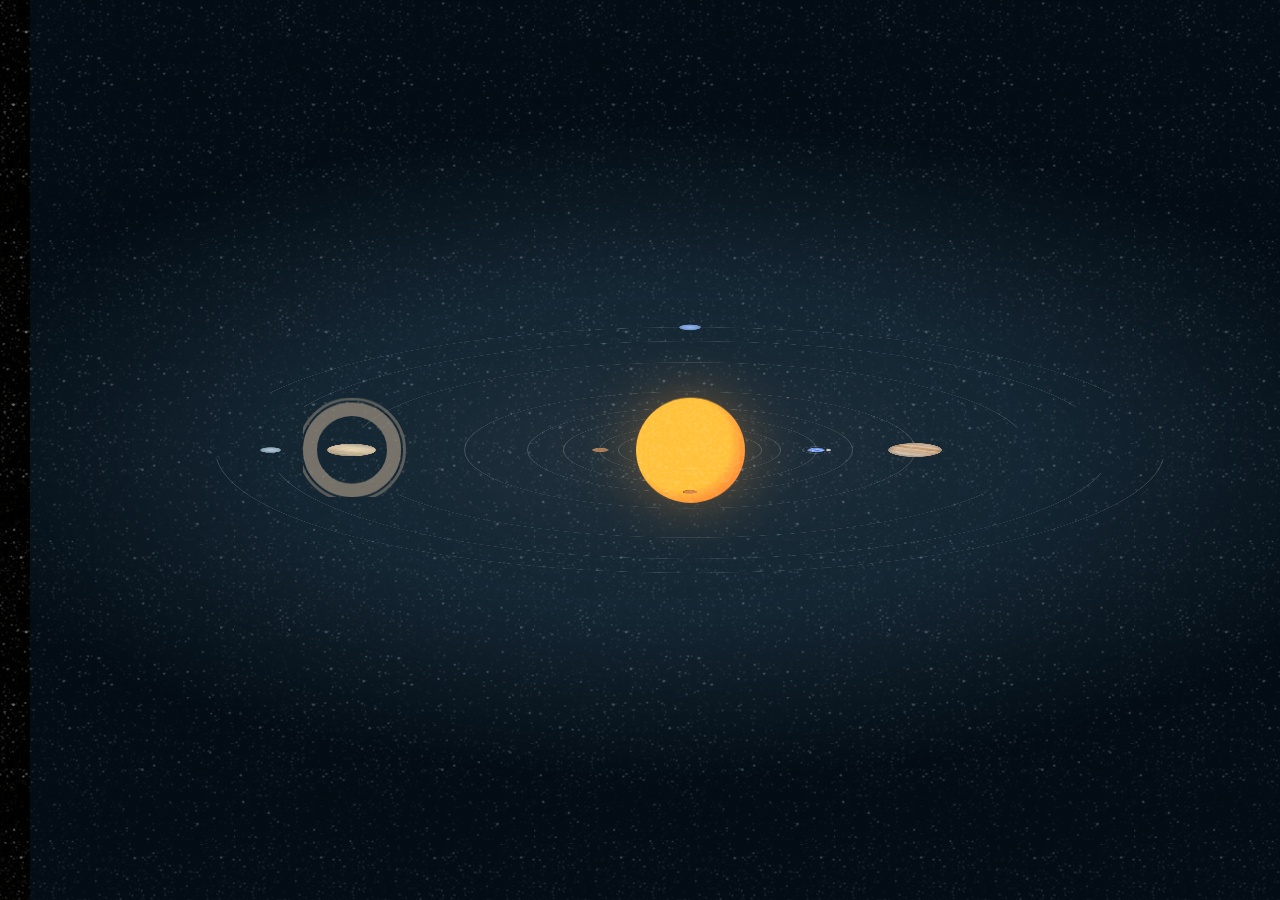
<file: 3dorbit.html>
<!DOCTYPE html>
<html lang="en">
  <head>
  <link rel="shortcut icon" href="favicon.ico" type="image/x-icon">
  <title>The Amateur Astronomist | 3D Solar System</title>
	<head>
    <link href="css/solarsystem.css" rel="stylesheet" type="text/css"/>
    
    </head>
   <body class="opening hide-UI view-2D zoom-large data-close controls-close">
    <div id="navbar">
      <a id="toggle-data" href="#data"><i class="icon-data"></i>Data</a>
      <h1 style="text-align:center">The Amateur Astronomer | 3D Solar System</h1>
      <a id="toggle-controls" href="#controls"><i class="icon-controls"></i>Controls</a>
    </div>
    <div id="data">
      <a class="sun" title="sun" href="#sunspeed">Sun</a>
      <a class="mercury" title="mercury" href="#mercuryspeed">Mercury</a>
      <a class="venus" title="venus" href="#venusspeed">Venus</a>
      <a class="earth active" title="earth" href="#earthspeed">Earth</a>
      <a class="mars" title="mars" href="#marsspeed">Mars</a>
      <a class="jupiter" title="jupiter" href="#jupiterspeed">Jupiter</a>
      <a class="saturn" title="saturn" href="#saturnspeed">Saturn</a>
      <a class="uranus" title="uranus" href="#uranusspeed">Uranus</a>
      <a class="neptune" title="neptune" href="#neptunespeed">Neptune</a>
    </div>
    <div id="controls">
      <label class="set-view">
        <input type="checkbox">
      </label>
      <label class="set-zoom">
        <input type="checkbox">
      </label>
      <label>
        <input type="radio" class="set-speed" name="scale" checked>
        <span>Speed</span>
      </label>
      <label>
        <input type="radio" class="set-size" name="scale">
        <span>Size</span>
      </label>
      <label>
        <input type="radio" class="set-distance" name="scale">
        <span>Distance</span>
      </label>
    </div>
    <div id="universe" class="scale-stretched" style="max-width:1600px">
      <div id="galaxy">
        <div id="solar-system" class="earth">
          <div id="mercury" class="orbit">
            <div class="pos">
              <div class="planet">
                <dl class="infos">
                  <dt>Mercury</dt>
                  <dd><span></span></dd>
                </dl>
              </div>
            </div>
          </div>
          <div id="venus" class="orbit">
            <div class="pos">
              <div class="planet">
                <dl class="infos">
                  <dt>Venus</dt>
                  <dd><span></span></dd>
                </dl>
              </div>
            </div>
          </div>
          <div id="earth" class="orbit">
            <div class="pos">
              <div class="orbit">
                <div class="pos">
                  <div class="moon"></div>
                </div>
              </div>
              <div class="planet">
                <dl class="infos">
                  <dt>Earth</dt>
                  <dd><span></span></dd>
                </dl>
              </div>
            </div>
          </div>
          <div id="mars" class="orbit">
            <div class="pos">
              <div class="planet">
                <dl class="infos">
                  <dt>Mars</dt>
                  <dd><span></span></dd>
                </dl>
              </div>
            </div>
          </div>
          <div id="jupiter" class="orbit">
            <div class="pos">
              <div class="planet">
                <dl class="infos">
                  <dt>Jupiter</dt>
                  <dd><span></span></dd>
                </dl>
              </div>
            </div>
          </div>
          <div id="saturn" class="orbit">
            <div class="pos">
              <div class="planet">
                <div class="ring"></div>
                <dl class="infos">
                  <dt>Saturn</dt>
                  <dd><span></span></dd>
                </dl>
              </div>
            </div>
          </div>
          <div id="uranus" class="orbit">
            <div class="pos">
              <div class="planet">
                <dl class="infos">
                  <dt>Uranus</dt>
                  <dd><span></span></dd>
                </dl>
              </div>
            </div>
          </div>
          <div id="neptune" class="orbit">
            <div class="pos">
              <div class="planet">
                <dl class="infos">
                  <dt>Neptune</dt>
                  <dd><span></span></dd>
                </dl>
              </div>
            </div>
          </div>
          <div id="sun">
            <dl class="infos">
              <dt>Sun</dt>
              <dd><span></span></dd>
            </dl>
          </div>
        </div>
      </div>
    </div>
    <script src="//ajax.googleapis.com/ajax/libs/jquery/1.8.1/jquery.min.js"></script>
    <script type="text/javascript">
    if (typeof jQuery == 'undefined') { 
      document.write(unescape("%3Cscript src='js/jquery.min.js' type='text/javascript'%3E%3C/script%3E"));
    }
    </script>
    <script src="js/prefixfree.min.js"></script>
    <script src="js/scripts.min.js"></script>
  </body>    
  
  </html>
</file>
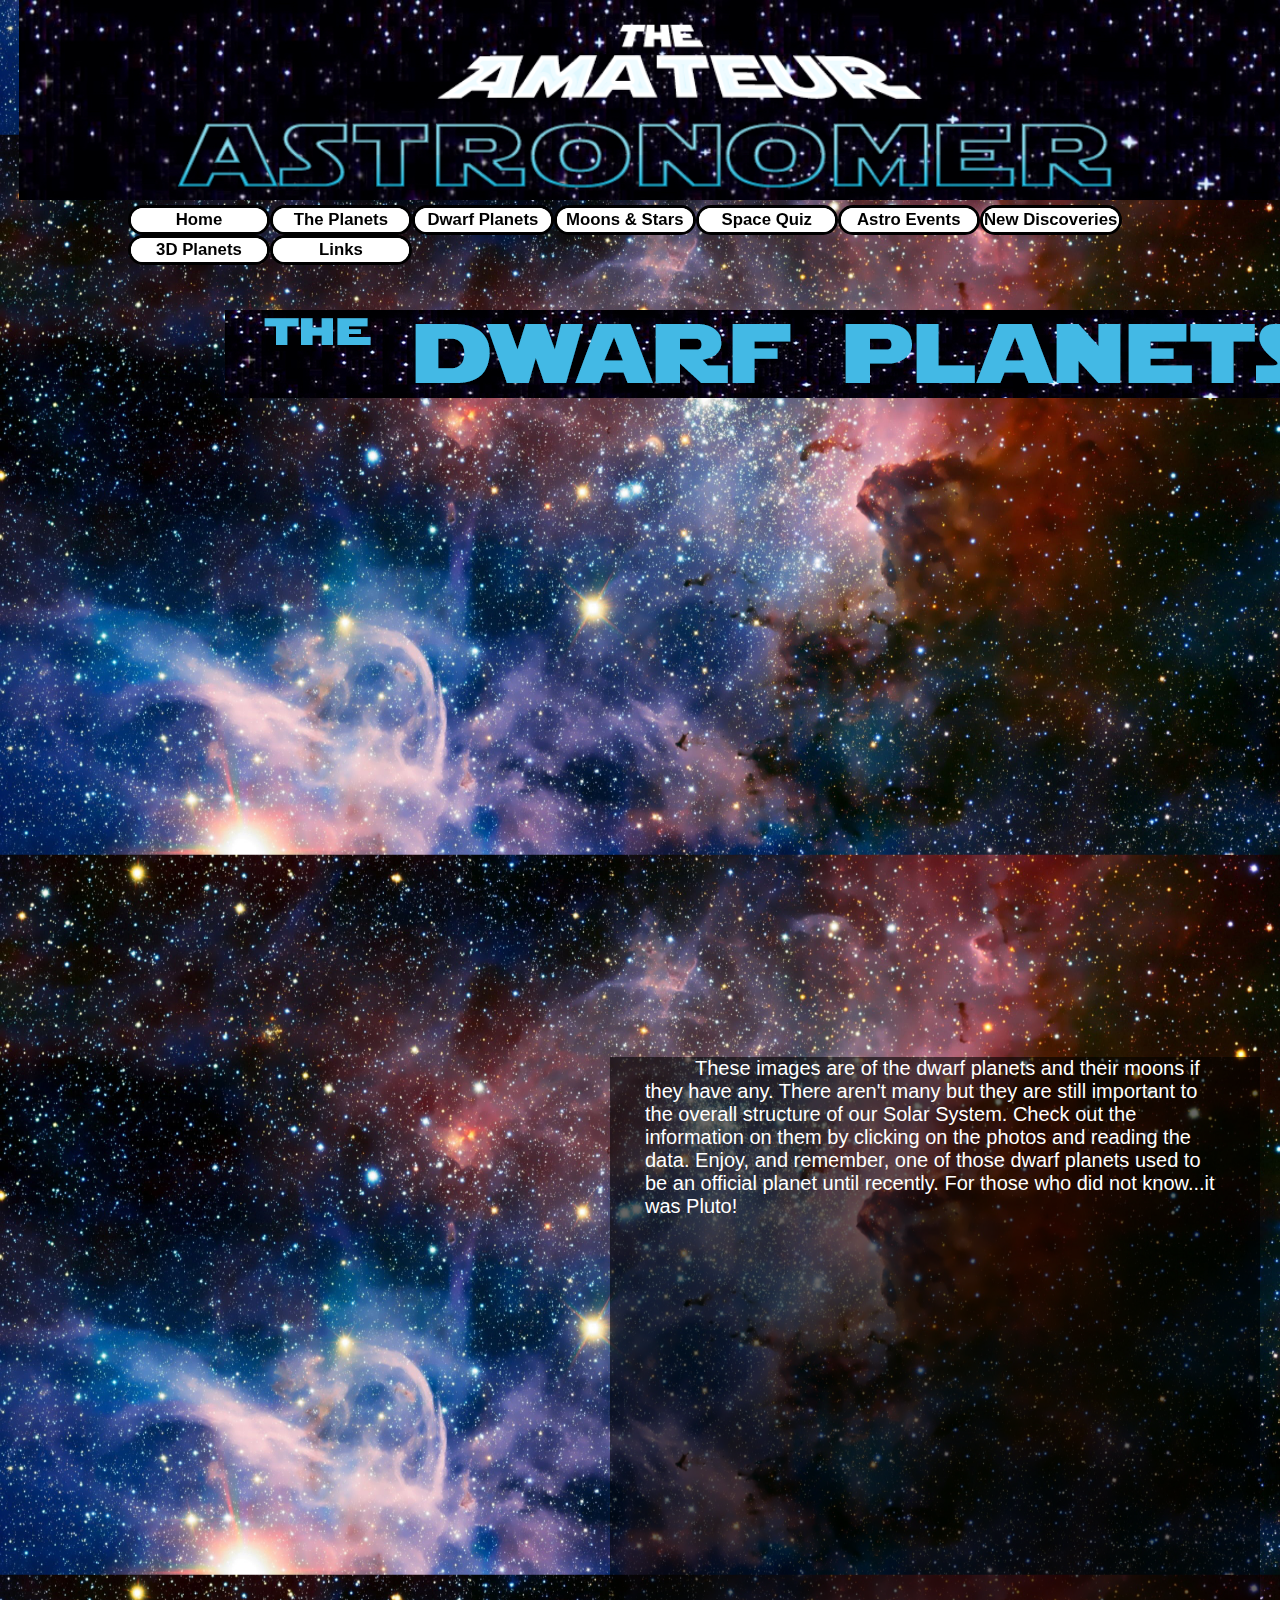
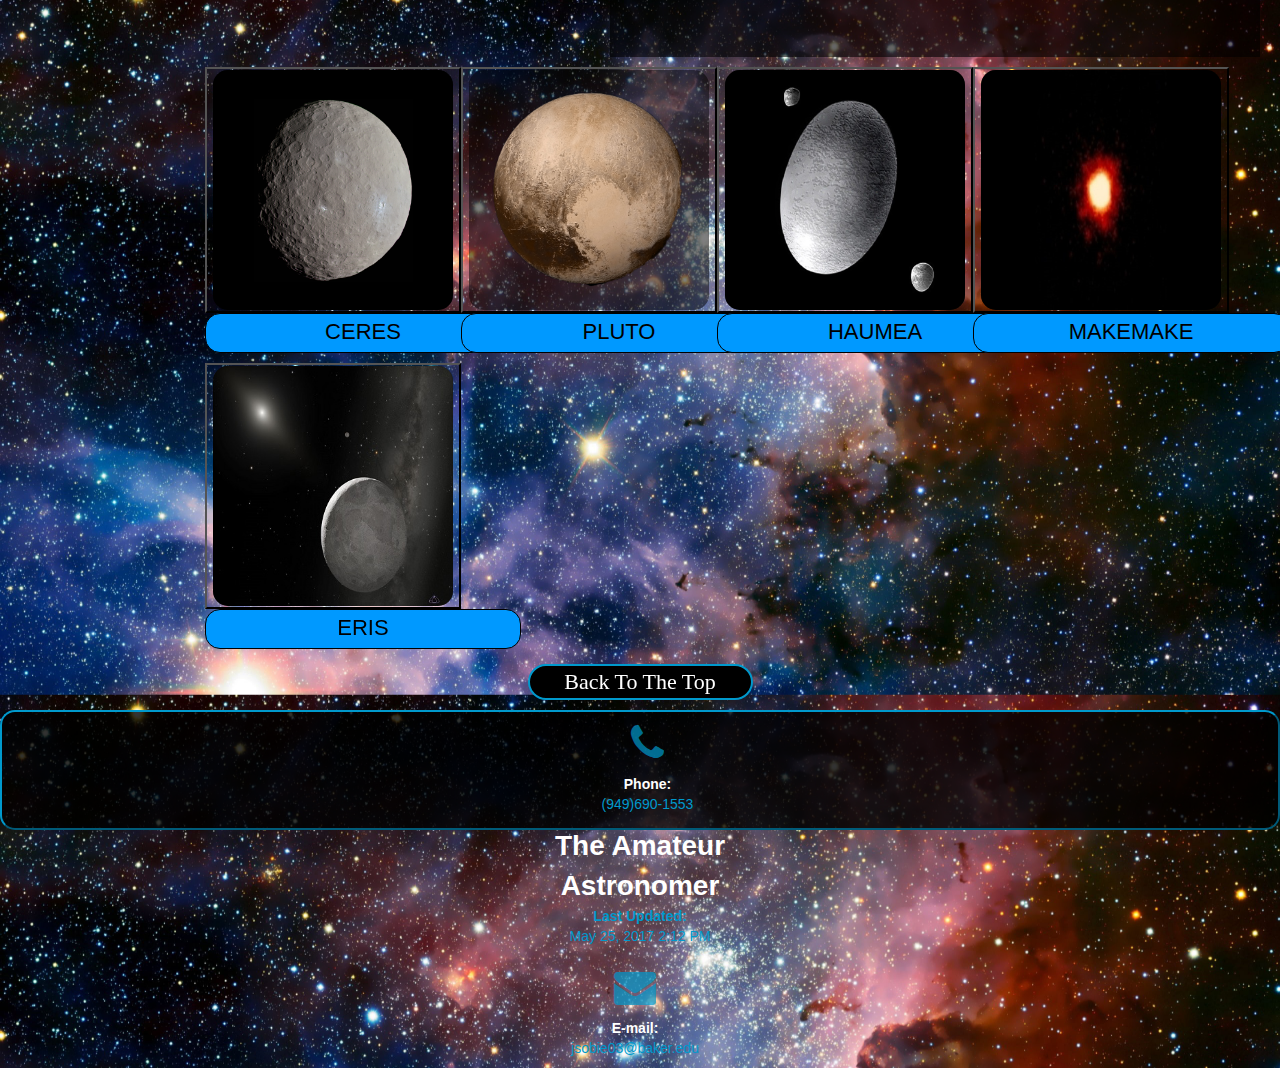
<file: dwarf.html>
<!DOCTYPE html>
<html>

<!-- 
	      PROJECT: WEB 121A FINAL PROJECT ASSIGNMENT
         SITENAME: The Amateur Astronomer
	DOCUMENT NAME: Dwarf Planets (.html)
           AUTHOR: Jonathan Sobier
  START to FINISH: (4-2-2017) to (5-4-2017)
     
  SITE FILES USED:
              CSS: amateurastronomer.css, main.css, bootstrap.min.css, tests.css, solarsystem.css, eventcal.css, form_clear.css, font-awesome.min.css
               JS: jquery.min.js, bootstrap.min.js, menu.js, planetmodal.js, tests.js, resetbtn.js, prefixfree.min.js, scripts.min.js
             HTML: amastrohome.html, planets.html, dwarf.html, sunmoon.html, tests.html, events.html, 3dorbit.html,
                   links.html
-->

<head>
<link rel="shortcut icon" href="favicon.ico" type="image/x-icon">
<title>The Amateur Astronomer | Dwarf Planets</title>
<meta charset="UTF-8">
<meta name="keywords" 
       content="The Amateur Astronomer, space, solar system, planets, Earth, Jupiter, Mars, Saturn, 
            	Pluto, Uranus, Mercury, Venus, Sun, Ceres, Neptune, comets, asteroids, meteors, 
            	meteorites, milky way, moons, satellites, space travel, universe, nebulae, SpaceX, 
            	exploration, dwarf planets, Luna, comet tail, stars"/>
<meta name="description" 
   	   content="The Amateur Astronomer is a place for anyone interested in astronomy to come and 
   				learn all they wish! All are welcome and site is updated ofted!"/>
<meta name="viewport" content="width=device-width" initial-scale="1"/>
<link href="css/styles.css" rel="stylesheet" type="text/css"/>
<link rel="stylesheet" href="https://maxcdn.bootstrapcdn.com/bootstrap/3.3.7/css/bootstrap.min.css" type="text/css"/>
<link href="https://github.com/h5bp/html5-boilerplate/blob/master/src/css/main.css" rel="stylesheet" type="text/css"/>
<script language="JavaScript" src="https://ajax.googleapis.com/ajax/libs/jquery/3.2.0/jquery.min.js"></script>
<script language="JavaScript" src="https://maxcdn.bootstrapcdn.com/bootstrap/3.3.7/js/bootstrap.min.js"></script>
<script src="js/menu.js" type="text/javascript"></script>
<style>
html {
	min-height: 100%;
	position: relative;
}

body {
	width: 100%;
	margin: 0 0 130px;
}

div.desc {
	padding:2px;
	width:316px;
	height:40px;
    text-align: center;
	color:rgb(0,0,0);
	font-style:normal;
	font-size:22px;
	border-radius:15px;
	margin-left:0px;
	margin-right:0px;
	background-color:rgba(0,153,255,1);
}
</style>
</head>

<body>
<a name="top"></a>
<div id="wrapperHeader">
  <div id="header"> <img src="images/amateur.png" alt="homepage header image"/> </div>
  <nav>
    <ul id="MenuBar1" class="MenuBarHorizontal">
      <li><a class="MenuBarItemSubmenu" href="index.html">Home</a></li>
      <li><a class="MenuBarItemSubmenu" href="planets.html">The Planets</a></li>
      <li><a class="MenuBarItemSubmenu" href="dwarf.html">Dwarf Planets</a></li>
      <li><a class="MenuBarItemSubment" href="sunmoon.html">Moons & Stars</a></li>
      <li><a class="MenuBarItemSubmenu" href="tests.html">Space Quiz</a></li>
      <li><a class="MenuBarItemSubmenu" href="events.html">Astro Events</a></li>
	  <li><a class="MenuBarItemSubmenu" href="newdisc.html">New Discoveries</a></li>
      <li><a class="MenuBarItemSubmenu" href="3dorbit.html" target="_blank">3D Planets</a></li>
      <li><a class="MenuBarItemSubmenu" href="links.html">Links</a></li>
    </ul>
  </nav>
</div>
<section id="partfull2"> <img src="images/dwarfheader.png" id="dwarfbanner" alt=""/> </section>
<section id="full2" style="margin:0 auto">
  <section id="half" style="float:left; clear:left; width:950px; height:auto">
    <iframe  width="900" height="619" src="https://www.youtube.com/embed/nJiw2NxqoBU?rel=0&amp;showinfo=0" frameborder="0" allowfullscreen></iframe>
  </section>
  <section id="aboutus" style="background-color:rgba(0,0,0,0.6); float:right; clear:right; width:650px; height:600px; margin-right:20px">
    <p class="indent2" style="width:580px; margin:0 auto"> These images are of the dwarf planets and their moons if they have any. There aren't many but they are still important to the overall
      structure of our Solar System. Check out the information on them by clicking on the photos and reading the data. Enjoy, and remember, one of those
      dwarf planets used to be an official planet until recently. For those who did not know...it was Pluto! </p>
  </section>
  <div class="clearfix"></div>
</section>
<section id="full2">
  <section id="partfull2" style="background-color:transparent"> 
    <!-- BEGIN CERES (DWARF PLANET) -->
    <div class="responsive" id="planets">
      <div class="gallery" id="planets">
        <button type="button" id="myBtn13" style="background:transparent"><img src="images/Planets/dwarfplanets/ceres.png" alt=""/></button>
        <div class="desc" id="planets">CERES</div>
        
        <!-- THE MODAL -->
        <div id="myModal13" class="modal fade" role="dialog">
          <div class="modal-dialog" id="planets"> 
            
            <!-- Modal content-->
            <div class="modal-content" id="planets">
              <div class="modal-header" id="planets">
                <button type="button" class="close" data-dismiss="modal">&times;</button>
                <h4 class="modal-title">CERES</h4>
              </div>
              <div class="modal-body" id="planets"> <img src="images/Planets/dwarfplanets/ceresgorgeous.jpg" id="modal" alt=""/> 
                <!-- Fact/Data Sheet Modal Table -->
                
                <table border="2" id="planets" cellspacing="5px" cellpadding="5px">
                  
                  <!-- Modal Table Row 1 -->
                  
                  <thead id="planets">
                    <tr id="planets">
                      <th scope="row" id="planets" style="text-align:center"> <span>Mass&nbsp;(10<span class="xnth">&#49;&#55;</span>&nbsp;tons)</span></th>
                      <th scope="row" id="planets" style="text-align:center">Diameter&nbsp;(mi.)</th>
                    </tr>
                  </thead>
                  <tbody id="planets">
                    <tr id="planets">
                      <td id="planets">9.88 &times; 10<span class="xnth">&#49;&#55;</span>&nbsp;tons</td>
                      <td id="planets">590.30 mi.</td>
                    </tr>
                  </tbody>
                  
                  <!-- Modal Table Row 2 -->
                  
                  <thead id="planets">
                    <tr id="planets">
                      <th scope="row" id="planets" style="text-align:center">Density &nbsp;(lbs/ft&sup3;)</th>
                      <th scope="row" id="planets" style="text-align:center">Gravity &nbsp;(Earth=1)</th>
                    </tr>
                  </thead>
                  <tbody id="planets">
                    <tr id="planets">
                      <td id="planets">162.31 lbs/ft&sup3;</td>
                      <td id="planets">0.028 (Earth=1)</td>
                    </tr>
                  </tbody>
                  
                  <!-- Modal Table Row 3 -->
                  
                  <thead id="planets">
                    <tr id="planets">
                      <th scope="row" id="planets" style="text-align:center">Atmospheric Composition</th>
                      <th scope="row" id="planets" style="text-align:center">Rotation Period &nbsp;(hrs.)</th>
                    </tr>
                  </thead>
                  <tbody id="planets">
                    <tr id="planets">
                      <td id="planets">None</td>
                      <td id="planets">9.10 hrs.</td>
                    </tr>
                  </tbody>
                  
                  <!--Modal Table Row 4 -->
                  
                  <thead id="planets">
                    <tr id="planets">
                      <th scope="row" id="planets" style="text-align:center">Length of Day &nbsp;(hrs.)</th>
                      <th scope="row" id="planets" style="text-align:center"> <span>Dist. from Sun &nbsp;(10<span class="xnth">&#54;</span>&nbsp;mi.)</span></th>
                    </tr>
                  </thead>
                  <tbody id="planets">
                    <tr id="planets">
                      <td id="planets">4,222.6 hrs.</td>
                      <td id="planets">36.0 &times; 10<span class="xnth">&#54;</span>&nbsp;mi.</td>
                    </tr>
                  </tbody>
                  
                  <!-- Modal Table Row 5 -->
                  
                  <thead id="planets">
                    <tr id="planets">
                      <th scope="row" id="planets" style="text-align:center"> <span>Perihelion(10<span class="xnth">&#54;</span>&nbsp;mi.)</span></th>
                      <th scope="row" id="planets" style="text-align:center"> <span>Aphelion(10<span class="xnth">&#54;</span>&nbsp;mi.)</span></th>
                    </tr>
                  </thead>
                  <tbody id="planets">
                    <tr id="planets">
                      <td id="planets">28.6 &times; 10<span class="xnth">&#54;</span>&nbsp;mi.</td>
                      <td id="planets">43.4 &times; 10<span class="xnth">&#54;</span>&nbsp;mi.</td>
                    </tr>
                  </tbody>
                  
                  <!-- Modal Table Row 6 -->
                  
                  <thead id="planets">
                    <tr id="planets">
                      <th scope="row" id="planets" style="text-align:center">Orbital Period &nbsp;(days)</th>
                      <th scope="row" id="planets" style="text-align:center">Orbital Velocity&nbsp;(MPS)</th>
                    </tr>
                  </thead>
                  <tbody id="planets">
                    <tr id="planets">
                      <td id="planets">88.0 days</td>
                      <td id="planets">29.4 MPS</td>
                    </tr>
                  </tbody>
                  
                  <!-- Modal Table Row 7 -->
                  
                  <thead id="planets">
                    <tr id="planets">
                      <th scope="row" id="planets" style="text-align:center">Orbital Inclination(degrees)</th>
                      <th scope="row" id="planets" style="text-align:center">Orbital Eccentricity</th>
                    </tr>
                  </thead>
                  <tbody id="planets">
                    <tr id="planets">
                      <td id="planets">7.0 degrees</td>
                      <td id="planets">0.205</td>
                    </tr>
                  </tbody>
                  
                  <!-- Modal Table Row 8 -->
                  
                  <thead id="planets">
                    <tr id="planets">
                      <th scope="row" id="planets" style="text-align:center">Axial Tilt &nbsp;(deg.)</th>
                      <th scope="row" id="planets" style="text-align:center">Mean Temperature &nbsp;(&deg;F)</th>
                    </tr>
                  </thead>
                  <tbody id="planets">
                    <tr id="planets">
                      <td id="planets">0.01 deg.</td>
                      <td id="planets">333&deg;F</td>
                    </tr>
                  </tbody>
                  <!-- Modal Table Row 9 -->
                  
                  <thead id="planets">
                    <tr id="planets">
                      <th scope="row" id="planets" style="text-align:center">Surface Pressure &nbsp;(Atm)</th>
                      <th scope="row" id="planets" style="text-align:center">Number of Moons</th>
                    </tr>
                  </thead>
                  <tbody  id="planets">
                    <tr  id="planets">
                      <td  id="planets">0 Atm</td>
                      <td  id="planets">0</td>
                    </tr>
                  </tbody>
                  
                  <!-- Modal Table Row 10 -->
                  
                  <thead id="planets">
                    <tr id="planets">
                      <th scope="row" id="planets" style="text-align:center">Ring System?</th>
                      <th scope="row" id="planets" style="text-align:center">Global Magnetic Field?</th>
                    </tr>
                  </thead>
                  <tbody id="planets">
                    <tr id="planets">
                      <td id="planets">NO</td>
                      <td id="planets">YES</td>
                    </tr>
                  </tbody>
                </table>
                
                <!-- End of Modal Table --> 
                
              </div>
              
              <!-- End of Modal Body -->
              
              <div class="modal-footer" id="planets"> <a href="http://www.theplanetstoday.com/" target="_blank">
                <h5 align="center">Visit 'The Planets Today' & Discover Even More</h5>
                </a>
                <button type="button" class="btn btn-default" data-dismiss="modal">Close</button>
              </div>
            </div>
          </div>
        </div>
      </div>
    </div>
    <!-- END OF CERES --> 
    
    <!-- BEGIN PLUTO -->
    <div class="responsive" id="planets">
      <div class="gallery" id="planets">
        <button type="button" id="myBtn8" style="background:transparent"><img src="images/Planets/dwarfplanets/plutonobackground.png" alt=""/></button>
        <div class="desc" id="planets">PLUTO</div>
        
        <!-- THE MODAL -->
        <div id="myModal8" class="modal fade" role="dialog">
          <div class="modal-dialog" id="planets"> 
            
            <!-- Modal content-->
            <div class="modal-content" id="planets">
              <div class="modal-header" id="planets">
                <button type="button" class="close" data-dismiss="modal">&times;</button>
                <h4 class="modal-title">PLUTO</h4>
              </div>
              <div class="modal-body" id="planets"> <img src="images/Planets/dwarfplanets/pluto.png" id="modal" alt=""/> 
                <!-- Fact/Data Sheet Modal Table -->
                
                <table border="2" id="planets" cellspacing="5px" cellpadding="5px">
                  
                  <!-- Modal Table Row 1 -->
                  
                  <thead id="planets">
                    <tr id="planets">
                      <th scope="row" id="planets" style="text-align:center"> <span>Mass&nbsp;(10<span class="xnth">&#50;&#49;</span>&nbsp;tons)</span></th>
                      <th scope="row" id="planets" style="text-align:center">Diameter&nbsp;(mi.)</th>
                    </tr>
                  </thead>
                  <tbody id="planets">
                    <tr id="planets">
                      <td id="planets">0.364 &times; 10<span class="xnth">&#50;&#49;</span>&nbsp;tons</td>
                      <td id="planets">3,032 mi.</td>
                    </tr>
                  </tbody>
                  
                  <!-- Modal Table Row 2 -->
                  
                  <thead id="planets">
                    <tr id="planets">
                      <th scope="row" id="planets" style="text-align:center">Density &nbsp;(lbs/ft&sup3;)</th>
                      <th scope="row" id="planets" style="text-align:center">Gravity &nbsp;(ft/s&sup2;)</th>
                    </tr>
                  </thead>
                  <tbody id="planets">
                    <tr id="planets">
                      <td id="planets">339 lbs/ft&sup3;</td>
                      <td id="planets">12.1 ft/s&sup2;</td>
                    </tr>
                  </tbody>
                  
                  <!-- Modal Table Row 3 -->
                  
                  <thead id="planets">
                    <tr id="planets">
                      <th scope="row" id="planets" style="text-align:center">Escape Velocity &nbsp;(MPS)</th>
                      <th scope="row" id="planets" style="text-align:center">Rotation Period &nbsp;(hrs.)</th>
                    </tr>
                  </thead>
                  <tbody id="planets">
                    <tr id="planets">
                      <td id="planets">2.7 MPS</td>
                      <td id="planets">1407.6 hrs.</td>
                    </tr>
                  </tbody>
                  
                  <!--Modal Table Row 4 -->
                  
                  <thead id="planets">
                    <tr id="planets">
                      <th scope="row" id="planets" style="text-align:center">Length of Day &nbsp;(hrs.)</th>
                      <th scope="row" id="planets" style="text-align:center"> <span>Dist. from Sun &nbsp;(10<span class="xnth">&#54;</span>&nbsp;mi.)</span></th>
                    </tr>
                  </thead>
                  <tbody id="planets">
                    <tr id="planets">
                      <td id="planets">4,222.6 hrs.</td>
                      <td id="planets">36.0 &times; 10<span class="xnth">&#54;</span>&nbsp;mi.</td>
                    </tr>
                  </tbody>
                  
                  <!-- Modal Table Row 5 -->
                  
                  <thead id="planets">
                    <tr id="planets">
                      <th scope="row" id="planets" style="text-align:center"> <span>Perihelion(10<span class="xnth">&#54;</span>&nbsp;mi.)</span></th>
                      <th scope="row" id="planets" style="text-align:center"> <span>Aphelion(10<span class="xnth">&#54;</span>&nbsp;mi.)</span></th>
                    </tr>
                  </thead>
                  <tbody id="planets">
                    <tr id="planets">
                      <td id="planets">28.6 &times; 10<span class="xnth">&#54;</span>&nbsp;mi.</td>
                      <td id="planets">43.4 &times; 10<span class="xnth">&#54;</span>&nbsp;mi.</td>
                    </tr>
                  </tbody>
                  
                  <!-- Modal Table Row 6 -->
                  
                  <thead id="planets">
                    <tr id="planets">
                      <th scope="row" id="planets" style="text-align:center">Orbital Period &nbsp;(days)</th>
                      <th scope="row" id="planets" style="text-align:center">Orbital Velocity&nbsp;(MPS)</th>
                    </tr>
                  </thead>
                  <tbody id="planets">
                    <tr id="planets">
                      <td id="planets">88.0 days</td>
                      <td id="planets">29.4 MPS</td>
                    </tr>
                  </tbody>
                  
                  <!-- Modal Table Row 7 -->
                  
                  <thead id="planets">
                    <tr id="planets">
                      <th scope="row" id="planets" style="text-align:center">Orbital Inclination(degrees)</th>
                      <th scope="row" id="planets" style="text-align:center">Orbital Eccentricity</th>
                    </tr>
                  </thead>
                  <tbody id="planets">
                    <tr id="planets">
                      <td id="planets">7.0 degrees</td>
                      <td id="planets">0.205</td>
                    </tr>
                  </tbody>
                  
                  <!-- Modal Table Row 8 -->
                  
                  <thead id="planets">
                    <tr id="planets">
                      <th scope="row" id="planets" style="text-align:center">Axial Tilt &nbsp;(deg.)</th>
                      <th scope="row" id="planets" style="text-align:center">Mean Temperature &nbsp;(&deg;F)</th>
                    </tr>
                  </thead>
                  <tbody id="planets">
                    <tr id="planets">
                      <td id="planets">0.01 deg.</td>
                      <td id="planets">333&deg;F</td>
                    </tr>
                  </tbody>
                  <!-- Modal Table Row 9 -->
                  
                  <thead id="planets">
                    <tr id="planets">
                      <th scope="row" id="planets" style="text-align:center">Surface Pressure &nbsp;(Atm)</th>
                      <th scope="row" id="planets" style="text-align:center">Number of Moons</th>
                    </tr>
                  </thead>
                  <tbody  id="planets">
                    <tr  id="planets">
                      <td  id="planets">0 Atm</td>
                      <td  id="planets">0</td>
                    </tr>
                  </tbody>
                  
                  <!-- Modal Table Row 10 -->
                  
                  <thead id="planets">
                    <tr id="planets">
                      <th scope="row" id="planets" style="text-align:center">Ring System?</th>
                      <th scope="row" id="planets" style="text-align:center">Global Magnetic Field?</th>
                    </tr>
                  </thead>
                  <tbody id="planets">
                    <tr id="planets">
                      <td id="planets">NO</td>
                      <td id="planets">YES</td>
                    </tr>
                  </tbody>
                </table>
                
                <!-- End of Modal Table --> 
                
              </div>
              
              <!-- End of Modal Body -->
              
              <div class="modal-footer" id="planets">
                <button type="button" class="btn btn-default" data-dismiss="modal">Close</button>
              </div>
            </div>
          </div>
        </div>
      </div>
    </div>
    <!-- END PLUTO --> 
    
    <!-- BEGIN HAUMEA -->
    <div class="responsive" id="planets">
      <div class="gallery" id="planets">
        <button type="button" id="myBtn14" style="background:transparent"><img src="images/Planets/dwarfplanets/haumea_nasa_br.jpg" alt="the oblong shape of haumea the second closest dwarf to the sun"/></button>
        <div class="desc" id="planets">HAUMEA</div>
        
        <!-- THE MODAL -->
        <div id="myModal14" class="modal fade" role="dialog">
          <div class="modal-dialog" id="planets"> 
            
            <!-- Modal content-->
            <div class="modal-content" id="planets">
              <div class="modal-header" id="planets">
                <button type="button" class="close" data-dismiss="modal">&times;</button>
                <h4 class="modal-title">HAUMEA</h4>
              </div>
              <div class="modal-body" id="planets"> <img src="images/Planets/dwarfplanets/haumea_nasa_br.jpg" id="modal" alt="the oblong shape of haumea, the second closest dwarf to the sun"/> 
                <!-- Fact/Data Sheet Modal Table -->
                
                <table border="2" id="planets" cellspacing="5px" cellpadding="5px">
                  
                  <!-- Modal Table Row 1 -->
                  
                  <thead id="planets">
                    <tr id="planets">
                      <th scope="row" id="planets" style="text-align:center"> <span>Mass&nbsp;(10<span class="xnth">&#50;&#49;</span>&nbsp;tons)</span></th>
                      <th scope="row" id="planets" style="text-align:center">Diameter&nbsp;(mi.)</th>
                    </tr>
                  </thead>
                  <tbody id="planets">
                    <tr id="planets">
                      <td id="planets">0.364 &times; 10<span class="xnth">&#50;&#49;</span>&nbsp;tons</td>
                      <td id="planets">3,032 mi.</td>
                    </tr>
                  </tbody>
                  
                  <!-- Modal Table Row 2 -->
                  
                  <thead id="planets">
                    <tr id="planets">
                      <th scope="row" id="planets" style="text-align:center">Density &nbsp;(lbs/ft&sup3;)</th>
                      <th scope="row" id="planets" style="text-align:center">Gravity &nbsp;(ft/s&sup2;)</th>
                    </tr>
                  </thead>
                  <tbody id="planets">
                    <tr id="planets">
                      <td id="planets">339 lbs/ft&sup3;</td>
                      <td id="planets">12.1 ft/s&sup2;</td>
                    </tr>
                  </tbody>
                  
                  <!-- Modal Table Row 3 -->
                  
                  <thead id="planets">
                    <tr id="planets">
                      <th scope="row" id="planets" style="text-align:center">Escape Velocity &nbsp;(MPS)</th>
                      <th scope="row" id="planets" style="text-align:center">Rotation Period &nbsp;(hrs.)</th>
                    </tr>
                  </thead>
                  <tbody id="planets">
                    <tr id="planets">
                      <td id="planets">2.7 MPS</td>
                      <td id="planets">1407.6 hrs.</td>
                    </tr>
                  </tbody>
                  
                  <!--Modal Table Row 4 -->
                  
                  <thead id="planets">
                    <tr id="planets">
                      <th scope="row" id="planets" style="text-align:center">Length of Day &nbsp;(hrs.)</th>
                      <th scope="row" id="planets" style="text-align:center"> <span>Dist. from Sun &nbsp;(10<span class="xnth">&#54;</span>&nbsp;mi.)</span></th>
                    </tr>
                  </thead>
                  <tbody id="planets">
                    <tr id="planets">
                      <td id="planets">4,222.6 hrs.</td>
                      <td id="planets">36.0 &times; 10<span class="xnth">&#54;</span>&nbsp;mi.</td>
                    </tr>
                  </tbody>
                  
                  <!-- Modal Table Row 5 -->
                  
                  <thead id="planets">
                    <tr id="planets">
                      <th scope="row" id="planets" style="text-align:center"> <span>Perihelion(10<span class="xnth">&#54;</span>&nbsp;mi.)</span></th>
                      <th scope="row" id="planets" style="text-align:center"> <span>Aphelion(10<span class="xnth">&#54;</span>&nbsp;mi.)</span></th>
                    </tr>
                  </thead>
                  <tbody id="planets">
                    <tr id="planets">
                      <td id="planets">28.6 &times; 10<span class="xnth">&#54;</span>&nbsp;mi.</td>
                      <td id="planets">43.4 &times; 10<span class="xnth">&#54;</span>&nbsp;mi.</td>
                    </tr>
                  </tbody>
                  
                  <!-- Modal Table Row 6 -->
                  
                  <thead id="planets">
                    <tr id="planets">
                      <th scope="row" id="planets" style="text-align:center">Orbital Period &nbsp;(days)</th>
                      <th scope="row" id="planets" style="text-align:center">Orbital Velocity&nbsp;(MPS)</th>
                    </tr>
                  </thead>
                  <tbody id="planets">
                    <tr id="planets">
                      <td id="planets">88.0 days</td>
                      <td id="planets">29.4 MPS</td>
                    </tr>
                  </tbody>
                  
                  <!-- Modal Table Row 7 -->
                  
                  <thead id="planets">
                    <tr id="planets">
                      <th scope="row" id="planets" style="text-align:center">Orbital Inclination(degrees)</th>
                      <th scope="row" id="planets" style="text-align:center">Orbital Eccentricity</th>
                    </tr>
                  </thead>
                  <tbody id="planets">
                    <tr id="planets">
                      <td id="planets">7.0 degrees</td>
                      <td id="planets">0.205</td>
                    </tr>
                  </tbody>
                  
                  <!-- Modal Table Row 8 -->
                  
                  <thead id="planets">
                    <tr id="planets">
                      <th scope="row" id="planets" style="text-align:center">Axial Tilt &nbsp;(deg.)</th>
                      <th scope="row" id="planets" style="text-align:center">Mean Temperature &nbsp;(&deg;F)</th>
                    </tr>
                  </thead>
                  <tbody id="planets">
                    <tr id="planets">
                      <td id="planets">0.01 deg.</td>
                      <td id="planets">333&deg;F</td>
                    </tr>
                  </tbody>
                  <!-- Modal Table Row 9 -->
                  
                  <thead id="planets">
                    <tr id="planets">
                      <th scope="row" id="planets" style="text-align:center">Surface Pressure &nbsp;(Atm)</th>
                      <th scope="row" id="planets" style="text-align:center">Number of Moons</th>
                    </tr>
                  </thead>
                  <tbody  id="planets">
                    <tr  id="planets">
                      <td  id="planets">0 Atm</td>
                      <td  id="planets">0</td>
                    </tr>
                  </tbody>
                  
                  <!-- Modal Table Row 10 -->
                  
                  <thead id="planets">
                    <tr id="planets">
                      <th scope="row" id="planets" style="text-align:center">Ring System?</th>
                      <th scope="row" id="planets" style="text-align:center">Global Magnetic Field?</th>
                    </tr>
                  </thead>
                  <tbody id="planets">
                    <tr id="planets">
                      <td id="planets">NO</td>
                      <td id="planets">YES</td>
                    </tr>
                  </tbody>
                </table>
                
                <!-- End of Modal Table --> 
                
              </div>
              
              <!-- End of Modal Body -->
              
              <div class="modal-footer" id="planets"> <a href="http://www.theplanetstoday.com/" target="_blank">
                <h5 align="center">Visit 'The Planets Today' & Discover Even More</h5>
                </a>
                <button type="button" class="btn btn-default" data-dismiss="modal">Close</button>
              </div>
            </div>
          </div>
        </div>
      </div>
    </div>
    <!-- END OF HAUMEA  --> 
    
    <!-- BEGIN MAKEMAKE -->
    <div class="responsive" id="planets">
      <div class="gallery" id="planets">
        <button type="button" id="myBtn15" style="background:transparent"><img src="images/Planets/dwarfplanets/Makemake1.jpg" alt="the first image of makemake ever seen"/></button>
        <div class="desc" id="planets">MAKEMAKE</div>
        
        <!-- THE MODAL -->
        <div id="myModal15" class="modal fade" role="dialog">
          <div class="modal-dialog" id="planets"> 
            
            <!-- Modal content-->
            <div class="modal-content" id="planets">
              <div class="modal-header" id="planets">
                <button type="button" class="close" data-dismiss="modal">&times;</button>
                <h4 class="modal-title">MAKEMAKE</h4>
              </div>
              <div class="modal-body" id="planets"> <img src="images/Planets/dwarfplanets/Makemake.jpg" alt="the first image of makemake ever seen"/> 
                <!-- Fact/Data Sheet Modal Table -->
                
                <table border="2" id="planets" cellspacing="5px" cellpadding="5px">
                  
                  <!-- Modal Table Row 1 -->
                  
                  <thead id="planets">
                    <tr id="planets">
                      <th scope="row" id="planets" style="text-align:center"> <span>Mass&nbsp;(10<span class="xnth">&#50;&#49;</span>&nbsp;tons)</span></th>
                      <th scope="row" id="planets" style="text-align:center">Diameter&nbsp;(mi.)</th>
                    </tr>
                  </thead>
                  <tbody id="planets">
                    <tr id="planets">
                      <td id="planets">0.364 &times; 10<span class="xnth">&#50;&#49;</span>&nbsp;tons</td>
                      <td id="planets">3,032 mi.</td>
                    </tr>
                  </tbody>
                  
                  <!-- Modal Table Row 2 -->
                  
                  <thead id="planets">
                    <tr id="planets">
                      <th scope="row" id="planets" style="text-align:center">Density &nbsp;(lbs/ft&sup3;)</th>
                      <th scope="row" id="planets" style="text-align:center">Gravity &nbsp;(ft/s&sup2;)</th>
                    </tr>
                  </thead>
                  <tbody id="planets">
                    <tr id="planets">
                      <td id="planets">339 lbs/ft&sup3;</td>
                      <td id="planets">12.1 ft/s&sup2;</td>
                    </tr>
                  </tbody>
                  
                  <!-- Modal Table Row 3 -->
                  
                  <thead id="planets">
                    <tr id="planets">
                      <th scope="row" id="planets" style="text-align:center">Escape Velocity &nbsp;(MPS)</th>
                      <th scope="row" id="planets" style="text-align:center">Rotation Period &nbsp;(hrs.)</th>
                    </tr>
                  </thead>
                  <tbody id="planets">
                    <tr id="planets">
                      <td id="planets">2.7 MPS</td>
                      <td id="planets">1407.6 hrs.</td>
                    </tr>
                  </tbody>
                  
                  <!--Modal Table Row 4 -->
                  
                  <thead id="planets">
                    <tr id="planets">
                      <th scope="row" id="planets" style="text-align:center">Length of Day &nbsp;(hrs.)</th>
                      <th scope="row" id="planets" style="text-align:center"> <span>Dist. from Sun &nbsp;(10<span class="xnth">&#54;</span>&nbsp;mi.)</span></th>
                    </tr>
                  </thead>
                  <tbody id="planets">
                    <tr id="planets">
                      <td id="planets">4,222.6 hrs.</td>
                      <td id="planets">36.0 &times; 10<span class="xnth">&#54;</span>&nbsp;mi.</td>
                    </tr>
                  </tbody>
                  
                  <!-- Modal Table Row 5 -->
                  
                  <thead id="planets">
                    <tr id="planets">
                      <th scope="row" id="planets" style="text-align:center"> <span>Perihelion(10<span class="xnth">&#54;</span>&nbsp;mi.)</span></th>
                      <th scope="row" id="planets" style="text-align:center"> <span>Aphelion(10<span class="xnth">&#54;</span>&nbsp;mi.)</span></th>
                    </tr>
                  </thead>
                  <tbody id="planets">
                    <tr id="planets">
                      <td id="planets">28.6 &times; 10<span class="xnth">&#54;</span>&nbsp;mi.</td>
                      <td id="planets">43.4 &times; 10<span class="xnth">&#54;</span>&nbsp;mi.</td>
                    </tr>
                  </tbody>
                  
                  <!-- Modal Table Row 6 -->
                  
                  <thead id="planets">
                    <tr id="planets">
                      <th scope="row" id="planets" style="text-align:center">Orbital Period &nbsp;(days)</th>
                      <th scope="row" id="planets" style="text-align:center">Orbital Velocity&nbsp;(MPS)</th>
                    </tr>
                  </thead>
                  <tbody id="planets">
                    <tr id="planets">
                      <td id="planets">88.0 days</td>
                      <td id="planets">29.4 MPS</td>
                    </tr>
                  </tbody>
                  
                  <!-- Modal Table Row 7 -->
                  
                  <thead id="planets">
                    <tr id="planets">
                      <th scope="row" id="planets" style="text-align:center">Orbital Inclination(degrees)</th>
                      <th scope="row" id="planets" style="text-align:center">Orbital Eccentricity</th>
                    </tr>
                  </thead>
                  <tbody id="planets">
                    <tr id="planets">
                      <td id="planets">7.0 degrees</td>
                      <td id="planets">0.205</td>
                    </tr>
                  </tbody>
                  
                  <!-- Modal Table Row 8 -->
                  
                  <thead id="planets">
                    <tr id="planets">
                      <th scope="row" id="planets" style="text-align:center">Axial Tilt &nbsp;(deg.)</th>
                      <th scope="row" id="planets" style="text-align:center">Mean Temperature &nbsp;(&deg;F)</th>
                    </tr>
                  </thead>
                  <tbody id="planets">
                    <tr id="planets">
                      <td id="planets">0.01 deg.</td>
                      <td id="planets">333&deg;F</td>
                    </tr>
                  </tbody>
                  <!-- Modal Table Row 9 -->
                  
                  <thead id="planets">
                    <tr id="planets">
                      <th scope="row" id="planets" style="text-align:center">Surface Pressure &nbsp;(Atm)</th>
                      <th scope="row" id="planets" style="text-align:center">Number of Moons</th>
                    </tr>
                  </thead>
                  <tbody  id="planets">
                    <tr  id="planets">
                      <td  id="planets">0 Atm</td>
                      <td  id="planets">0</td>
                    </tr>
                  </tbody>
                  
                  <!-- Modal Table Row 10 -->
                  
                  <thead id="planets">
                    <tr id="planets">
                      <th scope="row" id="planets" style="text-align:center">Ring System?</th>
                      <th scope="row" id="planets" style="text-align:center">Global Magnetic Field?</th>
                    </tr>
                  </thead>
                  <tbody id="planets">
                    <tr id="planets">
                      <td id="planets">NO</td>
                      <td id="planets">YES</td>
                    </tr>
                  </tbody>
                </table>
                
                <!-- End of Modal Table --> 
                
              </div>
              
              <!-- End of Modal Body -->
              
              <div class="modal-footer" id="planets"> <a href="http://www.theplanetstoday.com/" target="_blank">
                <h5 align="center">Visit 'The Planets Today' & Discover Even More</h5>
                </a>
                <button type="button" class="btn btn-default" data-dismiss="modal">Close</button>
              </div>
            </div>
          </div>
        </div>
      </div>
    </div>
    <!-- END OF MAKEMAKE --> 
  </section>
  <div class="clearfix"></div>
  <section id="partfull2"> 
    <!-- BEGIN ERIS -->
    <div class="responsive" id="planets">
      <div class="gallery" id="planets">
        <button type="button" id="myBtn16" style="background:transparent"><img src="images/erisgallery.jpg" alt="a artists depiction of what eris might look like" /></button>
        <div class="desc" id="planets">ERIS</div>
        
        <!-- THE MODAL -->
        <div id="myModal16" class="modal fade" role="dialog">
          <div class="modal-dialog" id="planets"> 
            
            <!-- Modal content-->
            <div class="modal-content" id="planets">
              <div class="modal-header" id="planets">
                <button type="button" class="close" data-dismiss="modal">&times;</button>
                <h4 class="modal-title" id="planets">ERIS</h4>
              </div>
              <div class="modal-body" id="planets"> <img src="images/Planets/dwarfplanets/erisillustration.jpg" alt=""/>
                <table width="675" border="2" cellpadding="5px" cellspacing="5px" id="planets">
                  
                  <!-- Modal Table Row 1 -->
                  
                  <thead id="planets">
                    <tr id="planets">
                      <th width="322" id="planets" style="text-align:center" scope="row">mean temperature &nbsp;(&deg;F)</th>
                      <th width="310" id="planets" style="text-align:center" scope="row">diameter&nbsp;(mi.)</th>
                    </tr>
                  </thead>
                  <tbody id="planets">
                    <tr id="planets">
                      <td id="planets"><!-- mass -->&deg;F</td>
                      <td id="planets"><!-- diameter --> mi.</td>
                    </tr>
                  </tbody>
                  
                  <!-- Modal Table Row 2 -->
                  
                  <thead id="planets">
                    <tr id="planets">
                      <th scope="row" id="planets" style="text-align:center">density &nbsp;(lbs/ft&sup3;)</th>
                      <th scope="row" id="planets" style="text-align:center">gravity at equator (Earth=1)</th>
                    </tr>
                  </thead>
                  <tbody id="planets">
                    <tr id="planets">
                      <td id="planets"><!--density--> lbs/ft&sup3;</td>
                      <td id="planets"><!--gravity--></td>
                    </tr>
                  </tbody>
                  
                  <!-- Modal Table Row 3 -->
                  
                  <thead id="planets">
                    <tr id="planets">
                      <th scope="row" id="planets" style="text-align:center">escape velocity &nbsp;(mps)</th>
                      <th scope="row" id="planets" style="text-align:center">mass&nbsp;(10<span class="xnth">&#50;&#49;</span>&nbsp;tons)</th>
                    </tr>
                  </thead>
                  <tbody id="planets">
                    <tr id="planets">
                      <td id="planets"><!--Escape Velocity-->mps</td>
                      <td id="planets"><!--Rotation Period--> 
                        <!--gravity--> 
                        &times; 10<span class="xnth">&#50;&#49;</span>&nbsp;tons</td>
                    </tr>
                  </tbody>
                  
                  <!--Modal Table Row 4 -->
                  
                  <thead id="planets">
                    <tr id="planets">
                      <th scope="row" id="planets" style="text-align:center">rotation period &nbsp;(hrs.)</th>
                      <th scope="row" id="planets" style="text-align:center"> <span>distance from sun&nbsp;(AU)</span></th>
                    </tr>
                  </thead>
                  <tbody id="planets">
                    <tr id="planets">
                      <td id="planets"><!--Length of Day--> hrs.</td>
                      <td id="planets"><span> <!--Distance from Sun--> &nbsp;(AU)</span></td>
                    </tr>
                  </tbody>
                  
                  <!-- Modal Table Row 5 -->
                  
                  <thead id="planets">
                    <tr id="planets">
                      <th scope="row" id="planets" style="text-align:center"> <span>perihelion(103&nbsp;mi.)</span></th>
                      <th scope="row" id="planets" style="text-align:center"> <span>aphelion(103&nbsp;mi.)</span></th>
                    </tr>
                  </thead>
                  <tbody id="planets">
                    <tr id="planets">
                      <td id="planets"><span> <!--Orbit Closest--> (103&nbsp;mi.)</span></td>
                      <td id="planets"><span> <!--Orbit Furthest--> (103&nbsp;mi.)</span></td>
                    </tr>
                  </tbody>
                  
                  <!-- Modal Table Row 6 -->
                  
                  <thead id="planets">
                    <tr id="planets">
                      <th scope="row" id="planets" style="text-align:center">orbital period &nbsp;(Earth years)</th>
                      <th scope="row" id="planets" style="text-align:center">orbital velocity&nbsp;(mps)</th>
                    </tr>
                  </thead>
                  <tbody id="planets">
                    <tr id="planets">
                      <td id="planets"><!--Orbital Period--> years</td>
                      <td id="planets"><!--Avg. Orbital Velocity--> mps</td>
                    </tr>
                  </tbody>
                  
                  <!-- Modal Table Row 7 -->
                  
                  <thead id="planets">
                    <tr id="planets">
                      <th scope="row" style="text-align:center">orbital inclination(deg.)</th>
                      <th scope="row" style="text-align:center">orbital eccentricity</th>
                    </tr>
                  </thead>
                  <tbody id="planets">
                    <tr id="planets">
                      <td id="planets"><!--Orbital Inclination-->&deg;</td>
                      <td id="planets"><!--Orbital Eccentricity--></td>
                    </tr>
                  </tbody>
                  
                  <!-- Modal Table Row 8 -->
                  
                  <thead id="planets">
                    <tr id="planets">
                      <th id="planets" style="text-align:center" scope="row">ring system (yes/no)</th>
                      <th scope="row" id="planets" style="text-align:center">number of moons</th>
                    </tr>
                  </thead>
                  <tbody id="planets">
                    <tr id="planets">
                      <td id="planets">NO</td>
                      <td id="planets"><a href="sunmoon.html" target="_blank">1</a></td>
                    </tr>
                  </tbody>
                  <!-- Modal Table Row 9 -->
                  
                  <thead id="planets">
                    <tr id="planets">
                        <th colspan="2" style="float:none" id="planets" style="text-align:center" scope="row">
                      What elements  combine to create the atmosphere on the planet?
                        </th>
                  </thead>
                  <br/>
                  <tbody id="planets">
                      <td colspan="2" style="float:none" id="planets" style="text-align:center" scope="row">
                  Words words words, elements and gasses and other crap1
                    </td>
                  
                    </tr>
                  
                    </tbody>
                  
                </table>
                <!-- End of Modal Table --> 
                
              </div>
              
              <!-- End of Modal Body --> 
              
              <!-- Modal Footer Begin -->
              <div class="modal-footer" id="planets"> <a href="http://www.theplanetstoday.com/" target="_blank">
                <h5 align="center">Visit 'The Planets Today' & Discover Even More</h5>
                </a>
                <button type="button" class="btn btn-default" data-dismiss="modal">Close</button>
              </div>
            </div>
          </div>
        </div>
      </div>
    </div>
    <!-- END ERIS --> 
    <script src="js/planetmodal.js" type="text/javascript"></script> 
  </section>
  <div class="clearfix"></div>
</section>
<p class="return"><a href="#top">Back To The Top</a></p>
<footer>
  <div class="cont">
  <ul class="contact">
  
  <li id="phone" style="text-align:left; color:white">
      <p><i style="color:rgb(0,153,204)" class="fa fa-phone fa-3x"></i></p>
      <p style="color:rgb(0,153,204)"><strong style="color:white">Phone:</strong></br>(949)690-1553</p>
    </li> 
    
  <li id="mailing" style="text-align:left; color:white; margin-top:2px">
      <p style="color:rgb(0,153,204)"><strong style="color:white; font-size:28px">The Amateur Astronomer</strong><br/>
	  	<strong>Last Updated:<br/>
		</strong><!-- #BeginDate format:Am1a -->May 25, 2017 2:12 PM<!-- #EndDate --></p>
	</li>

    <li id="emailme" style="text-align:left; color:white">
      <p><i style="color:rgb(0,153,204)" class="fa fa-envelope fa-3x"></i></p>
      <p><strong>E-mail:</strong></br><a style="color:rgb(0,153,204)" href="mailto:jsobie03@baker.edu">jsobie03@baker.edu</a></p>
    </li>

  </ul>
  </div>
</footer>
</body>
</html>
</file>
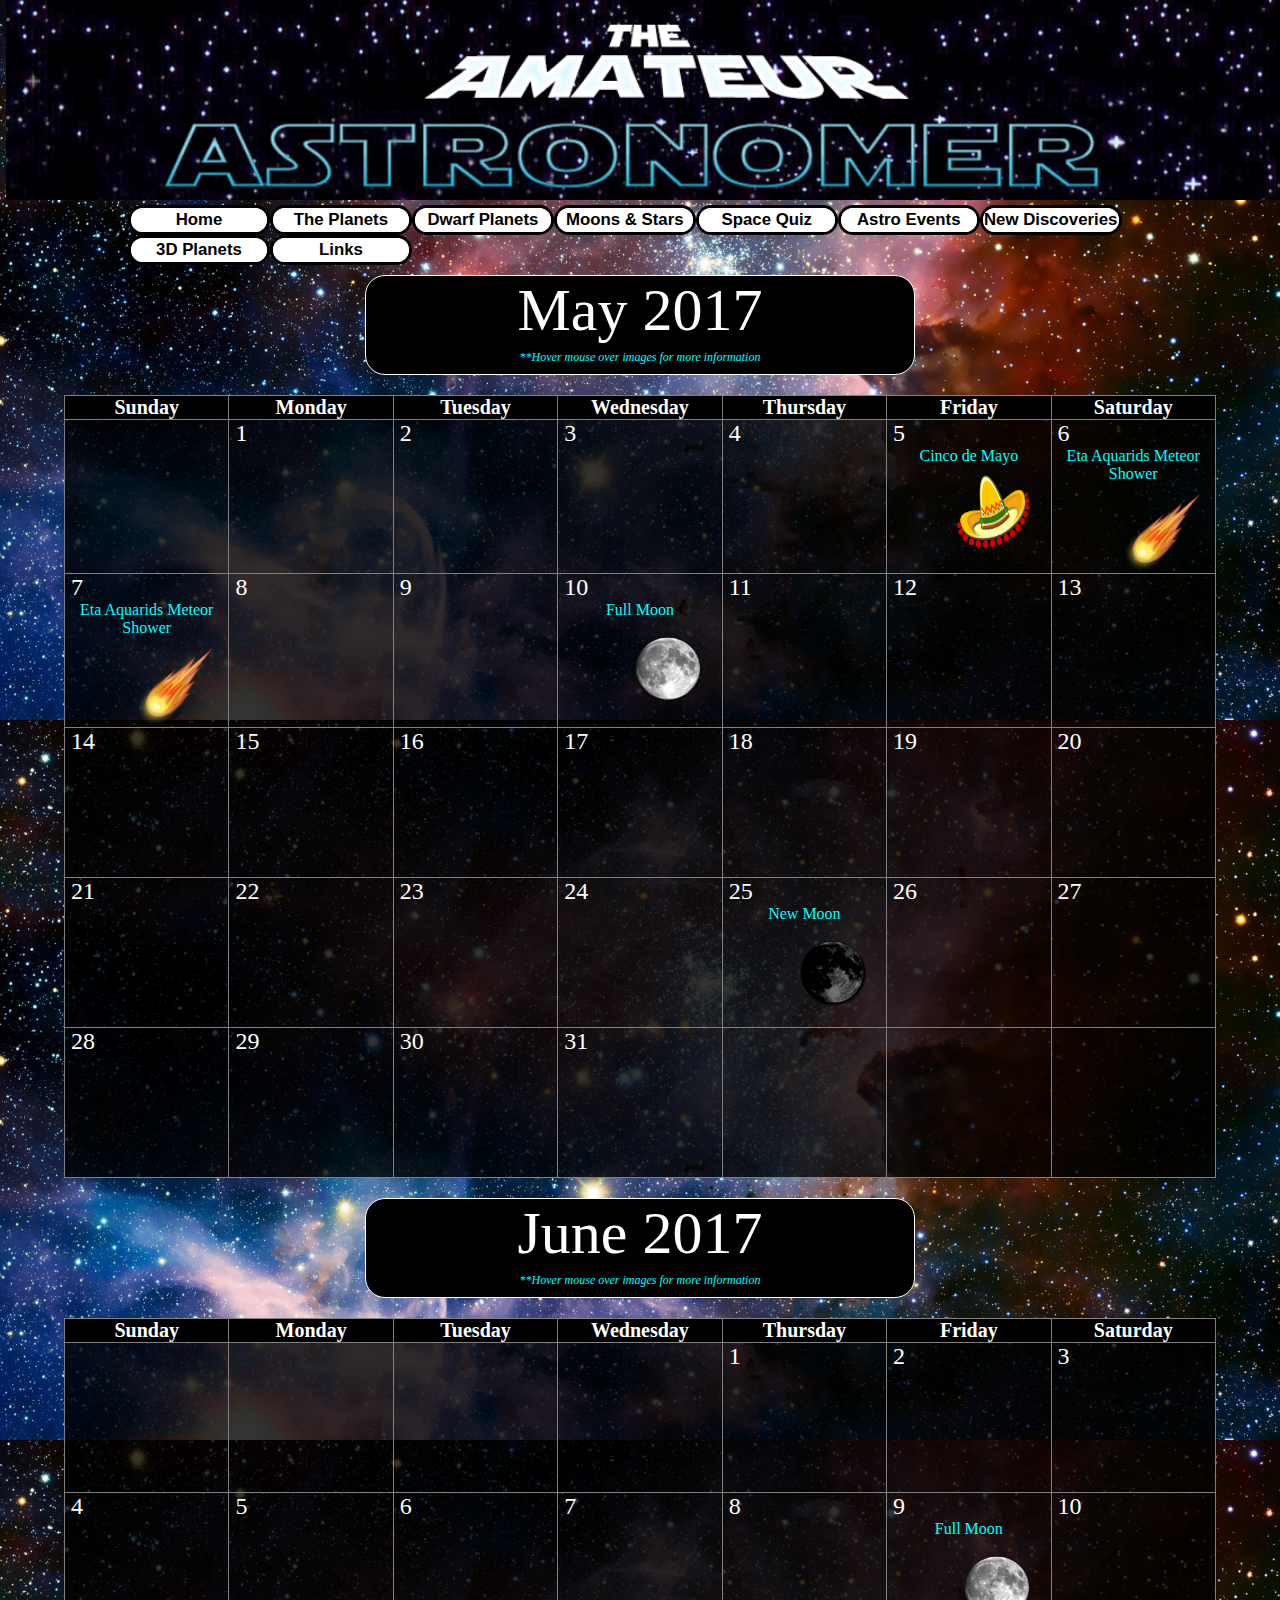
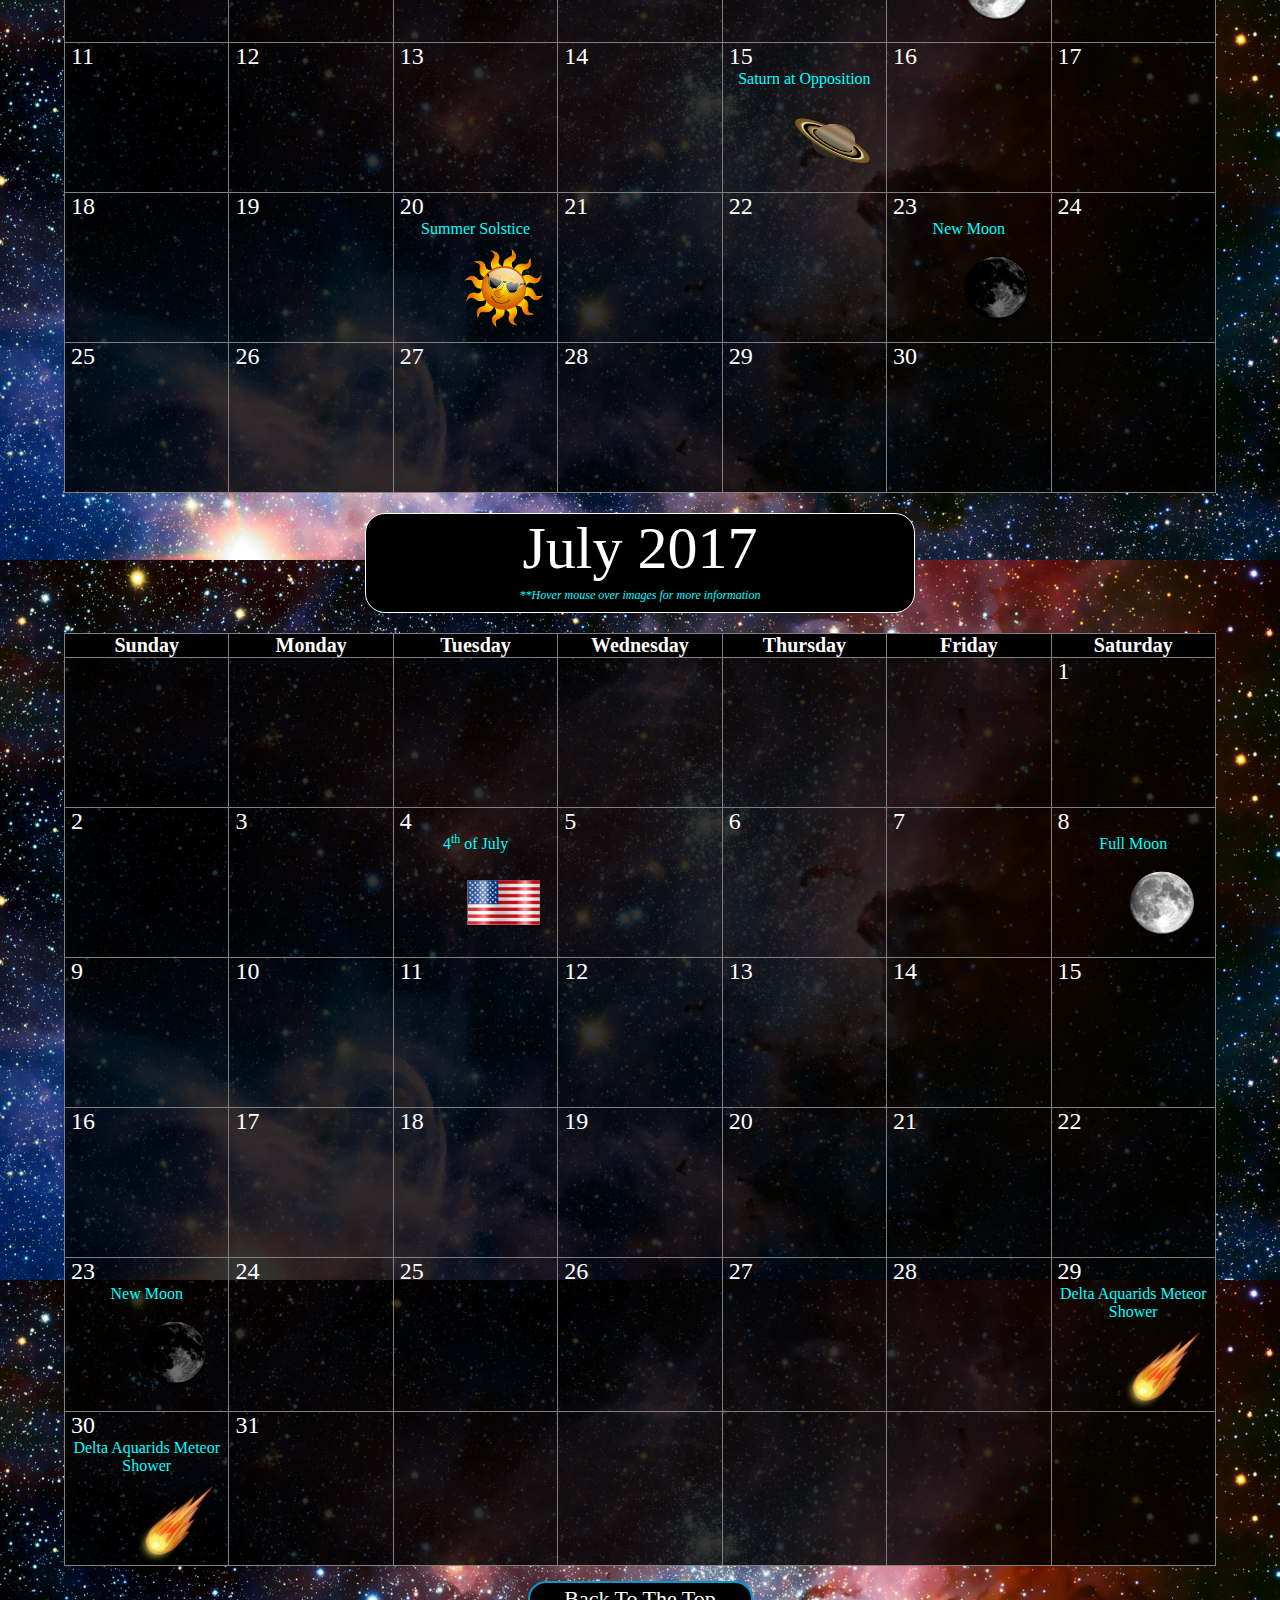
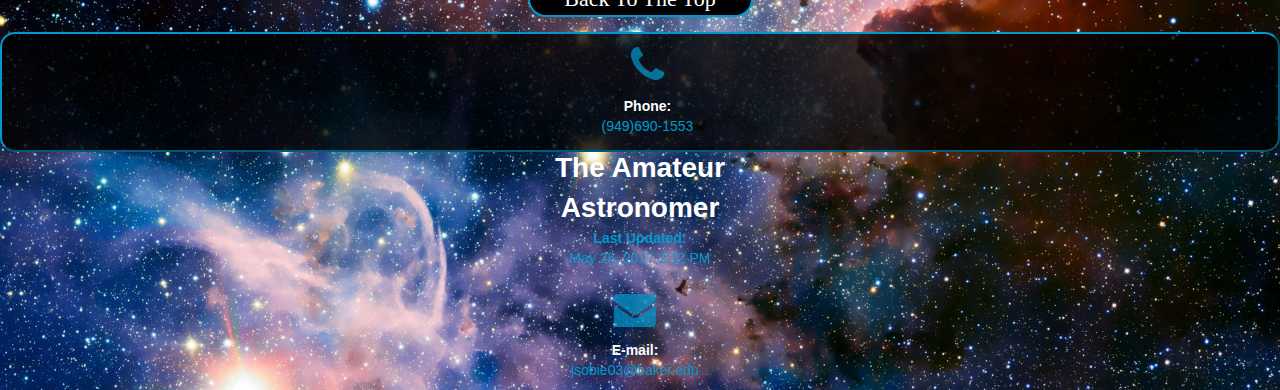
<file: events.html>
<!DOCTYPE html>
<html lang="en">

<!-- 
	      PROJECT: WEB 121A FINAL PROJECT ASSIGNMENT
         SITENAME: The Amateur Astronomer
	DOCUMENT NAME: Event Calendars (.html)
           AUTHOR: Jonathan Sobier
  START to FINISH: (4-2-2017) to (5-4-2017)
     
  SITE FILES USED:
              CSS: amateurastronomer.css, main.css, bootstrap.min.css, tests.css, solarsystem.css, eventcal.css
               JS: jquery.min.js, bootstrap.min.js, menu.js, planetmodal.js, tests.js, resetbtn.js, prefixfree.min.js, scripts.min.js
             HTML: amastrohome.html, planets.html, dwarf.html, sunmoon.html, tests.html, events.html, 3dorbit.html,
                   links.html
-->

<head>
<link rel="shortcut icon" href="favicon.ico" type="image/x-icon">
<title>The Amateur Astronomer | Event Calendars</title>
	
    <meta charset="UTF-8">
	<meta name="keywords" 
       content="The Amateur Astronomer, space, solar system, planets, Earth, Jupiter, Mars, Saturn, 
            	Pluto, Uranus, Mercury, Venus, Sun, Ceres, Neptune, comets, asteroids, meteors, 
            	meteorites, milky way, moons, satellites, space travel, universe, nebulae, SpaceX, 
            	exploration, dwarf planets, Luna, comet tail, stars"/>

	<meta name="description" 
   	   content="The Amateur Astronomer is a place for anyone interested in astronomy to come and 
   				learn all they wish! All are welcome and site is updated ofted!"/>
           
<meta name="viewport" content="width=device-width" initial-scale="1"/>
<meta http-equiv="Content-Type" content="text/html; charset=utf-8">
<meta name="date.created" content="2017-05-04">
<meta name="generator" content="HTML Calendar Maker 2.0">
<link href="css/eventcal.css" rel="stylesheet" type="text/css"/>
<link href="https://github.com/h5bp/html5-boilerplate/blob/master/src/css/main.css" rel="stylesheet" type="text/css"/>
<link href="https://maxcdn.bootstrapcdn.com/bootstrap/3.3.7/css/bootstrap.min.css" rel="stylesheet"/>
<script src="https://ajax.googleapis.com/ajax/libs/jquery/3.2.0/jquery.min.js"></script>
<script src="https://maxcdn.bootstrapcdn.com/bootstrap/3.3.7/js/bootstrap.min.js"></script>
<script src="js/menu.js" type="text/javascript"></script>
<style>
html {
	min-height: 100%;
	position: relative;
}

body {
	width: 100%;
	margin: 0 0 130px;
}

.hoverinfo {
  position: static;
  margin:0 auto;
  font-size: 14px;
  color: #ffffff;
  cursor:default;
}

.hoverinfo img {
	margin-left:70px;	
}

.hoverinfo p {
  display: none;
  color: #000000;
}

.hoverinfo:hover p {
  background-color: rgba(255, 255, 255, 1);
  display: block;
  text-indent:15px;
  text-align:left;
  padding:5px;
}

#centertext {
	text-align:center;
	color:rgb(0,255,255);
}

table {
	font: 100% Rockwell;
	table-layout: fixed;
	width: 90%;
	color:white;
	background-color:rgba(0,0,0,0.8);
	margin:0 auto;
}

th {
	color:white;
	font-size:20px;
	background-color:black;
	text-align:center;
}

</style>
</head>

<body>
<a name="top"></a>
<div id="wrapperHeader">
<div id="header">
<img src="images/amateur.png" alt="homepage header image"/>
</div>
<nav>
  <ul class="MenuBarHorizontal" id="MenuBar1">
    <li><a class="MenuBarItemSubmenu" href="index.html">Home</a></li>    
    <li><a class="MenuBarItemSubmenu" href="planets.html">The Planets</a></li>
    <li><a class="MenuBarItemSubmenu" href="dwarf.html">Dwarf Planets</a></li>
    <li><a class="MenuBarItemSubment" href="sunmoon.html">Moons & Stars</a></li>
    <li><a class="MenuBarItemSubmenu" href="tests.html">Space Quiz</a></li>
    <li><a class="MenuBarItemSubmenu" href="events.html">Astro Events</a></li>
	<li><a class="MenuBarItemSubmenu" href="newdisc.html">New Discoveries</a></li>
    <li><a class="MenuBarItemSubmenu" href="3dorbit.html" target="_blank">3D Planets</a></li>
    <li><a class="MenuBarItemSubmenu" href="links.html">Links</a></li>
  </ul>
</nav>
</div>
<br>

<section id="eventmain" style="margin-bottom:135px; margin-top:50px">

<div class="title">May 2017<br><p style="margin-top:5px; font-size:12px; color:rgb(0,255,255); font-style:italic">**Hover mouse over images for more information</p></div>
<br>
<table border="1">
  <tr>
    <th>Sunday</th>
    <th>Monday</th>
    <th>Tuesday</th>
    <th>Wednesday</th>
    <th>Thursday</th>
    <th>Friday</th>
    <th>Saturday</th>
  </tr>
  <tr class="daybox">
    <td><span class="date">&nbsp;</span></td>
    <td><span class="date">1</span></td>
    <td><span class="date">2</span></td>
    <td><span class="date">3</span></td>
    <td><span class="date">4</span></td>
    <td><span class="date">5</span><br><p id="centertext">Cinco de Mayo</p><div class="hoverinfo"><span><img src="images/sombrero.png" style="width:80px; height:80px" alt="Mexican sombrero small image"><p>Today we celebrate Cinco de Mayo with lots of drinking and partying. Please be safe and drink responsibly!</p></span></div></td>
    <td><span class="date">6</span><br><p id="centertext">Eta Aquarids Meteor Shower</p><div class="hoverinfo"><img src="images/Meteorite-icon.png" style="width:80px; height:80px" alt="meteor shower illustration small image"/><p>The Eta Aquarids is an above average shower, capable of producing up to 60 meteors per hour at its peak. Most of the activity is seen in the Southern Hemisphere. In the Northern Hemisphere, the rate can reach about 30 meteors per hour.</p></div></td>
  </tr>
  <tr class="daybox">
    <td><span class="date">7</span><br><p id="centertext">Eta Aquarids Meteor Shower</p><div class="hoverinfo"><img src="images/Meteorite-icon.png" style="width:80px; height:80px" alt="meteor shower illustration small image"><p>It is produced by dust particles left behind by comet Halley, which has known and observed since ancient times. The shower runs annually from April 19 to May 28. It peaks this year on the night of May 6 and the morning of the May 7. Best viewing will be from a dark location after midnight.</p></div></td>
    <td><span class="date">8</span></td>
    <td><span class="date">9</span></td>
    <td><span class="date">10</span><br><p id="centertext">Full Moon</p><div class="hoverinfo"><img src="images/fullmoon.png" style="width:80px; height:80px" alt="Full Moon calendar small image"/><p>The Moon will be located on the opposite side of the Earth as the Sun and its face will be will be fully illuminated. This full moon was known by early Native American tribes as the Full Flower Moon because this was the time of year when spring flowers appeared in abundance. This moon has also been known as the Milk Moon.</p></div></td>
    <td><span class="date">11</span></td>
    <td><span class="date">12</span></td>
    <td><span class="date">13</span></td>
  </tr>
  <tr class="daybox">
    <td><span class="date">14</span></td>
    <td><span class="date">15</span></td>
    <td><span class="date">16</span></td>
    <td><span class="date">17</span></td>
    <td><span class="date">18</span></td>
    <td><span class="date">19</span></td>
    <td><span class="date">20</span></td>
  </tr>
  <tr class="daybox">
    <td><span class="date">21</span></td>
    <td><span class="date">22</span></td>
    <td><span class="date">23</span></td>
    <td><span class="date">24</span></td>
    <td><span class="date">25</span><br><p id="centertext">New Moon</p><div class="hoverinfo"><img src="images/new-moon.png" style="width:80px; height:80px" alt="New Moon calendar small image"/><p>The Moon will located on the same side of the Earth as the Sun and will not be visible in the night sky. This is the best time of the month to observe faint objects such as galaxies and star clusters because there is no moonlight to interfere.</p></div></td>
    <td><span class="date">26</span></td>
    <td><span class="date">27</span></td>
  </tr>
  <tr class="daybox">
    <td><span class="date">28</span></td>
    <td><span class="date">29</span></td>
    <td><span class="date">30</span></td>
    <td><span class="date">31</span></td>
    <td><span class="date">&nbsp;</span></td>
    <td><span class="date">&nbsp;</span></td>
    <td><span class="date">&nbsp;</span></td>
  </tr>
</table>
<br>
<div class="title">June 2017<br><p style="margin-top:5px; font-size:12px; color:rgb(0,255,255); font-style:italic">**Hover mouse over images for more information</p></div>
<br>
<table border="1">
  <tr>
    <th>Sunday</th>
    <th>Monday</th>
    <th>Tuesday</th>
    <th>Wednesday</th>
    <th>Thursday</th>
    <th>Friday</th>
    <th>Saturday</th>
  </tr>
 <tr class="daybox">
    <td><span class="date">&nbsp;</span></td>
    <td><span class="date">&nbsp;</span></td>
    <td><span class="date">&nbsp;</span></td>
    <td><span class="date">&nbsp;</span></td>
    <td><span class="date">1</span></td>
    <td><span class="date">2</span></td>
    <td><span class="date">3</span></td>
  </tr>
  <tr class="daybox">
    <td><span class="date">4</span></td>
    <td><span class="date">5</span></td>
    <td><span class="date">6</span></td>
    <td><span class="date">7</span></td>
    <td><span class="date">8</span></td>
    <td><span class="date">9</span><br><p id="centertext">Full Moon</p><div class="hoverinfo"><img src="images/fullmoon.png" style="width:80px; height:80px" alt="Full Moon calendar small image"/><p>The Moon will be located on the opposite side of the Earth as the Sun and its face will be will be fully illuminated. This full moon was known by early Native American tribes as the Full Strawberry Moon because it signaled the time of year to gather ripening fruit. It also coincides with the peak of the strawberry harvesting season. This moon has also been known as the Full Honey Moon.</p></div></td>
    <td><span class="date">10</span></td>
  </tr>
   <tr class="daybox">
    <td><span class="date">11</span></td>
    <td><span class="date">12</span></td>
    <td><span class="date">13</span></td>
    <td><span class="date">14</span></td>
    <td><span class="date">15</span><br><p id="centertext">Saturn at Opposition</p><div class="hoverinfo"><img src="images/Page Links Images/saturnsmall.png" style="width:80px; height:80px" alt="saturn image small version"/><p>The ringed planet will be at its closest approach to Earth and its face will be fully illuminated by the Sun. It will be brighter than any other time of the year and will be visible all night long. This is the best time to view and photograph Saturn and its moons. A medium-sized or larger telescope will allow you to see Saturn's rings and a few of its brightest moons.</p></div></td>
    <td><span class="date">16</span></td>
    <td><span class="date">17</span></td>
  </tr>
   <tr class="daybox">
    <td><span class="date">18</span></td>
    <td><span class="date">19</span></td>
    <td><span class="date">20</span><br><p id="centertext">Summer Solstice</p><div class="hoverinfo"><img src="images/summer.png" style="width:80px; height:80px" alt="Summer solstice smiling sun with shades calendar small image"/><p>The North Pole of the earth will be tilted toward the Sun, which will have reached its northernmost position in the sky and will be directly over the Tropic of Cancer at 23.44 degrees north latitude. This is the first day of summer (summer solstice) in the Northern Hemisphere and the first day of winter (winter solstice) in the Southern Hemisphere.</p></div></td>
    <td><span class="date">21</span></td>
    <td><span class="date">22</span></td>
    <td><span class="date">23</span><br><p id="centertext">New Moon</p><div class="hoverinfo"><img src="images/new-moon.png" style="width:80px; height:80px" alt="New Moon calendar small image"/><p>The Moon will located on the same side of the Earth as the Sun and will not be visible in the night sky. This is the best time of the month to observe faint objects such as galaxies and star clusters because there is no moonlight to interfere.</p></div></td>
    <td><span class="date">24</span></td>
  </tr>
  <tr class="daybox">
    <td><span class="date">25</span></td>
    <td><span class="date">26</span></td>
    <td><span class="date">27</span></td>
    <td><span class="date">28</span></td>
    <td><span class="date">29</span></td>
    <td><span class="date">30</span></td>
    <td><span class="date">&nbsp;</span></td>
  </tr>
</table>
<br>
<div class="title">July 2017<br><p style="margin-top:5px; font-size:12px; color:rgb(0,255,255); font-style:italic">**Hover mouse over images for more information</p></div>
<br>
<table border="1">
  <tr>
    <th>Sunday</th>
    <th>Monday</th>
    <th>Tuesday</th>
    <th>Wednesday</th>
    <th>Thursday</th>
    <th>Friday</th>
    <th>Saturday</th>
  </tr>
   <tr class="daybox">
    <td><span class="date">&nbsp;</span></td>
    <td><span class="date">&nbsp;</span></td>
    <td><span class="date">&nbsp;</span></td>
    <td><span class="date">&nbsp;</span></td>
    <td><span class="date">&nbsp;</span></td>
    <td><span class="date">&nbsp;</span></td>
    <td><span class="date">1</span></td>
  </tr>
  <tr class="daybox">
    <td><span class="date">2</span></td>
    <td><span class="date">3</span></td>
    <td><span class="date">4</span><br><p id="centertext">4<sup>th</sup> of July</p><div class="hoverinfo"><img src="images/usa.png" style="width:80px; height:80px" alt="american flag small image"/><p>Happy 241<sup>st</sup> Birthday to the United States of America!</p></div></td>
    <td><span class="date">5</span></td>
    <td><span class="date">6</span></td>
    <td><span class="date">7</span></td>
    <td><span class="date">8</span><br><p id="centertext">Full Moon</p><div class="hoverinfo"><img src="images/fullmoon.png" style="width:80px; height:80px" alt="Full Moon calendar small image"/><p>The Moon will be located on the opposite side of the Earth as the Sun and its face will be will be fully illuminated. This full moon was known by early Native American tribes as the Full Buck Moon because the male buck deer would begin to grow their new antlers at this time of year. This moon has also been known as the Full Thunder Moon.</p></div></td>
  </tr>
  <tr class="daybox">
    <td><span class="date">9</span></td>
    <td><span class="date">10</span></td>
    <td><span class="date">11</span></td>
    <td><span class="date">12</span></td>
    <td><span class="date">13</span></td>
    <td><span class="date">14</span></td>
    <td><span class="date">15</span></td>
  </tr>
  <tr class="daybox">
    <td><span class="date">16</span></td>
    <td><span class="date">17</span></td>
    <td><span class="date">18</span></td>
    <td><span class="date">19</span></td>
    <td><span class="date">20</span></td>
    <td><span class="date">21</span></td>
    <td><span class="date">22</span></td>
  </tr>
   <tr class="daybox">
    <td><span class="date">23</span><br><p id="centertext">New Moon</p><div class="hoverinfo"><img src="images/new-moon.png" style="width:80px; height:80px" alt="New Moon calendar small image"/><p>The Moon will located on the same side of the Earth as the Sun and will not be visible in the night sky. This is the best time of the month to observe faint objects such as galaxies and star clusters because there is no moonlight to interfere.</p></div></td>
    <td><span class="date">24</span></td>
    <td><span class="date">25</span></td>
    <td><span class="date">26</span></td>
    <td><span class="date">27</span></td>
    <td><span class="date">28</span></td>
    <td><span class="date">29</span><br><p id="centertext">Delta Aquarids Meteor Shower</p><div class="hoverinfo"><img src="images/Meteorite-icon.png" style="width:80px; height:80px" alt="Meteorite illustration calendar small image"/><p>The Delta Aquarids is an average shower that can produce up to 20 meteors per hour at its peak. It is produced by debris left behind by comets Marsden and Kracht. The shower runs annually from July 12 to August 23.</p></div></td>
  </tr>
   <tr class="daybox">
    <td><span class="date">30</span><br><p id="centertext">Delta Aquarids Meteor Shower</p><div class="hoverinfo"><img src="images/Meteorite-icon.png" style="width:80px; height:80px" alt="Meteorite illustration calendar small image"/><p> It peaks this year on the night of July 29 and morning of July 30. The crescent moon will set by midnight, leaving dark skies for what should be a good early morning show. Best viewing will be from a dark location after midnight.</p></div></td>
    <td><span class="date">31</span></td>
    <td><span class="date">&nbsp;</span></td>
    <td><span class="date">&nbsp;</span></td>
    <td><span class="date">&nbsp;</span></td>
    <td><span class="date">&nbsp;</span></td>
    <td><span class="date">&nbsp;</span></td>
  </tr>
</table>


<div class="clearfix"></div>
<p class="return"><a href="#top">Back To The Top</a></p>

</section>
<footer>

<div class="cont">

  <ul class="contact">
  
  <li id="phone" style="text-align:left; color:white">
      <p><i style="color:rgb(0,153,204)" class="fa fa-phone fa-3x"></i></p>
      <p style="color:rgb(0,153,204)"><strong style="color:white">Phone:</strong></br>(949)690-1553</p>
    </li> 
    
  <li id="mailing" style="text-align:left; color:white; margin-top:2px">
      <p style="color:rgb(0,153,204)"><strong style="color:white; font-size:28px">The Amateur Astronomer</strong><br/>
	  	<strong>Last Updated:<br/>
		</strong><!-- #BeginDate format:Am1a -->May 25, 2017 2:12 PM<!-- #EndDate --></p>
	</li>

    <li id="emailme" style="text-align:left; color:white">
      <p><i style="color:rgb(0,153,204)" class="fa fa-envelope fa-3x"></i></p>
      <p><strong>E-mail:</strong></br><a style="color:rgb(0,153,204)" href="mailto:jsobie03@baker.edu">jsobie03@baker.edu</a></p>
    </li>

  </ul>
</div>

</footer>
</body>
</html>
</file>
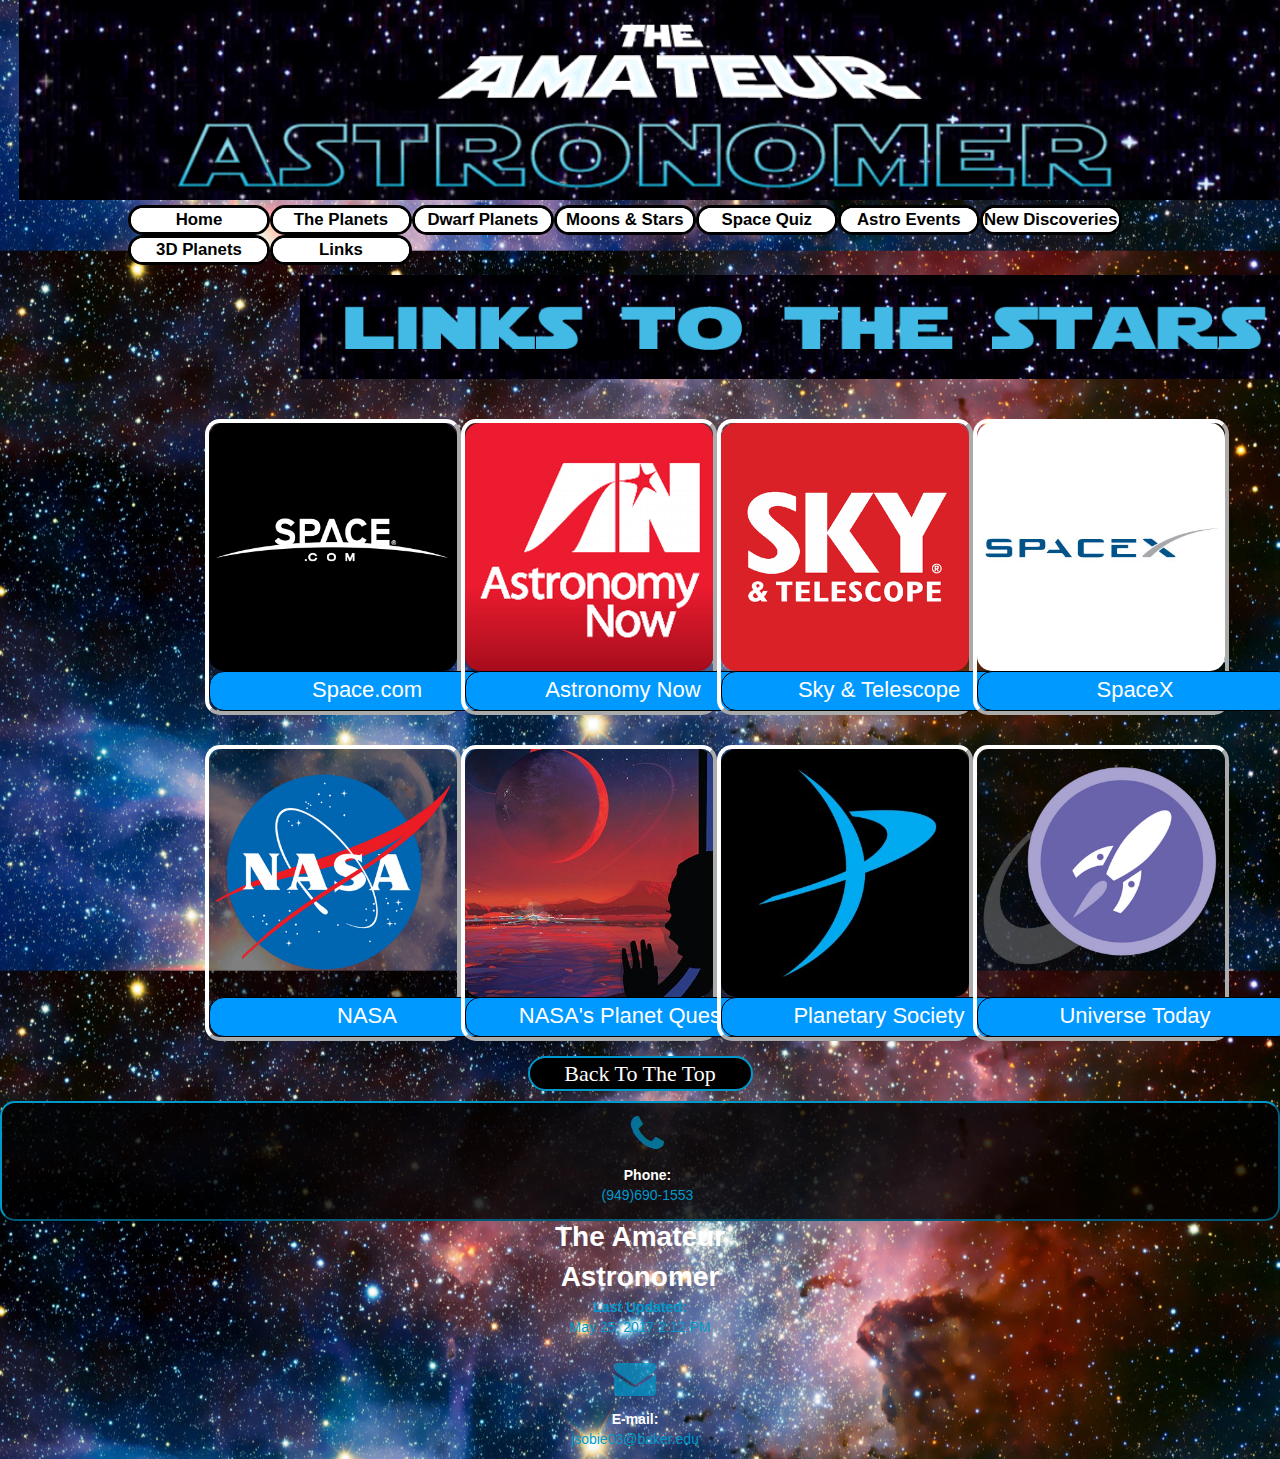
<file: links.html>
<!DOCTYPE html>
<html lang="en">

<!-- 
	      PROJECT: WEB 121A FINAL PROJECT ASSIGNMENT
         SITENAME: The Amateur Astronomer
	DOCUMENT NAME: Links (.html)
           AUTHOR: Jonathan Sobier
  START to FINISH: (4-2-2017) to (5-10-2017)
     
  SITE FILES USED:
              CSS: amateurastronomer.css, main.css, bootstrap.min.css, tests.css, solarsystem.css, eventcal.css
               JS: jquery.min.js, bootstrap.min.js, menu.js, planetmodal.js, tests.js, resetbtn.js, prefixfree.min.js, scripts.min.js
             HTML: amastrohome.html, planets.html, dwarf.html, sunmoon.html, tests.html, events.html, 3dorbit.html,
                   links.html
-->

<head>
<link rel="shortcut icon" href="favicon.ico" type="image/x-icon">
<title>The Amateur Astronomer | Links</title>
<meta charset="UTF-8">
	<meta name="keywords" 
       content="The Amateur Astronomer, space, solar system, planets, Earth, Jupiter, Mars, Saturn, 
            	Pluto, Uranus, Mercury, Venus, Sun, Ceres, Neptune, comets, asteroids, meteors, 
            	meteorites, milky way, moons, satellites, space travel, universe, nebulae, SpaceX, 
            	exploration, dwarf planets, Luna, comet tail, stars"/>

	<meta name="description" 
   	   content="The Amateur Astronomer is a place for anyone interested in astronomy to come and 
   				learn all they wish! All are welcome and site is updated ofted!"/>
<meta name='viewport' content='width=device-width' initial-scale="1.0"/>
<link href="css/styles.css" rel="stylesheet" type="text/css"/>
<link href="https://github.com/h5bp/html5-boilerplate/blob/master/src/css/main.css" rel="stylesheet" type="text/css"/>
<link href="https://maxcdn.bootstrapcdn.com/bootstrap/3.3.7/css/bootstrap.min.css" rel="stylesheet"/>
<script language="JavaScript" src="https://ajax.googleapis.com/ajax/libs/jquery/3.2.0/jquery.min.js"></script>
<script language="JavaScript" src="https://maxcdn.bootstrapcdn.com/bootstrap/3.3.7/js/bootstrap.min.js"></script>
<script src="js/menu.js" type="text/javascript"></script>
<style>
html {
	min-height: 100%;
	position: relative;	
}

body {
	margin:0 0 130px;	
}

p.indent2 {
	margin-left:600px;
	background-color:black;	
	text-align:center;
	text-indent:0px;
}

div.desc {
	padding:2px;
	width:316px;
	height:40px;
    text-align: center;
	color:rgb(0,0,0);
	font-style:normal;
	font-size:22px;
	border-radius:15px;
	margin-left:0px;
	margin-right:0px;
	background-color:rgba(0,153,255,1);
}

.gallery {
	border:4px outset rgb(255,255,255);
	border-radius:25px;
	margin:2%;	
}

.row {
	padding:2%;	
}

</style>

</head>

<body>
<a name="top"></a>
<div id="wrapperHeader">
<div id="header">
<img src="images/amateur.png" alt="homepage header image"/>
</div>

<nav>
  <ul id="MenuBar1" class="MenuBarHorizontal">
    <li><a class="MenuBarItemSubmenu" href="index.html">Home</a></li>    
    <li><a class="MenuBarItemSubmenu" href="planets.html">The Planets</a></li>
    <li><a class="MenuBarItemSubmenu" href="dwarf.html">Dwarf Planets</a></li>
    <li><a class="MenuBarItemSubment" href="sunmoon.html">Moons & Stars</a></li>
    <li><a class="MenuBarItemSubmenu" href="tests.html">Space Quiz</a></li>
    <li><a class="MenuBarItemSubmenu" href="events.html">Astro Events</a></li>
	<li><a class="MenuBarItemSubmenu" href="newdisc.html">New Discoveries</a></li>
    <li><a class="MenuBarItemSubmenu" href="3dorbit.html" target="_blank">3D Planets</a></li>
    <li><a class="MenuBarItemSubmenu" href="links.html">Links</a></li>
  </ul>
</nav>
</div>
<section id="full2">

	<img src="images/linkspage.png" style="margin-left:120px" id="links" alt="links to other astronomy sites image header" />

<section id="partfull2"><br/>
<div class="responsive" id="planets">
 <div class="gallery" id="planets">
<img src="images/Page Links Images/Spacedotcomlogo.png" alt="Space.com official logo image"/>
<div class="desc" id="planets"><a href="http://www.space.com/" target="_blank">Space.com</a></div>
</div>
</div>

<div class="responsive" id="planets">
<div class="gallery" id="planets">
<img src="images/Page Links Images/astronomynowlogo.jpg" alt="Astronomy now logo image"/>
<div class="desc" id="planets"><a href="https://astronomynow.com/" target="_blank">Astronomy Now</a></div>
</div>
</div>

<div class="responsive" id="planets">
<div class="gallery" id="planets">
<img src="images/Page Links Images/skyandtellogo.png" alt="Sky and Telescope logo image"/>
<div class="desc" id="planets"><a href="http://www.skyandtelescope.com/" target="_blank">Sky & Telescope</a></div>
</div>
</div>

<div class="responsive" id="planets">
<div class="gallery" id="planets">
<img src="images/Page Links Images/spacex.jpg" alt="SpaceX Company logo image"/>
<div class="desc" id="planets"><a href="http://www.spacex.com/" target="_blank">SpaceX</a></div>
</div>
</div>

<div class="clearfix"></div>
</section>

<section id="partfull2"><br/>
<div class="responsive" id="planets">
 <div class="gallery" id="planets">
<img src="images/Page Links Images/nasa.png" alt="NASA official logo image"/>
<div class="desc" id="planets"><a href="https://www.nasa.gov/" target="_blank">NASA</a></div>
</div>
</div>

<div class="responsive" id="planets">
 <div class="gallery" id="planets">
<img src="images/Page Links Images/planetquest.jpg" alt="NASA's Planetquest official logo image"/>
<div class="desc" id="planets"><a href="https://exoplanets.nasa.gov/" target="_blank">NASA's Planet Quest</a></div>
</div>
</div>

<div class="responsive" id="planets">
 <div class="gallery" id="planets">
<img src="images/Page Links Images/planetarysociety.jpg" alt="Sagan's Planetary Society logo image"/>
<div class="desc" id="planets"><a href="http://planetary.org/" target="_blank">Planetary Society</a></div>
</div>
</div>

<div class="responsive" id="planets">
 <div class="gallery" id="planets">
<img src="images/Page Links Images/universetodaylogo.png" alt="Universe today official logo image"/>
<div class="desc" id="planets"><a href="https://www.universetoday.com/" target="_blank">Universe Today</a></div>

</div>

</div>

</section>
<div class="clearfix"></div>
</section>
<p class="return"><a href="#top">Back To The Top</a></p>

<footer>

<div class="cont">

  <ul class="contact">
  
  <li id="phone" style="text-align:left; color:white">
      <p><i style="color:rgb(0,153,204)" class="fa fa-phone fa-3x"></i></p>
      <p style="color:rgb(0,153,204)"><strong style="color:white">Phone:</strong></br>(949)690-1553</p>
    </li> 
    
  <li id="mailing" style="text-align:left; color:white; margin-top:2px">
      <p style="color:rgb(0,153,204)"><strong style="color:white; font-size:28px">The Amateur Astronomer</strong><br/>
	  	<strong>Last Updated:<br/>
		</strong><!-- #BeginDate format:Am1a -->May 25, 2017 2:12 PM<!-- #EndDate --></p>
	</li>

    <li id="emailme" style="text-align:left; color:white">
      <p><i style="color:rgb(0,153,204)" class="fa fa-envelope fa-3x"></i></p>
      <p><strong>E-mail:</strong></br><a style="color:rgb(0,153,204)" href="mailto:jsobie03@baker.edu">jsobie03@baker.edu</a></p>
    </li>

  </ul>
</div>

</footer>
</body>
</html>
</file>
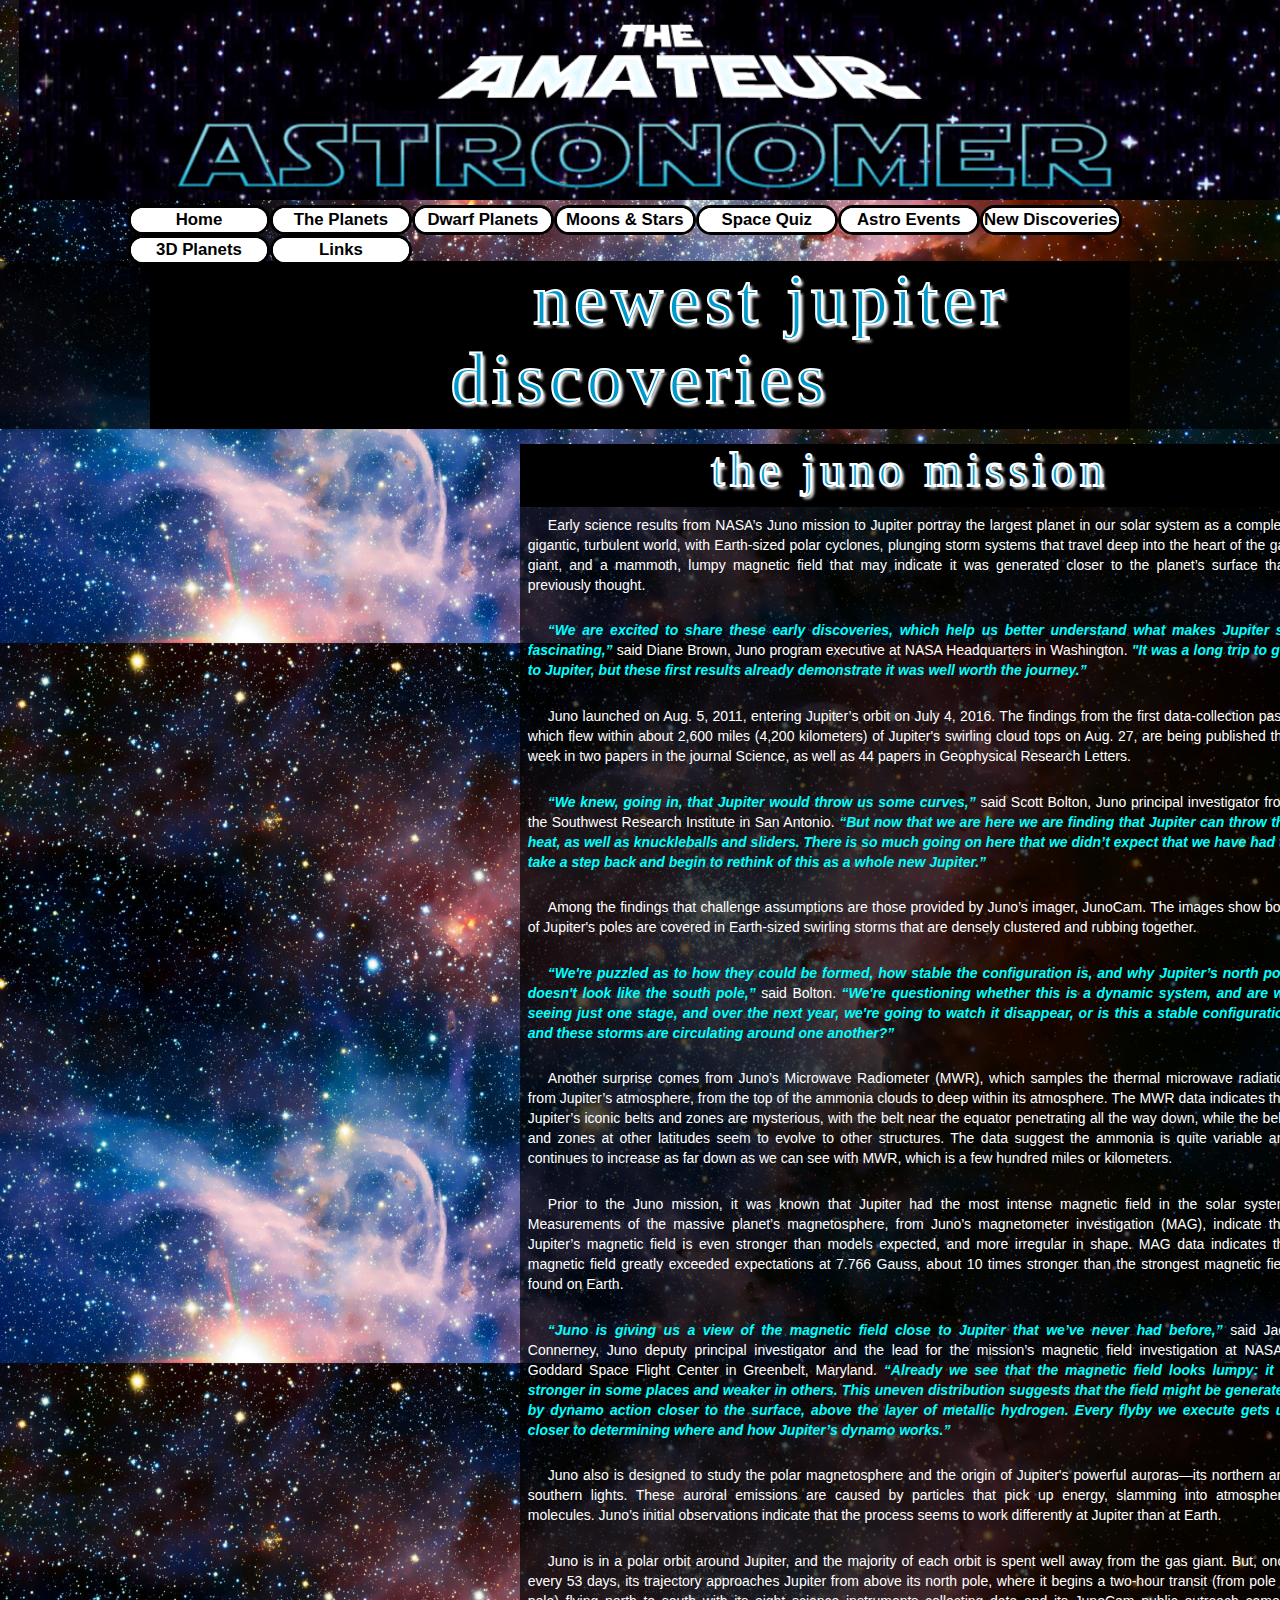
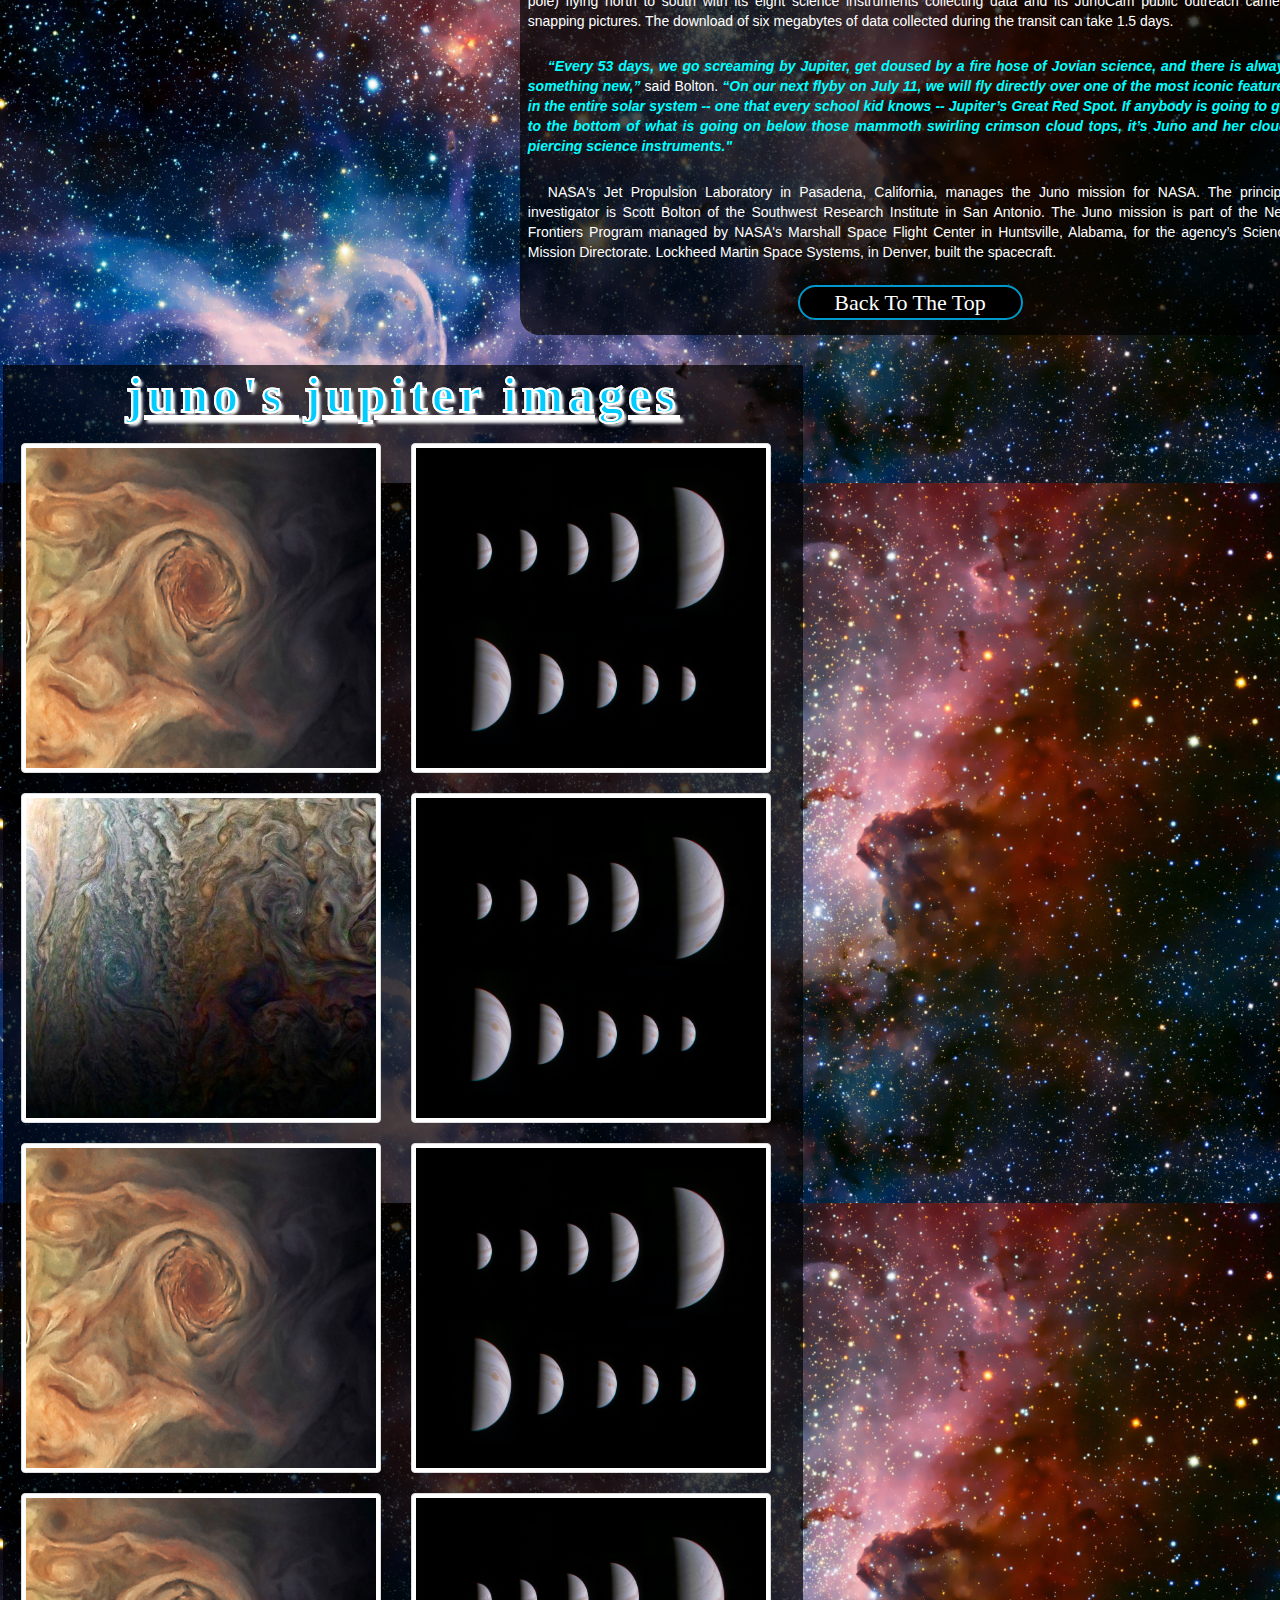
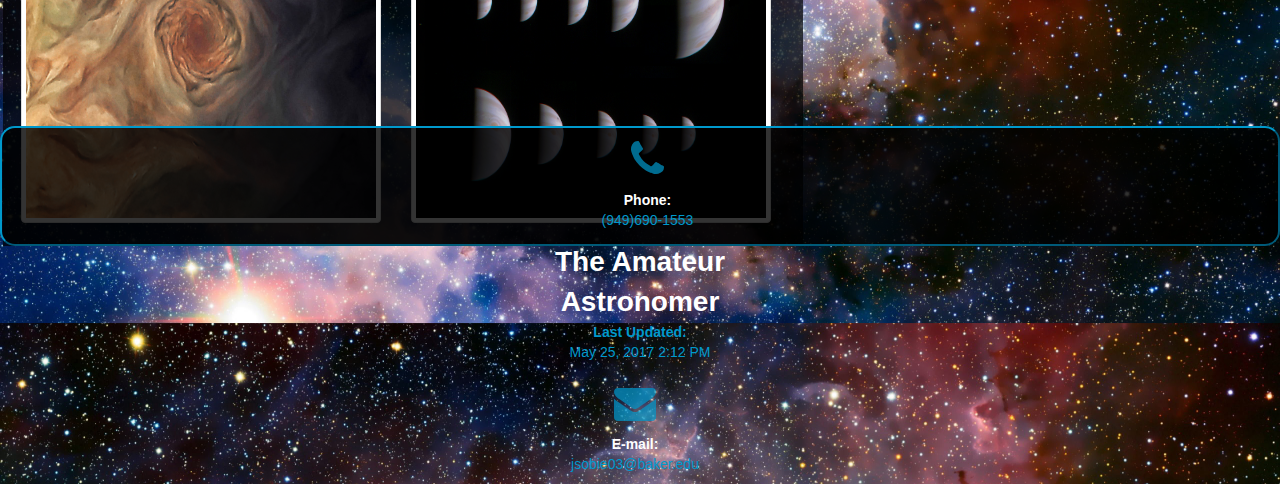
<file: newdisc.html>
<!DOCTYPE html>
<html lang="en">
<head>
<meta charset="UTF-8"/>
<meta name="keywords" 
		      content="The Amateur Astronomer, space, solar system, planets, Earth, Jupiter, Mars, Saturn, 
            		   Pluto, Uranus, Mercury, Venus, Sun, Ceres, Neptune, comets, asteroids, meteors, 
            		   meteorites, milky way, moons, satellites, space travel, universe, nebulae, SpaceX, 
            		   exploration, dwarf planets, Luna, comet tail, stars"/>
<meta name="description" 
  			  content="The Amateur Astronomer is a place for anyone interested in astronomy to come and 
   					   learn all they wish! All are welcome and site is updated ofted!"/>
<meta name='viewport' content='width=device-width' initial-scale="1.0"/>
<title>The Amateur Astronomer | SITEWIDE CORNER-STONE PAGE ELEMENTS TEMPLATE</title>
<link rel="shortcut icon" href="favicon.ico" type="image/x-icon">
<link href="css/styles.css" rel="stylesheet" type="text/css"/>
<link href="https://github.com/h5bp/html5-boilerplate/blob/master/src/css/main.css" rel="stylesheet" type="text/css"/>
<link href="https://maxcdn.bootstrapcdn.com/bootstrap/3.3.7/css/bootstrap.min.css" rel="stylesheet"/>
<script language="JavaScript" src="https://ajax.googleapis.com/ajax/libs/jquery/3.2.0/jquery.min.js"></script>
<script language="JavaScript" src="https://maxcdn.bootstrapcdn.com/bootstrap/3.3.7/js/bootstrap.min.js"></script>
<script src="js/menu.js" type="text/javascript"></script>
<style>
html
{
	position: relative;
	min-height: 100%;
}

body
{
	background-size: cover;
	height: 1900px;
	max-width: 1700px;
	width: 100%;
	margin: 0 0 130px;
}

p.updates
{
	font-size: 14px;
	color: rgb(255,255,255);
	text-align: justify;
	text-indent: 20px;
	padding: 1%;
	width: auto;
	margin-top: 0px;
}

h1
{
	font-family: "Star Jedi Rounded";
	letter-spacing: 5px;
	-webkit-text-stroke: 2px rgb(255,255,255);
	text-shadow: 3px 3px 3px rgb(255,255,255);
	margin: 80px 150px auto 150px;
	font-size: 72px;
	text-align: center;
	background-color: black;
	color: rgb(0,153,204);
	padding-bottom: 10px;
}

h3
{
	font-family: "Star Jedi Rounded";
	letter-spacing: 5px;
	-webkit-text-stroke: 2px rgb(255,255,255);
	text-shadow: 3px 3px 3px rgb(255,255,255);
	margin: 0 auto;
	font-size: 48px;
	text-align: center;
	background-color: black;
	color: rgb(0,153,204);
	padding-bottom: 10px;
}

section#hometop
{
	margin: 15px -20px 10px auto;
	height: auto;
	background-color: rgba(0,0,0,0.7);
}

section#aboutus
{
	height: auto;
	background-color: rgba(0,0,0,0.7);
	margin-left: 3px;
	max-width: 800px;
	padding: 3px;
}

em
{
	color: rgb(0,255,255);
	font-weight: bold;
}
</style>
</head>
<body>
<a name="top"></a>
<div id="wrapperHeader">
<div id="header"> <img src="images/amateur.png" alt="homepage header image" width="1700" height="auto"/> </div>
<nav>
	<ul id="MenuBar1" class="MenuBarHorizontal">
		<li><a class="MenuBarItemSubmenu" href="index.html">Home</a></li>
		<li><a class="MenuBarItemSubmenu" href="planets.html">The Planets</a></li>
		<li><a class="MenuBarItemSubmenu" href="dwarf.html">Dwarf Planets</a></li>
		<li><a class="MenuBarItemSubment" href="sunmoon.html">Moons & Stars</a></li>
		<li><a class="MenuBarItemSubmenu" href="tests.html">Space Quiz</a></li>
		<li><a class="MenuBarItemSubmenu" href="events.html">Astro Events</a></li>
		<li><a class="MenuBarItemSubmenu" href="newdisc.html">New Discoveries</a></li>
		<li><a class="MenuBarItemSubmenu" href="3dorbit.html" target="_blank">3D Planets</a></li>
		<li><a class="MenuBarItemSubmenu" href="links.html">Links</a></li>
	</ul>
</nav>
<section class="full">
	<h1>newest jupiter discoveries</h1>
</section>
<section id="hometop">
	<h3>the juno mission</h3>
	<p class="updates">Early science results from NASA’s Juno mission to Jupiter portray the largest planet in our solar system as a complex, gigantic, turbulent world, with Earth-sized polar cyclones, plunging storm systems that travel deep into the heart of the gas giant, and a mammoth, lumpy magnetic field that may indicate it was generated closer to the planet’s surface than previously thought.</p>
	<p class="updates"><em>“We are excited to share these early discoveries, which help us better understand what makes Jupiter so fascinating,”</em> said Diane Brown, Juno program executive at NASA Headquarters in Washington. <em>"It was a long trip to get to Jupiter, but these first results already demonstrate it was well worth the journey.”</em></p>
	<p class="updates">Juno launched on Aug. 5, 2011, entering Jupiter’s orbit on July 4, 2016. The findings from the first data-collection pass, which flew within about 2,600 miles (4,200 kilometers) of Jupiter's swirling cloud tops on Aug. 27, are being published this week in two papers in the journal Science, as well as 44 papers in Geophysical Research Letters.</p>
	<p class="updates"><em>“We knew, going in, that Jupiter would throw us some curves,”</em> said Scott Bolton, Juno principal investigator from the Southwest Research Institute in San Antonio. <em>“But now that we are here we are finding that Jupiter can throw the heat, as well as knuckleballs and sliders. There is so much going on here that we didn’t expect that we have had to take a step back and begin to rethink of this as a whole new Jupiter.”</em></p>
	<p class="updates">Among the findings that challenge assumptions are those provided by Juno’s imager, JunoCam. The images show both of Jupiter's poles are covered in Earth-sized swirling storms that are densely clustered and rubbing together.</p>
	<p class="updates"><em>“We're puzzled as to how they could be formed, how stable the configuration is, and why Jupiter’s north pole doesn't look like the south pole,”</em> said Bolton. <em>“We're questioning whether this is a dynamic system, and are we seeing just one stage, and over the next year, we're going to watch it disappear, or is this a stable configuration and these storms are circulating around one another?”</em></p>
	<p class="updates">Another surprise comes from Juno’s Microwave Radiometer (MWR), which samples the thermal microwave radiation from Jupiter’s atmosphere, from the top of the ammonia clouds to deep within its atmosphere. The MWR data indicates that Jupiter’s iconic belts and zones are mysterious, with the belt near the equator penetrating all the way down, while the belts and zones at other latitudes seem to evolve to other structures. The data suggest the ammonia is quite variable and continues to increase as far down as we can see with MWR, which is a few hundred miles or kilometers.</p>
	<p class="updates">Prior to the Juno mission, it was known that Jupiter had the most intense magnetic field in the solar system. Measurements of the massive planet’s magnetosphere, from Juno’s magnetometer investigation (MAG), indicate that Jupiter’s magnetic field is even stronger than models expected, and more irregular in shape. MAG data indicates the magnetic field greatly exceeded expectations at 7.766 Gauss, about 10 times stronger than the strongest magnetic field found on Earth.</p>
	<p class="updates"><em>“Juno is giving us a view of the magnetic field close to Jupiter that we’ve never had before,”</em> said Jack Connerney, Juno deputy principal investigator and the lead for the mission’s magnetic field investigation at NASA's Goddard Space Flight Center in Greenbelt, Maryland. <em>“Already we see that the magnetic field looks lumpy: it is stronger in some places and weaker in others. This uneven distribution suggests that the field might be generated by dynamo action closer to the surface, above the layer of metallic hydrogen. Every flyby we execute gets us closer to determining where and how Jupiter’s dynamo works.”</em></p>
	<p class="updates">Juno also is designed to study the polar magnetosphere and the origin of Jupiter's powerful auroras—its northern and southern lights. These auroral emissions are caused by particles that pick up energy, slamming into atmospheric molecules. Juno’s initial observations indicate that the process seems to work differently at Jupiter than at Earth.</p>
	<p class="updates">Juno is in a polar orbit around Jupiter, and the majority of each orbit is spent well away from the gas giant. But, once every 53 days, its trajectory approaches Jupiter from above its north pole, where it begins a two-hour transit (from pole to pole) flying north to south with its eight science instruments collecting data and its JunoCam public outreach camera snapping pictures. The download of six megabytes of data collected during the transit can take 1.5 days.</p>
	<p class="updates"><em>“Every 53 days, we go screaming by Jupiter, get doused by a fire hose of Jovian science, and there is always something new,”</em> said Bolton. <em>“On our next flyby on July 11, we will fly directly over one of the most iconic features in the entire solar system -- one that every school kid knows -- Jupiter’s Great Red Spot. If anybody is going to get to the bottom of what is going on below those mammoth swirling crimson cloud tops, it’s Juno and her cloud-piercing science instruments."</em></p>
	<p class="updates">NASA's Jet Propulsion Laboratory in Pasadena, California, manages the Juno mission for NASA. The principal investigator is Scott Bolton of the Southwest Research Institute in San Antonio. The Juno mission is part of the New Frontiers Program managed by NASA's Marshall Space Flight Center in Huntsville, Alabama, for the agency’s Science Mission Directorate. Lockheed Martin Space Systems, in Denver, built the spacecraft.</p>
	<p class="return"><a href="#top">Back To The Top</a></p>
</section>
<section id="aboutus">
	<h3 style="font-size:50px">juno's jupiter images</h3>
	<br/>
	<div class="container">
		<div class="row">
			<div class="col-md-4">
				<div class="thumbnail"><a href="#" target="_blank"><img src="images/pia21387.jpg" alt="" style="width:350px; height:320px"> </a> </div>
			</div>
			<div class="col-md-4">
				<div class="thumbnail"><a href="#" target="_blank"><img src="images/pia21034_1_pj1-approach-recede.png" alt="" style="width:350px; height:320px"> </a> </div>
			</div>
		</div>
		<div class="row">
			<div class="col-md-4">
				<div class="thumbnail"><a href="#" target="_blank"><img src="images/pia21386.jpg" alt="" style="width:350px; height:320px"> </a> </div>
			</div>
			<div class="col-md-4">
				<div class="thumbnail"><a href="#" target="_blank"><img src="images/pia21034_1_pj1-approach-recede.png" alt="" style="width:350px; height:320px"> </a> </div>
			</div>
		</div>
		<div class="row">
			<div class="col-md-4">
				<div class="thumbnail"><a href="#" target="_blank"><img src="images/pia21387.jpg" alt="" style="width:350px; height:320px"> </a> </div>
			</div>
			<div class="col-md-4">
				<div class="thumbnail"><a href="#" target="_blank"><img src="images/pia21034_1_pj1-approach-recede.png" alt="" style="width:350px; height:320px"> </a> </div>
			</div>
		</div>
		<div class="row">
			<div class="col-md-4">
				<div class="thumbnail"><a href="#" target="_blank"><img src="images/pia21387.jpg" alt="" style="width:350px; height:320px"> </a> </div>
			</div>
			<div class="col-md-4">
				<div class="thumbnail"><a href="#" target="_blank"><img src="images/pia21034_1_pj1-approach-recede.png" alt="" style="width:350px; height:320px"> </a> </div>
			</div>
		</div>
	</div>
</section>
<br/>
<footer>
	<div class="cont">
  <ul class="contact">
  
  <li id="phone" style="text-align:left; color:white">
      <p><i style="color:rgb(0,153,204)" class="fa fa-phone fa-3x"></i></p>
      <p style="color:rgb(0,153,204)"><strong style="color:white">Phone:</strong></br>(949)690-1553</p>
    </li> 
    
  <li id="mailing" style="text-align:left; color:white; margin-top:2px">
      <p style="color:rgb(0,153,204)"><strong style="color:white; font-size:28px">The Amateur Astronomer</strong><br/>
	  	<strong>Last Updated:<br/>
		</strong><!-- #BeginDate format:Am1a -->May 25, 2017 2:12 PM<!-- #EndDate --></p>
	</li>

    <li id="emailme" style="text-align:left; color:white">
      <p><i style="color:rgb(0,153,204)" class="fa fa-envelope fa-3x"></i></p>
      <p><strong>E-mail:</strong></br><a style="color:rgb(0,153,204)" href="mailto:jsobie03@baker.edu">jsobie03@baker.edu</a></p>
    </li>

  </ul>
	</div>
</footer>
</body>
</html>
</file>
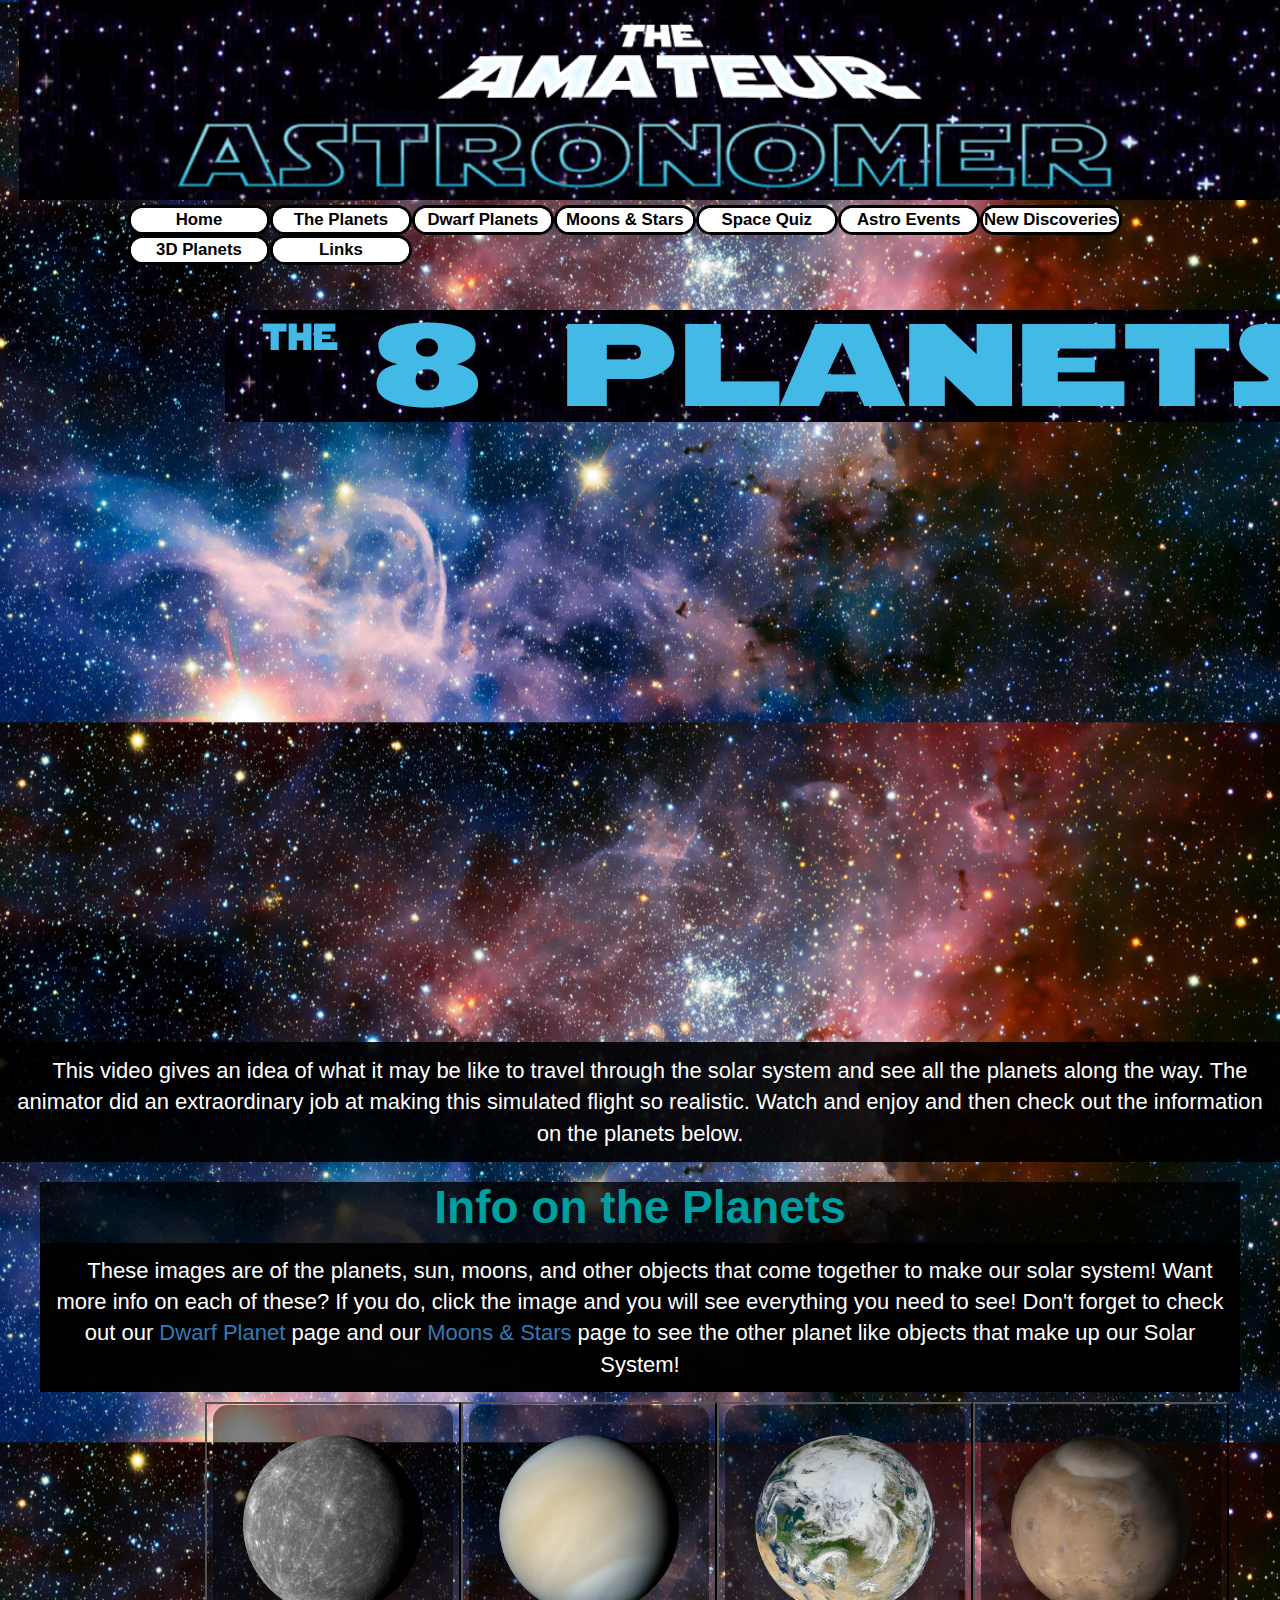
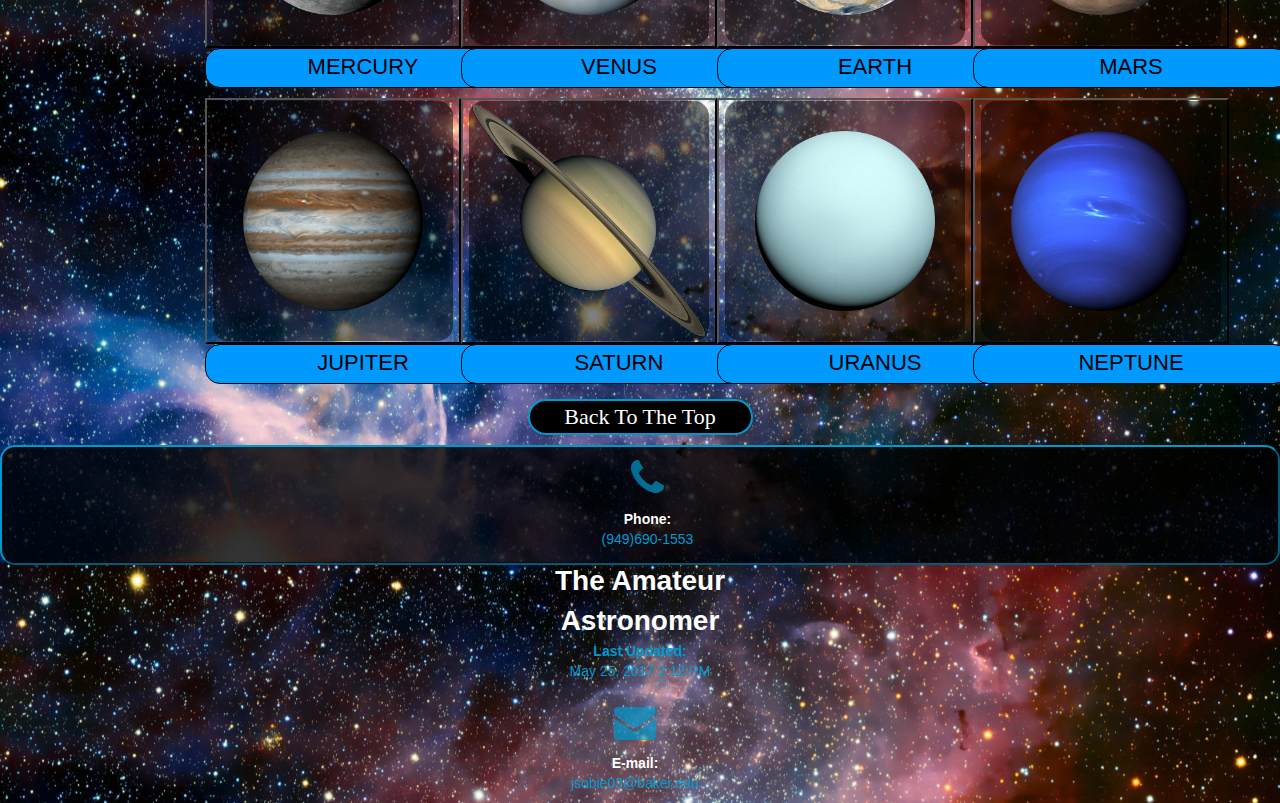
<file: planets.html>
<!DOCTYPE html>
<html lang="en">

<!-- 
	      PROJECT: WEB 121A FINAL PROJECT ASSIGNMENT
         SITENAME: The Amateur Astronomer
	DOCUMENT NAME: The 8 Planets (.html)
           AUTHOR: Jonathan Sobier
  START to FINISH: (4-2-2017) to (5-4-2017)
     
  SITE FILES USED:
              CSS: amateurastronomer.css, main.css, bootstrap.min.css, tests.css, solarsystem.css, eventcal.css, form_clear.css, font-awesome.min.css
               JS: jquery.min.js, bootstrap.min.js, menu.js, planetmodal.js, tests.js, resetbtn.js, prefixfree.min.js, scripts.min.js
             HTML: amastrohome.html, planets.html, dwarf.html, sunmoon.html, tests.html, events.html, 3dorbit.html,
                   links.html
-->

<head>
<link rel="shortcut icon" href="favicon.ico" type="image/x-icon">
<title>The Amateur Astronomer | The 8 Planets</title>
	<meta charset="UTF-8">
	<meta name="keywords" 
       content="The Amateur Astronomer, space, solar system, planets, Earth, Jupiter, Mars, Saturn, 
            	Pluto, Uranus, Mercury, Venus, Sun, Ceres, Neptune, comets, asteroids, meteors, 
            	meteorites, milky way, moons, satellites, space travel, universe, nebulae, SpaceX, 
            	exploration, dwarf planets, Luna, comet tail, stars"/>

	<meta name="description" 
   	   content="The Amateur Astronomer is a place for anyone interested in astronomy to come and 
   				learn all they wish! All are welcome and site is updated ofted!"/>
           
	<meta name="viewport" content="width=device-width" initial-scale="1"/>
	  
      <link href="css/styles.css" rel="stylesheet" type="text/css"/>
	  <link rel="stylesheet" href="https://maxcdn.bootstrapcdn.com/bootstrap/3.3.7/css/bootstrap.min.css" type="text/css"/>
	  <link href="https://github.com/h5bp/html5-boilerplate/blob/master/src/css/main.css" rel="stylesheet" type="text/css"/>	
	  <script language="JavaScript" src="https://ajax.googleapis.com/ajax/libs/jquery/3.2.0/jquery.min.js"></script>
	  <script language="JavaScript" src="https://maxcdn.bootstrapcdn.com/bootstrap/3.3.7/js/bootstrap.min.js"></script>
	  <script src="js/menu.js" type="text/javascript"></script>
<style>

th,td,thead,tbody,h4 {
	font-style:normal;
}

tr#planets th#elements {
  text-align:center;
  font-weight:normal;
  font-family:"Kozuka Mincho Pro H";
  font-size:18px;
  color:rgb(255,0,255);
}

html {
	position: relative;
	min-height:100%;	
}

body {
	width:100%;
	margin:0 0 130px;	
}

section#partfull2 p.indent3 {
	width:100%;
	max-width:1300px;
	padding:1%;
	margin:0 auto;
	font-size:22px;
	text-indent:20px;
	text-align:center;
	color:rgb(255,255,255);	
	background-color:rgba(0,0,0,0.9);
}

div.desc {
	padding:2px;
	width:316px;
	height:40px;
    text-align: center;
	color:rgb(0,0,0);
	font-style:normal;
	font-size:22px;
	border-radius:15px;
	margin-left:0px;
	margin-right:0px;
	background-color:rgba(0,153,255,1);
}
</style>
</head>

<body>
<a name="top"></a>
<div id="wrapperHeader">
<div id="header">
<img src="images/amateur.png" alt="homepage header image"/>
</div>

<nav>
  <ul id="MenuBar1" class="MenuBarHorizontal">
    <li><a class="MenuBarItemSubmenu" href="index.html">Home</a></li>    
    <li><a class="MenuBarItemSubmenu" href="planets.html">The Planets</a></li>
    <li><a class="MenuBarItemSubmenu" href="dwarf.html">Dwarf Planets</a></li>
    <li><a class="MenuBarItemSubment" href="sunmoon.html">Moons & Stars</a></li>
    <li><a class="MenuBarItemSubmenu" href="tests.html">Space Quiz</a></li>
    <li><a class="MenuBarItemSubmenu" href="events.html">Astro Events</a></li>
	<li><a class="MenuBarItemSubmenu" href="newdisc.html">New Discoveries</a></li>
    <li><a class="MenuBarItemSubmenu" href="3dorbit.html" target="_blank">3D Planets</a></li>
    <li><a class="MenuBarItemSubmenu" href="links.html">Links</a></li>
  </ul>
</nav>
</div>

<section id="partfull2">
	<img src="images/theplanetstitle.png" id="planetbanner" alt="the title banner for the planets page"/> 
    <br/>

</section>
<section id="partfull2">
<iframe style="margin:0 auto 0 180px" src="https://player.vimeo.com/video/78449289?autoplay=1&title=0&byline=0&portrait=0" width="1250" height="600" frameborder="0" webkitallowfullscreen mozallowfullscreen allowfullscreen></iframe><p class="indent3">This video gives an idea of what it may be like to travel through the solar system and see all the planets along the way. The animator did an extraordinary job at making this simulated flight so realistic. Watch and enjoy and then check out the information on the planets below.</p>
</section>
<section id="partfull2">

<section id="full" style="width:1200px; background-color:rgba(0,0,0,0.8)"><h2 style="text-align:center; font-size:46px; font-weight:bold; color:rgb(0,159,159); width:1200px">Info on the Planets</h2>
     <p class="indent3">These images are of the planets, sun, moons, and other objects that come together to make our solar system! Want more info
   on each of these? If you do, click the image and you will see everything you need to see! Don't forget to check out our <a href="dwarf.html">Dwarf Planet</a> page and our <a href="sunmoon.html">Moons & Stars</a> page to see the other planet like objects that make up our Solar System!</p></section>
</section>

<section id="full2">
<section id="partfull2">
<!-- BEGIN MERCURY  -->
<div class="responsive" id="planets">
    <div class="gallery" id="planets">
      <button type="button" id="myBtn8" style="background:transparent"><img src="images/Planets/mercury-transparent.png" alt="Mercury"/></button>
      <div class="desc" id="planets">MERCURY</div>
      
      <!-- THE MODAL -->
      <div id="myModal8" class="modal fade" role="dialog">
        <div class="modal-dialog" id="planets"> 
          
          <!-- Modal content-->
          <div class="modal-content" id="planets">
            <div class="modal-header" id="planets">
              <button type="button" class="close" data-dismiss="modal">&times;</button>
              <h4 class="modal-title">MERCURY</h4>
            </div>
            <div class="modal-body" id="planets">
            <img src="images/Planets/mercury_1.jpg" id="modal" alt="Mercury"/> 
<!-- Fact/Data Sheet Modal Table -->
              
              <table border="2" id="planets" cellspacing="5px" cellpadding="5px">
                
                <!-- Modal Table Row 1 -->
                
                <thead id="planets">
                  <tr id="planets">
                    <th scope="row" id="planets" style="text-align:center"> <span>Mass&nbsp;(10<span class="xnth">&#50;&#49;</span>&nbsp;tons)</span></th>
                    <th scope="row" id="planets" style="text-align:center">Diameter&nbsp;(mi.)</th>
                  </tr>
                </thead>
                <tbody id="planets">
                  <tr id="planets">
                    <td id="planets">0.364 &times; 10<span class="xnth">&#50;&#49;</span>&nbsp;tons</td>
                    <td id="planets">3032 mi.</td>
                  </tr>
                </tbody>
                
                <!-- Modal Table Row 2 -->
                
                <thead id="planets">
                  <tr id="planets">
                    <th scope="row" id="planets" style="text-align:center">Density &nbsp;(lbs/ft&sup3;)</th>
                    <th scope="row" id="planets" style="text-align:center">Gravity &nbsp;(ft/s&sup2;)</th>
                  </tr>
                </thead>
                <tbody id="planets">
                  <tr id="planets">
                    <td id="planets">339 lbs/ft&sup3;</td>
                    <td id="planets">12.1 ft/s&sup2;</td>
                  </tr>
                </tbody>
                
                <!--Modal Table Row 3-->
                
                <thead id="planets">
                  <tr id="planets">
                    <th scope="row" id="planets" style="text-align:center">Length of Day &nbsp;(hrs.)</th>
                    <th scope="row" id="planets" style="text-align:center"> <span>Dist. from Sun &nbsp;(10<span class="xnth">&#54;</span>&nbsp;mi.)</span></th>
                  </tr>
                </thead>
                <tbody id="planets">
                  <tr id="planets">
                    <td id="planets">4222.6 hrs.</td>
                    <td id="planets">36.0 &times; 10<span class="xnth">&#54;</span>&nbsp;mi.</td>
                  </tr>
                </tbody>
                
                <!-- Modal Table Row 4 -->
                
                <thead id="planets">
                  <tr id="planets">
                    <th scope="row" id="planets" style="text-align:center"> <span>Perihelion(10<span class="xnth">&#54;</span>&nbsp;mi.)</span></th>
                    <th scope="row" id="planets" style="text-align:center"> <span>Aphelion(10<span class="xnth">&#54;</span>&nbsp;mi.)</span></th>
                  </tr>
                </thead>
                <tbody id="planets">
                  <tr id="planets">
                    <td id="planets">28.6 &times; 10<span class="xnth">&#54;</span>&nbsp;mi.</td>
                    <td id="planets">43.4 &times; 10<span class="xnth">&#54;</span>&nbsp;mi.</td>
                  </tr>
                </tbody>
                
                <!-- Modal Table Row 5 -->
                
                <thead id="planets">
                  <tr id="planets">
                    <th scope="row" id="planets" style="text-align:center">Orbital Period &nbsp;(days)</th>
                    <th scope="row" id="planets" style="text-align:center">Orbital Velocity&nbsp;(MPS)</th>
                  </tr>
                </thead>
                <tbody id="planets">
                  <tr id="planets">
                    <td id="planets">88.0 days</td>
                    <td id="planets">29.4 MPS</td>
                  </tr>
                </tbody>
                
                <!-- Modal Table Row 6 -->
                
                <thead id="planets">
                  <tr id="planets">
                    <th scope="row" id="planets" style="text-align:center">Orbital Inclination(degrees)</th>
                    <th scope="row" id="planets" style="text-align:center">Orbital Eccentricity</th>
                  </tr>
                </thead>
                <tbody id="planets">
                  <tr id="planets">
                    <td id="planets">7.0 degrees</td>
                    <td id="planets">0.205</td>
                  </tr>
                </tbody>
                
                <!-- Modal Table Row 7 -->
                
                <thead id="planets">
                  <tr id="planets">
                    <th scope="row" id="planets" style="text-align:center">Axial Tilt &nbsp;(deg.)</th>
                    <th scope="row" id="planets" style="text-align:center">Mean Temperature &nbsp;(&deg;F)</th>
                  </tr>
                </thead>
                <tbody id="planets">
                  <tr id="planets">
                    <td id="planets">0.01 deg.</td>
                    <td id="planets">333&deg;F</td>
                  </tr>
                </tbody>  
                  <!-- Modal Table Row 8 -->
                  
                <thead id="planets">
                  <tr id="planets">
                    <th scope="row" id="planets" style="text-align:center">Surface Pressure &nbsp;(Atm)</th>
                    <th scope="row" id="planets" style="text-align:center">Number of Moons</th>
                  </tr>
                </thead>
                <tbody  id="planets">
                  <tr  id="planets">
                    <td  id="planets">0 Atm</td>
                    <td  id="planets">0</td>
                  </tr>
                </tbody>
                
                <!-- Modal Table Row 9 -->
                
                <thead id="planets">
                  <tr id="planets">
                    <th scope="row" id="planets" style="text-align:center">Ring System?</th>
                    <th scope="row" id="planets" style="text-align:center">Global Magnetic Field?</th>
                  </tr>
                </thead>
                <tbody id="planets">
                  <tr id="planets">
                    <td id="planets">NO</td>
                    <td id="planets">YES</td>
                  </tr>
                </tbody>
<thead id="planets">
                  <tr id="planets">
                  <th scope="row" id="planets">&nbsp;</th>
                  <th scope="row" id="planets">&nbsp;</th>
                  </tr>
                  </thead>
                  <tbody>
                  </tbody>
                 
               <thead id="planets">
                  <tr id="planets">
                    <th scope="row" id="planets" style="text-align:center; font-size:18px; font-weight:bold; font-family:'Kozuka Mincho Pro H'">Atmospheric Composition=&nbsp;</th>
                    
                    
                    <th id="elements">
                    
                    80&#37; (H)&nbsp;
                    19&#37; (He)&nbsp;
                    1&#37; (CH<sub>4</sub>)
                   
                    </th>
                   </tr>
                   </thead>
              </table>
           <!-- End of Modal Table --> 
             </div> 
            
            <!-- End of Modal Body --> 


            <div class="modal-footer" id="planets">
            <a href="http://www.theplanetstoday.com/" target="_blank">
              <h5 align="center">Visit 'The Planets Today' & Discover Even More</h5>
              </a>
              <button type="button" class="btn btn-default" data-dismiss="modal">Close</button>
            </div>
          </div>
        </div>
      </div>
    </div>
  </div> 

<!-- END OF MERCURY -->

<!-- BEGIN VENUS -->
<div class="responsive" id="planets">
    <div class="gallery" id="planets">
      <button type="button" id="myBtn7" style="background:transparent"><img src="images/Planets/venus-transparent.png" alt="Venus"/></button>
      <div class="desc" id="planets">VENUS</div>
      
      <!-- THE MODAL -->
      <div id="myModal7" class="modal fade" role="dialog">
        <div class="modal-dialog" id="planets"> 
          
          <!-- Modal content-->
          <div class="modal-content" id="planets">
            <div class="modal-header" id="planets">
              <button type="button" class="close" data-dismiss="modal">&times;</button>
              <h4 class="modal-title">VENUS</h4>
            </div>
            <div class="modal-body" id="planets">
            <img src="images/Planets/venus-transparent.png" id="modal" alt="Venus"/> 
<!-- Fact/Data Sheet Modal Table -->
              
              <table border="2" id="planets" cellspacing="5px" cellpadding="5px">
                
                <!-- Modal Table Row 1 -->
                
                <thead id="planets">
                  <tr id="planets">
                    <th scope="row" id="planets" style="text-align:center"> <span>Mass&nbsp;(10<span class="xnth">&#50;&#49;</span>&nbsp;tons)</span></th>
                    <th scope="row" id="planets" style="text-align:center">Diameter&nbsp;(mi.)</th>
                  </tr>
                </thead>
                <tbody id="planets">
                  <tr id="planets">
                    <td id="planets">5.37 &times; 10<span class="xnth">&#50;&#49;</span>&nbsp;tons</td>
                    <td id="planets">7521 mi.</td>
                  </tr>
                </tbody>
                
                <!-- Modal Table Row 2 -->
                
                <thead id="planets">
                  <tr id="planets">
                    <th scope="row" id="planets" style="text-align:center">Density &nbsp;(lbs/ft&sup3;)</th>
                    <th scope="row" id="planets" style="text-align:center">Gravity &nbsp;(ft/s&sup2;)</th>
                  </tr>
                </thead>
                <tbody id="planets">
                  <tr id="planets">
                    <td id="planets">327 lbs/ft&sup3;</td>
                    <td id="planets">29.1 ft/s&sup2;</td>
                  </tr>
                </tbody>
                
            
                <!--Modal Table Row 4 -->
                
                <thead id="planets">
                  <tr id="planets">
                    <th scope="row" id="planets" style="text-align:center">Length of Day &nbsp;(hrs.)</th>
                    <th scope="row" id="planets" style="text-align:center"> <span>Dist. from Sun &nbsp;(10<span class="xnth">&#54;</span>&nbsp;mi.)</span></th>
                  </tr>
                </thead>
                <tbody id="planets">
                  <tr id="planets">
                    <td id="planets">2802 hrs.</td>
                    <td id="planets">67.2 &times; 10<span class="xnth">&#54;</span>&nbsp;mi.</td>
                  </tr>
                </tbody>

                
                <!-- Modal Table Row 5 -->
                
                <thead id="planets">
                  <tr id="planets">
                    <th scope="row" id="planets" style="text-align:center"> <span>Perihelion(10<span class="xnth">&#54;</span>&nbsp;mi.)</span></th>
                    <th scope="row" id="planets" style="text-align:center"> <span>Aphelion(10<span class="xnth">&#54;</span>&nbsp;mi.)</span></th>
                  </tr>
                </thead>
                <tbody id="planets">
                  <tr id="planets">
                    <td id="planets">66.8 &times; 10<span class="xnth">&#54;</span>&nbsp;mi.</td>
                    <td id="planets">67.7 &times; 10<span class="xnth">&#54;</span>&nbsp;mi.</td>
                  </tr>
                </tbody>
                
                <!-- Modal Table Row 6 -->
                
                <thead id="planets">
                  <tr id="planets">
                    <th scope="row" id="planets" style="text-align:center">Orbital Period &nbsp;(days)</th>
                    <th scope="row" id="planets" style="text-align:center">Orbital Velocity&nbsp;(MPS)</th>
                  </tr>
                </thead>
                <tbody id="planets">
                  <tr id="planets">
                    <td id="planets">224.7 days</td>
                    <td id="planets">21.8 MPS</td>
                  </tr>
                </tbody>
                
                <!-- Modal Table Row 7 -->
                
                <thead id="planets">
                  <tr id="planets">
                    <th scope="row" id="planets" style="text-align:center">Orbital Inclination(degrees)</th>
                    <th scope="row" id="planets" style="text-align:center">Orbital Eccentricity</th>
                  </tr>
                </thead>
                <tbody id="planets">
                  <tr id="planets">
                    <td id="planets">3.4 degrees</td>
                    <td id="planets">0.007</td>
                  </tr>
                </tbody>
                
                <!-- Modal Table Row 8 -->
                
                <thead id="planets">
                  <tr id="planets">
                    <th scope="row" id="planets" style="text-align:center">Axial Tilt &nbsp;(deg.)</th>
                    <th scope="row" id="planets" style="text-align:center">Mean Temperature &nbsp;(&deg;F)</th>
                  </tr>
                </thead>
                <tbody id="planets">
                  <tr id="planets">
                    <td id="planets">177.4 deg.</td>
                    <td id="planets">867&deg;F</td>
                  </tr>
                </tbody>  
                  <!-- Modal Table Row 9 -->
                  
                <thead id="planets">
                  <tr id="planets">
                    <th scope="row" id="planets" style="text-align:center">Surface Pressure &nbsp;(Atm)</th>
                    <th scope="row" id="planets" style="text-align:center">Number of Moons</th>
                  </tr>
                </thead>
                <tbody  id="planets">
                  <tr  id="planets">
                    <td  id="planets">91 Atm</td>
                    <td  id="planets">0</td>
                  </tr>
                </tbody>
                
                <!-- Modal Table Row 10 -->
                
                <thead id="planets">
                  <tr id="planets">
                    <th scope="row" id="planets" style="text-align:center">Ring System?</th>
                    <th scope="row" id="planets" style="text-align:center">Global Magnetic Field?</th>
                  </tr>
                </thead>
                <tbody id="planets">
                  <tr id="planets">
                    <td id="planets">NO</td>
                    <td id="planets">NO</td>
                  </tr>
                </tbody>
<thead id="planets">
                  <tr id="planets">
                  <th id="planets">&nbsp;</th>
                  <th id="planets">&nbsp;</th>
                  </tr>
                  </thead>
                  <tbody id="planets">
                  </tbody>
                 
               <thead id="planets">
                  <tr id="planets">
                    <th scope="row" id="planets" style="text-align:center; font-size:18px; font-weight:bold; font-family:'Kozuka Mincho Pro H'">Atmospheric Composition=</th>

                    <th id="elements">
                    96&#37; (CO<sub>2</sub>)&nbsp;&nbsp;
                    4&#37; (N) 
                    </th>
                   </tr>
                   </thead>
              </table>
           <!-- End of Modal Table --> 
             </div> 
            
            <!-- End of Modal Body --> 


            <div class="modal-footer" id="planets">
            <a href="http://www.theplanetstoday.com/" target="_blank">
              <h5 align="center">Visit 'The Planets Today' & Discover Even More</h5>
              </a>
              <button type="button" class="btn btn-default" data-dismiss="modal">Close</button>
            </div>
          </div>
        </div>
      </div>
    </div>
  </div> 


<!-- END OF VENUS -->
  
<!-- BEGINNING EARTH -->
<div class="responsive" id="planets">
    <div class="gallery" id="planets">
      <button type="button" id="myBtn6" style="background:transparent"><img src="images/Planets/earth-transparent.png" alt="Earth"/></button>
      <div class="desc" id="planets">EARTH</div>
      
      <!-- THE MODAL -->
      <div id="myModal6" class="modal fade" role="dialog">
        <div class="modal-dialog" id="planets"> 
          
          <!-- Modal content-->
          <div class="modal-content" id="planets">
            <div class="modal-header" id="planets">
              <button type="button" class="close" data-dismiss="modal">&times;</button>
              <h4 class="modal-title">EARTH</h4>
            </div>
            <div class="modal-body" id="planets">
            <img src="images/Planets/earth-globe-flickr.jpg" id="modal" alt="Earth"/> 
<!-- Fact/Data Sheet Modal Table -->
              
              <table border="2" id="planets" cellspacing="5px" cellpadding="5px">
                
                <!-- Modal Table Row 1 -->
                
                <thead id="planets">
                  <tr id="planets">
                    <th scope="row" id="planets" style="text-align:center"> <span>Mass&nbsp;(10<span class="xnth">&#50;&#49;</span>&nbsp;tons)</span></th>
                    <th scope="row" id="planets" style="text-align:center">Diameter&nbsp;(mi.)</th>
                  </tr>
                </thead>
                <tbody id="planets">
                  <tr id="planets">
                    <td id="planets">6.58 &times; 10<span class="xnth">&#50;&#49;</span>&nbsp;tons</td>
                    <td id="planets">7926 mi.</td>
                  </tr>
                </tbody>
                
                <!-- Modal Table Row 2 -->
                
                <thead id="planets">
                  <tr id="planets">
                    <th scope="row" id="planets" style="text-align:center">Density &nbsp;(lbs/ft&sup3;)</th>
                    <th scope="row" id="planets" style="text-align:center">Gravity &nbsp;(ft/s&sup2;)</th>
                  </tr>
                </thead>
                <tbody id="planets">
                  <tr id="planets">
                    <td id="planets">344 lbs/ft&sup3;</td>
                    <td id="planets">32.1 ft/s&sup2;</td>
                  </tr>
                </tbody>
                
               
                
                <thead id="planets">
                  <tr id="planets">
                    <th scope="row" id="planets" style="text-align:center">Length of Day &nbsp;(hrs.)</th>
                    <th scope="row" id="planets" style="text-align:center"> <span>Dist. from Sun &nbsp;(10<span class="xnth">&#54;</span>&nbsp;mi.)</span></th>
                  </tr>
                </thead>
                <tbody id="planets">
                  <tr id="planets">
                    <td id="planets">24.0 hrs.</td>
                    <td id="planets">93.0 &times; 10<span class="xnth">&#54;</span>&nbsp;mi.</td>
                  </tr>
                </tbody>
                
                <!-- Modal Table Row 5 -->
                
                <thead id="planets">
                  <tr id="planets">
                    <th scope="row" id="planets" style="text-align:center"> <span>Perihelion(10<span class="xnth">&#54;</span>&nbsp;mi.)</span></th>
                    <th scope="row" id="planets" style="text-align:center"> <span>Aphelion(10<span class="xnth">&#54;</span>&nbsp;mi.)</span></th>
                  </tr>
                </thead>
                <tbody id="planets">
                  <tr id="planets">
                    <td id="planets">91.4 &times; 10<span class="xnth">&#54;</span>&nbsp;mi.</td>
                    <td id="planets">94.5 &times; 10<span class="xnth">&#54;</span>&nbsp;mi.</td>
                  </tr>
                </tbody>
                
                <!-- Modal Table Row 6 -->
                
                <thead id="planets">
                  <tr id="planets">
                    <th scope="row" id="planets" style="text-align:center">Orbital Period &nbsp;(days)</th>
                    <th scope="row" id="planets" style="text-align:center">Orbital Velocity&nbsp;(MPS)</th>
                  </tr>
                </thead>
                <tbody id="planets">
                  <tr id="planets">
                    <td id="planets">365.2 days</td>
                    <td id="planets">18.5 MPS</td>
                  </tr>
                </tbody>
                
                <!-- Modal Table Row 7 -->
                
                <thead id="planets">
                  <tr id="planets">
                    <th scope="row" id="planets" style="text-align:center">Orbital Inclination(degrees)</th>
                    <th scope="row" id="planets" style="text-align:center">Orbital Eccentricity</th>
                  </tr>
                </thead>
                <tbody id="planets">
                  <tr id="planets">
                    <td id="planets">0.0 degrees</td>
                    <td id="planets">0.017</td>
                  </tr>
                </tbody>
                
                <!-- Modal Table Row 8 -->
                
                <thead id="planets">
                  <tr id="planets">
                    <th scope="row" id="planets" style="text-align:center">Axial Tilt &nbsp;(deg.)</th>
                    <th scope="row" id="planets" style="text-align:center">Mean Temperature &nbsp;(&deg;F)</th>
                  </tr>
                </thead>
                <tbody id="planets">
                  <tr id="planets">
                    <td id="planets">23.4 deg.</td>
                    <td id="planets">59&deg;F</td>
                  </tr>
                </tbody>  
                  <!-- Modal Table Row 9 -->
                  
                <thead id="planets">
                  <tr id="planets">
                    <th scope="row" id="planets" style="text-align:center">Surface Pressure &nbsp;(Atm)</th>
                    <th scope="row" id="planets" style="text-align:center">Number of Moons</th>
                  </tr>
                </thead>
                <tbody  id="planets">
                  <tr  id="planets">
                    <td  id="planets">1 Atm</td>
                    <td  id="planets"><a href="sunmoon.html" target="_blank">1</a></td>
                  </tr>
                </tbody>
                
                <!-- Modal Table Row 10 -->
                
                <thead id="planets">
                  <tr id="planets">
                    <th scope="row" id="planets" style="text-align:center">Ring System?</th>
                    <th scope="row" id="planets" style="text-align:center">Global Magnetic Field?</th>
                  </tr>
                </thead>
                <tbody id="planets">
                  <tr id="planets">
                    <td id="planets">NO</td>
                    <td id="planets">YES</td>
                  </tr>
                </tbody>
<thead id="planets">
                  <tr id="planets">
                  <th scope="row" id="planets">&nbsp;</th>
                  <th scope="row" id="planets">&nbsp;</th>
                  </tr>
                  </thead>
                  <tbody>
                  </tbody>
                 
               <thead id="planets">
                  <tr id="planets">
                    <th scope="row" id="planets" style="text-align:center; font-size:18px; font-weight:bold; font-family:'Kozuka Mincho Pro H'">Atmospheric Composition=<br>&nbsp;</th>
                    
                    
                    <th id="elements">
                    
                    78&#37; (N)&nbsp;
                    21&#37; (O)&nbsp;
                    1&#37; (Ar)<br>
                    &#60; 1&#37; (Other)
                   
                    </th>
                   </tr>
                   </thead>
              </table>
           <!-- End of Modal Table --> 
             </div> 
            
            <!-- End of Modal Body --> 


            <div class="modal-footer" id="planets">
            <a href="http://www.theplanetstoday.com/" target="_blank">
              <h5 align="center">Visit 'The Planets Today' & Discover Even More</h5>
              </a>
              <button type="button" class="btn btn-default" data-dismiss="modal">Close</button>
            </div>
          </div>
        </div>
      </div>
    </div>
  </div> 
<!-- END OF EARTH -->


   
<!-- BEGIN MARS  -->
<div class="responsive" id="planets">
    <div class="gallery" id="planets">
      <button type="button" id="myBtn5" style="background:transparent"><img src="images/Planets/mars-transparent.png" alt="MARS NO BACKGROUND"/></button>
      <div class="desc" id="planets">MARS</div>
      
      <!-- THE MODAL -->
      <div id="myModal5" class="modal fade" role="dialog">
        <div class="modal-dialog" id="planets"> 
          
          <!-- Modal content-->
          <div class="modal-content" id="planets">
            <div class="modal-header" id="planets">
              <button type="button" class="close" data-dismiss="modal">&times;</button>
              <h4 class="modal-title">MARS</h4>
            </div>
            <div class="modal-body" id="planets">
            <img src="images/Planets/marsglobe3_viking_big.jpg" id="modal" alt="MARS"/> 
<!-- Fact/Data Sheet Modal Table -->
              
              <table border="2" id="planets" cellspacing="5px" cellpadding="5px">
                
                <!-- Modal Table Row 1 -->
                
                <thead id="planets">
                  <tr id="planets">
                    <th scope="row" id="planets" style="text-align:center"> <span>Mass&nbsp;(10<span class="xnth">&#50;&#49;</span>&nbsp;tons)</span></th>
                    <th scope="row" id="planets" style="text-align:center">Diameter&nbsp;(mi.)</th>
                  </tr>
                </thead>
                <tbody id="planets">
                  <tr id="planets">
                    <td id="planets">0.708 &times; 10<span class="xnth">&#50;&#49;</span>&nbsp;tons</td>
                    <td id="planets">4221 mi.</td>
                  </tr>
                </tbody>
                
                <!-- Modal Table Row 2 -->
                
                <thead id="planets">
                  <tr id="planets">
                    <th scope="row" id="planets" style="text-align:center">Density &nbsp;(lbs/ft&sup3;)</th>
                    <th scope="row" id="planets" style="text-align:center">Gravity &nbsp;(ft/s&sup2;)</th>
                  </tr>
                </thead>
                <tbody id="planets">
                  <tr id="planets">
                    <td id="planets">246 lbs/ft&sup3;</td>
                    <td id="planets">12.1 ft/s&sup2;</td>
                  </tr>
                </tbody>
                
              
                <thead id="planets">
                  <tr id="planets">
                    <th scope="row" id="planets" style="text-align:center">Length of Day &nbsp;(hrs.)</th>
                    <th scope="row" id="planets" style="text-align:center"> <span>Dist. from Sun &nbsp;(10<span class="xnth">&#54;</span>&nbsp;mi.)</span></th>
                  </tr>
                </thead>
                <tbody id="planets">
                  <tr id="planets">
                    <td id="planets">24.7 hrs.</td>
                    <td id="planets">141.6 &times; 10<span class="xnth">&#54;</span>&nbsp;mi.</td>
                  </tr>
                </tbody>
                
                <!-- Modal Table Row 5 -->
                
                <thead id="planets">
                  <tr id="planets">
                    <th scope="row" id="planets" style="text-align:center"> <span>Perihelion(10<span class="xnth">&#54;</span>&nbsp;mi.)</span></th>
                    <th scope="row" id="planets" style="text-align:center"> <span>Aphelion(10<span class="xnth">&#54;</span>&nbsp;mi.)</span></th>
                  </tr>
                </thead>
                <tbody id="planets">
                  <tr id="planets">
                    <td id="planets">128.4 &times; 10<span class="xnth">&#54;</span>&nbsp;mi.</td>
                    <td id="planets">154.9 &times; 10<span class="xnth">&#54;</span>&nbsp;mi.</td>
                  </tr>
                </tbody>
                
                <!-- Modal Table Row 6 -->
                
                <thead id="planets">
                  <tr id="planets">
                    <th scope="row" id="planets" style="text-align:center">Orbital Period &nbsp;(days)</th>
                    <th scope="row" id="planets" style="text-align:center">Orbital Velocity&nbsp;(MPS)</th>
                  </tr>
                </thead>
                <tbody id="planets">
                  <tr id="planets">
                    <td id="planets">687.0 days</td>
                    <td id="planets">15.0 MPS</td>
                  </tr>
                </tbody>
                
                <!-- Modal Table Row 7 -->
                
                <thead id="planets">
                  <tr id="planets">
                    <th scope="row" id="planets" style="text-align:center">Orbital Inclination(degrees)</th>
                    <th scope="row" id="planets" style="text-align:center">Orbital Eccentricity</th>
                  </tr>
                </thead>
                <tbody id="planets">
                  <tr id="planets">
                    <td id="planets">1.9 degrees</td>
                    <td id="planets">0.094</td>
                  </tr>
                </tbody>
                
                <!-- Modal Table Row 8 -->
                
                <thead id="planets">
                  <tr id="planets">
                    <th scope="row" id="planets" style="text-align:center">Axial Tilt &nbsp;(deg.)</th>
                    <th scope="row" id="planets" style="text-align:center">Mean Temperature &nbsp;(&deg;F)</th>
                  </tr>
                </thead>
                <tbody id="planets">
                  <tr id="planets">
                    <td id="planets">25.2 deg.</td>
                    <td id="planets">-85&deg;F</td>
                  </tr>
                </tbody>  
                  <!-- Modal Table Row 9 -->
                  
                <thead id="planets">
                  <tr id="planets">
                    <th scope="row" id="planets" style="text-align:center">Surface Pressure &nbsp;(Atm)</th>
                    <th scope="row" id="planets" style="text-align:center">Number of Moons</th>
                  </tr>
                </thead>
                <tbody  id="planets">
                  <tr  id="planets">
                    <td  id="planets">0.01 Atm</td>
                    <td  id="planets"><a href="sunmoon.html" target="_blank">2</a></td>
                  </tr>
                </tbody>
                
                <!-- Modal Table Row 10 -->
                
                <thead id="planets">
                  <tr id="planets">
                    <th scope="row" id="planets" style="text-align:center">Ring System?</th>
                    <th scope="row" id="planets" style="text-align:center">Global Magnetic Field?</th>
                  </tr>
                </thead>
                <tbody id="planets">
                  <tr id="planets">
                    <td id="planets">NO</td>
                    <td id="planets">NO</td>
                  </tr>
                </tbody>
<thead id="planets">
                  <tr id="planets">
                  <th scope="row" id="planets">&nbsp;</th>
                  <th scope="row" id="planets">&nbsp;</th>
                  </tr>
                  </thead>
                  <tbody>
                  </tbody>
                 
               <thead id="planets">
                  <tr id="planets">
                    <th scope="row" id="planets" style="text-align:center; font-size:18px; font-weight:bold; font-family:'Kozuka Mincho Pro H'">Atmospheric Composition=<br>&nbsp;</th>
                    
                    
                    <th id="elements">

                    95&#37; (CO<sub>2</sub>)&nbsp;
                    2.7&#37; (N)&nbsp;
                    1.6&#37; (Ar)<br>
                    0.7&#37; (Other)
                    </th>
                   </tr>
                   </thead>
              </table>
           <!-- End of Modal Table --> 
             </div> 
            
            <!-- End of Modal Body --> 

            <div class="modal-footer" id="planets">
            <a href="http://www.theplanetstoday.com/" target="_blank">
              <h5 align="center">Visit 'The Planets Today' & Discover Even More</h5>
              </a>
              <button type="button" class="btn btn-default" data-dismiss="modal">Close</button>
            </div>
          </div>
        </div>
      </div>
    </div>
  </div> 
</section>

<!-- END OF MARS -->

<div class="clearfix"></div>

<section id="partfull2" style="background-color:transparent">
<!-- BEGIN JUPITER -->
<div class="responsive" id="planets">
    <div class="gallery" id="planets">
      <button type="button" id="myBtn4" style="background:transparent"><img src="images/Planets/jupiter-transparent.png" alt="Jupiter"/></button>
      <div class="desc" id="planets">JUPITER</div>
      
      <!-- THE MODAL -->
      <div id="myModal4" class="modal fade" role="dialog">
        <div class="modal-dialog" id="planets"> 
          
          <!-- Modal content-->
          <div class="modal-content" id="planets">
            <div class="modal-header" id="planets">
              <button type="button" class="close" data-dismiss="modal">&times;</button>
              <h4 class="modal-title">JUPITER</h4>
            </div>
            <div class="modal-body" id="planets">
            <img src="images/Planets/jupiter-uranus-eubanks-photo-100923-02.jpg" id="modal" alt="Jupiter"/> 
<!-- Fact/Data Sheet Modal Table -->
              
              <table border="2" id="planets" cellspacing="5px" cellpadding="5px">
                
                <!-- Modal Table Row 1 -->
                
                <thead id="planets">
                  <tr id="planets">
                    <th scope="row" id="planets" style="text-align:center"> <span>Mass&nbsp;(10<span class="xnth">&#50;&#49;</span>&nbsp;tons)</span></th>
                    <th scope="row" id="planets" style="text-align:center">Diameter&nbsp;(mi.)</th>
                  </tr>
                </thead>
                <tbody id="planets">
                  <tr id="planets">
                    <td id="planets">2093 &times; 10<span class="xnth">&#50;&#49;</span>&nbsp;tons</td>
                    <td id="planets">88,846 mi.</td>
                  </tr>
                </tbody>
                
                <!-- Modal Table Row 2 -->
                
                <thead id="planets">
                  <tr id="planets">
                    <th scope="row" id="planets" style="text-align:center">Density &nbsp;(lbs/ft&sup3;)</th>
                    <th scope="row" id="planets" style="text-align:center">Gravity &nbsp;(ft/s&sup2;)</th>
                  </tr>
                </thead>
                <tbody id="planets">
                  <tr id="planets">
                    <td id="planets">83 lbs/ft&sup3;</td>
                    <td id="planets">75.9 ft/s&sup2;</td>
                  </tr>
                </tbody>
         
                <thead id="planets">
                  <tr id="planets">
                    <th scope="row" id="planets" style="text-align:center">Length of Day &nbsp;(hrs.)</th>
                    <th scope="row" id="planets" style="text-align:center"> <span>Dist. from Sun &nbsp;(10<span class="xnth">&#54;</span>&nbsp;mi.)</span></th>
                  </tr>
                </thead>
                <tbody id="planets">
                  <tr id="planets">
                    <td id="planets">9.9 hrs.</td>
                    <td id="planets">483.8 &times; 10<span class="xnth">&#54;</span>&nbsp;mi.</td>
                  </tr>
                </tbody>
                
                <!-- Modal Table Row 5 -->
                
                <thead id="planets">
                  <tr id="planets">
                    <th scope="row" id="planets" style="text-align:center"> <span>Perihelion(10<span class="xnth">&#54;</span>&nbsp;mi.)</span></th>
                    <th scope="row" id="planets" style="text-align:center"> <span>Aphelion(10<span class="xnth">&#54;</span>&nbsp;mi.)</span></th>
                  </tr>
                </thead>
                <tbody id="planets">
                  <tr id="planets">
                    <td id="planets">460.1 &times; 10<span class="xnth">&#54;</span>&nbsp;mi.</td>
                    <td id="planets">507.4 &times; 10<span class="xnth">&#54;</span>&nbsp;mi.</td>
                  </tr>
                </tbody>
                
                <!-- Modal Table Row 6 -->
                
                <thead id="planets">
                  <tr id="planets">
                    <th scope="row" id="planets" style="text-align:center">Orbital Period &nbsp;(days)</th>
                    <th scope="row" id="planets" style="text-align:center">Orbital Velocity&nbsp;(MPS)</th>
                  </tr>
                </thead>
                <tbody id="planets">
                  <tr id="planets">
                    <td id="planets">4331 days</td>
                    <td id="planets">8.1 MPS</td>
                  </tr>
                </tbody>
                
                <!-- Modal Table Row 7 -->
                
                <thead id="planets">
                  <tr id="planets">
                    <th scope="row" id="planets" style="text-align:center">Orbital Inclination(degrees)</th>
                    <th scope="row" id="planets" style="text-align:center">Orbital Eccentricity</th>
                  </tr>
                </thead>
                <tbody id="planets">
                  <tr id="planets">
                    <td id="planets">1.3 degrees</td>
                    <td id="planets">0.049</td>
                  </tr>
                </tbody>
                
                <!-- Modal Table Row 8 -->
                
                <thead id="planets">
                  <tr id="planets">
                    <th scope="row" id="planets" style="text-align:center">Axial Tilt &nbsp;(deg.)</th>
                    <th scope="row" id="planets" style="text-align:center">Mean Temperature &nbsp;(&deg;F)</th>
                  </tr>
                </thead>
                <tbody id="planets">
                  <tr id="planets">
                    <td id="planets">3.1 deg.</td>
                    <td id="planets">-166&deg;F</td>
                  </tr>
                </tbody>  
                  <!-- Modal Table Row 9 -->
                  
                <thead id="planets">
                  <tr id="planets">
                    <th scope="row" id="planets" style="text-align:center">Surface Pressure &nbsp;(Atm)</th>
                    <th scope="row" id="planets" style="text-align:center">Number of Moons</th>
                  </tr>
                </thead>
                <tbody  id="planets">
                  <tr  id="planets">
                    <td  id="planets">Unknown</td>
                    <td  id="planets"><a href="sunmoon.html" target="_blank">67</a></td>
                  </tr>
                </tbody>
                
                <!-- Modal Table Row 10 -->
                
                <thead id="planets">
                  <tr id="planets">
                    <th scope="row" id="planets" style="text-align:center">Ring System?</th>
                    <th scope="row" id="planets" style="text-align:center">Global Magnetic Field?</th>
                  </tr>
                </thead>
                <tbody id="planets">
                  <tr id="planets">
                    <td id="planets">YES</td>
                    <td id="planets">YES</td>
                  </tr>
                </tbody>
<thead id="planets">
                  <tr id="planets">
                  <th scope="row" id="planets">&nbsp;</th>
                  <th scope="row" id="planets">&nbsp;</th>
                  </tr>
                  </thead>
                  <tbody>
                  </tbody>
                 
               <thead id="planets">
                  <tr id="planets">
                    <th scope="row" id="planets" style="text-align:center; font-size:18px; font-weight:bold; font-family:'Kozuka Mincho Pro H'">Atmospheric Composition=&nbsp;</th>
                    
                    
                    <th id="elements">
                    
                    89.8&#37; (H)&nbsp;
                    10.2&#37; (He)
                   
                    </th>
                   </tr>
                   </thead>
              </table>
           <!-- End of Modal Table --> 
             </div> 
            
            <!-- End of Modal Body --> 

            <div class="modal-footer" id="planets">
            <a href="http://www.theplanetstoday.com/" target="_blank">
              <h5 align="center">Visit 'The Planets Today' & Discover Even More</h5>
              </a>
              <button type="button" class="btn btn-default" data-dismiss="modal">Close</button>
            </div>
          </div>
        </div>
      </div>
    </div>
  </div> 

<!-- END JUPITER -->


<!-- BEGIN SATURN -->
<div class="responsive" id="planets">
    <div class="gallery" id="planets">
      <button type="button" id="myBtn3" style="background:transparent"><img src="images/Planets/saturn-transparent.png" alt="image of saturn with a transparent background"/></button>
      <div class="desc" id="planets">SATURN</div>
      
      <!-- THE MODAL -->
      <div id="myModal3" class="modal fade" role="dialog">
        <div class="modal-dialog" id="planets"> 
          
          <!-- Modal content-->
          <div class="modal-content" id="planets">
            <div class="modal-header" id="planets">
              <button type="button" class="close" data-dismiss="modal">&times;</button>
              <h4 class="modal-title">SATURN</h4>
            </div>
            <div class="modal-body" id="planets">
            <img src="images/Planets/SP_091102_saturn-VS.jpg" id="modal" alt="Saturn"/> 
<!-- Fact/Data Sheet Modal Table -->
              
              <table border="2" id="planets" cellspacing="5px" cellpadding="5px">
                
                <!-- Modal Table Row 1 -->
                
                <thead id="planets">
                  <tr id="planets">
                    <th scope="row" id="planets" style="text-align:center"> <span>Mass&nbsp;(10<span class="xnth">&#50;&#49;</span>&nbsp;tons)</span></th>
                    <th scope="row" id="planets" style="text-align:center">Diameter&nbsp;(mi.)</th>
                  </tr>
                </thead>
                <tbody id="planets">
                  <tr id="planets">
                    <td id="planets">627 &times; 10<span class="xnth">&#50;&#49;</span>&nbsp;tons</td>
                    <td id="planets">74,897 mi.</td>
                  </tr>
                </tbody>
                
                <!-- Modal Table Row 2 -->
                
                <thead id="planets">
                  <tr id="planets">
                    <th scope="row" id="planets" style="text-align:center">Density &nbsp;(lbs/ft&sup3;)</th>
                    <th scope="row" id="planets" style="text-align:center">Gravity &nbsp;(ft/s&sup2;)</th>
                  </tr>
                </thead>
                <tbody id="planets">
                  <tr id="planets">
                    <td id="planets">43 lbs/ft&sup3;</td>
                    <td id="planets">29.4 ft/s&sup2;</td>
                  </tr>
                </tbody>
                
             
                
                <thead id="planets">
                  <tr id="planets">
                    <th scope="row" id="planets" style="text-align:center">Length of Day &nbsp;(hrs.)</th>
                    <th scope="row" id="planets" style="text-align:center"> <span>Dist. from Sun &nbsp;(10<span class="xnth">&#54;</span>&nbsp;mi.)</span></th>
                  </tr>
                </thead>
                <tbody id="planets">
                  <tr id="planets">
                    <td id="planets">10.7 hrs.</td>
                    <td id="planets">890.8 &times; 10<span class="xnth">&#54;</span>&nbsp;mi.</td>
                  </tr>
                </tbody>
                
                <!-- Modal Table Row 5 -->
                
                <thead id="planets">
                  <tr id="planets">
                    <th scope="row" id="planets" style="text-align:center"> <span>Perihelion(10<span class="xnth">&#54;</span>&nbsp;mi.)</span></th>
                    <th scope="row" id="planets" style="text-align:center"> <span>Aphelion(10<span class="xnth">&#54;</span>&nbsp;mi.)</span></th>
                  </tr>
                </thead>
                <tbody id="planets">
                  <tr id="planets">
                    <td id="planets">840.4 &times; 10<span class="xnth">&#54;</span>&nbsp;mi.</td>
                    <td id="planets">941.1 &times; 10<span class="xnth">&#54;</span>&nbsp;mi.</td>
                  </tr>
                </tbody>
                
                <!-- Modal Table Row 6 -->
                
                <thead id="planets">
                  <tr id="planets">
                    <th scope="row" id="planets" style="text-align:center">Orbital Period &nbsp;(days)</th>
                    <th scope="row" id="planets" style="text-align:center">Orbital Velocity&nbsp;(MPS)</th>
                  </tr>
                </thead>
                <tbody id="planets">
                  <tr id="planets">
                    <td id="planets">10,747 days</td>
                    <td id="planets">6.0 MPS</td>
                  </tr>
                </tbody>
                
                <!-- Modal Table Row 7 -->
                
                <thead id="planets">
                  <tr id="planets">
                    <th scope="row" id="planets" style="text-align:center">Orbital Inclination(degrees)</th>
                    <th scope="row" id="planets" style="text-align:center">Orbital Eccentricity</th>
                  </tr>
                </thead>
                <tbody id="planets">
                  <tr id="planets">
                    <td id="planets">2.5 degrees</td>
                    <td id="planets">0.057</td>
                  </tr>
                </tbody>
                
                <!-- Modal Table Row 8 -->
                
                <thead id="planets">
                  <tr id="planets">
                    <th scope="row" id="planets" style="text-align:center">Axial Tilt &nbsp;(deg.)</th>
                    <th scope="row" id="planets" style="text-align:center">Mean Temperature &nbsp;(&deg;F)</th>
                  </tr>
                </thead>
                <tbody id="planets">
                  <tr id="planets">
                    <td id="planets">26.7 deg.</td>
                    <td id="planets">-220&deg;F</td>
                  </tr>
                </tbody>  
                  <!-- Modal Table Row 9 -->
                  
                <thead id="planets">
                  <tr id="planets">
                    <th scope="row" id="planets" style="text-align:center">Surface Pressure &nbsp;(Atm)</th>
                    <th scope="row" id="planets" style="text-align:center">Number of Moons</th>
                  </tr>
                </thead>
                <tbody  id="planets">
                  <tr  id="planets">
                    <td  id="planets">Unknown</td>
                    <td  id="planets"><a href="sunmoon.html" target="_blank">62</a></td>
                  </tr>
                </tbody>
                
                <!-- Modal Table Row 10 -->
                
                <thead id="planets">
                  <tr id="planets">
                    <th scope="row" id="planets" style="text-align:center">Ring System?</th>
                    <th scope="row" id="planets" style="text-align:center">Global Magnetic Field?</th>
                  </tr>
                </thead>
                <tbody id="planets">
                  <tr id="planets">
                    <td id="planets">YES</td>
                    <td id="planets">YES</td>
                  </tr>
                </tbody>
<thead id="planets">
                  <tr id="planets">
                  <th scope="row" id="planets">&nbsp;</th>
                  <th scope="row" id="planets">&nbsp;</th>
                  </tr>
                  </thead>
                  <tbody>
                  </tbody>
                 
               <thead id="planets">
                  <tr id="planets">
                    <th scope="row" id="planets" style="text-align:center; font-size:18px; font-weight:bold; font-family:'Kozuka Mincho Pro H'">Atmospheric Composition=<br>&nbsp;</th>
                    
                    
                    <th id="elements">
                    
                    96.3&#37; (H)&nbsp;
                    3.2&#37; (He)<br>
                    0.5&#37; (Other)
                   
                    </th>
                   </tr>
                   </thead>
              </table>
           <!-- End of Modal Table --> 
             </div> 
            
            <!-- End of Modal Body --> 


            <div class="modal-footer" id="planets">
            <a href="http://www.theplanetstoday.com/" target="_blank">
              <h5 align="center">Visit 'The Planets Today' & Discover Even More</h5>
              </a>
              <button type="button" class="btn btn-default" data-dismiss="modal">Close</button>
            </div>
          </div>
        </div>
      </div>
    </div>
  </div> 
<!-- END OF SATURN -->  

<!-- BEGIN URANUS -->
  <div class="responsive" id="planets">
    <div class="gallery" id="planets">
      <button type="button" id="myBtn2" style="background:transparent"><img src="images/Planets/uranus-transparent.png" alt="image of uranus with a transparent background" /></button>
      <div class="desc" id="planets">URANUS</div>
      
      <!-- THE MODAL -->
      <div id="myModal2" class="modal fade" role="dialog">
        <div class="modal-dialog" id="planets"> 
          
          <!-- Modal content-->
          <div class="modal-content" id="planets">
            <div class="modal-header" id="planets">
              <button type="button" class="close" data-dismiss="modal">&times;</button>
              <h4 class="modal-title">URANUS</h4>
            </div>
            <div class="modal-body" id="planets">
            <img src="images/Planets/uranus.jpg" id="modal" alt="Rare image of Uranus showing its rings."/> 
<!-- Fact/Data Sheet Modal Table -->
              
              <table border="2" id="planets" cellspacing="5px" cellpadding="5px">
                
                <!-- Modal Table Row 1 -->
                
                <thead id="planets">
                  <tr id="planets">
                    <th scope="row" id="planets" style="text-align:center"> <span>Mass&nbsp;(10<span class="xnth">&#50;&#49;</span>&nbsp;tons)</span></th>
                    <th scope="row" id="planets" style="text-align:center">Diameter&nbsp;(mi.)</th>
                  </tr>
                </thead>
                <tbody id="planets">
                  <tr id="planets">
                    <td id="planets">95.7 &times; 10<span class="xnth">&#50;&#49;</span>&nbsp;tons</td>
                    <td id="planets">31,763 mi.</td>
                  </tr>
                </tbody>
                
                <!-- Modal Table Row 2 -->
                
                <thead id="planets">
                  <tr id="planets">
                    <th scope="row" id="planets" style="text-align:center">Density &nbsp;(lbs/ft&sup3;)</th>
                    <th scope="row" id="planets" style="text-align:center">Gravity &nbsp;(ft/s&sup2;)</th>
                  </tr>
                </thead>
                <tbody id="planets">
                  <tr id="planets">
                    <td id="planets">79 lbs/ft&sup3;</td>
                    <td id="planets">28.5 ft/s&sup2;</td>
                  </tr>
                </tbody>
                
                
                
                <thead id="planets">
                  <tr id="planets">
                    <th scope="row" id="planets" style="text-align:center">Length of Day &nbsp;(hrs.)</th>
                    <th scope="row" id="planets" style="text-align:center"> <span>Dist. from Sun &nbsp;(10<span class="xnth">&#54;</span>&nbsp;mi.)</span></th>
                  </tr>
                </thead>
                <tbody id="planets">
                  <tr id="planets">
                    <td id="planets">17.2 hrs.</td>
                    <td id="planets">1784.8 &times; 10<span class="xnth">&#54;</span>&nbsp;mi.</td>
                  </tr>
                </tbody>
                
                <!-- Modal Table Row 5 -->
                
                <thead id="planets">
                  <tr id="planets">
                    <th scope="row" id="planets" style="text-align:center"> <span>Perihelion(10<span class="xnth">&#54;</span>&nbsp;mi.)</span></th>
                    <th scope="row" id="planets" style="text-align:center"> <span>Aphelion(10<span class="xnth">&#54;</span>&nbsp;mi.)</span></th>
                  </tr>
                </thead>
                <tbody id="planets">
                  <tr id="planets">
                    <td id="planets">1703.4 &times; 10<span class="xnth">&#54;</span>&nbsp;mi.</td>
                    <td id="planets">1866.4 &times; 10<span class="xnth">&#54;</span>&nbsp;mi.</td>
                  </tr>
                </tbody>
                
                <!-- Modal Table Row 6 -->
                
                <thead id="planets">
                  <tr id="planets">
                    <th scope="row" id="planets" style="text-align:center">Orbital Period &nbsp;(days)</th>
                    <th scope="row" id="planets" style="text-align:center">Orbital Velocity&nbsp;(MPS)</th>
                  </tr>
                </thead>
                <tbody id="planets">
                  <tr id="planets">
                    <td id="planets">30,589 days</td>
                    <td id="planets">4.2 MPS</td>
                  </tr>
                </tbody>
                
                <!-- Modal Table Row 7 -->
                
                <thead id="planets">
                  <tr id="planets">
                    <th scope="row" id="planets" style="text-align:center">Orbital Inclination(degrees)</th>
                    <th scope="row" id="planets" style="text-align:center">Orbital Eccentricity</th>
                  </tr>
                </thead>
                <tbody id="planets">
                  <tr id="planets">
                    <td id="planets">0.8 degrees</td>
                    <td id="planets">0.046</td>
                  </tr>
                </tbody>
                
                <!-- Modal Table Row 8 -->
                
                <thead id="planets">
                  <tr id="planets">
                    <th scope="row" id="planets" style="text-align:center">Axial Tilt &nbsp;(deg.)</th>
                    <th scope="row" id="planets" style="text-align:center">Mean Temperature &nbsp;(&deg;F)</th>
                  </tr>
                </thead>
                <tbody id="planets">
                  <tr id="planets">
                    <td id="planets">97.8 deg.</td>
                    <td id="planets">-320&deg;F</td>
                  </tr>
                </tbody>  
                  <!-- Modal Table Row 9 -->
                  
                <thead id="planets">
                  <tr id="planets">
                    <th scope="row" id="planets" style="text-align:center">Surface Pressure &nbsp;(Atm)</th>
                    <th scope="row" id="planets" style="text-align:center">Number of Moons</th>
                  </tr>
                </thead>
                <tbody  id="planets">
                  <tr  id="planets">
                    <td  id="planets">Unknown</td>
                    <td  id="planets"><a href="sunmoon.html" target="_blank">27</a></td>
                  </tr>
                </tbody>
                
                <!-- Modal Table Row 10 -->
                
                <thead id="planets">
                  <tr id="planets">
                    <th scope="row" id="planets" style="text-align:center">Ring System?</th>
                    <th scope="row" id="planets" style="text-align:center">Global Magnetic Field?</th>
                  </tr>
                </thead>
                <tbody id="planets">
                  <tr id="planets">
                    <td id="planets">YES</td>
                    <td id="planets">YES</td>
                  </tr>
                </tbody>
<thead id="planets">
                  <tr id="planets">
                  <th scope="row" id="planets">&nbsp;</th>
                  <th scope="row" id="planets">&nbsp;</th>
                  </tr>
                  </thead>
                  <tbody>
                  </tbody>
                 
               <thead id="planets">
                  <tr id="planets">
                    <th scope="row" id="planets" style="text-align:center; font-size:18px; font-weight:bold; font-family:'Kozuka Mincho Pro H'">Atmospheric Composition=&nbsp;</th>
                    
                    
                    <th id="elements">
                    
                    82.5&#37; (H)&nbsp;
                    15.2&#37; (He)

                    </th>
                   </tr>
                   </thead>
              </table>
           <!-- End of Modal Table --> 
             </div> 
            
            <!-- End of Modal Body --> 


            <div class="modal-footer" id="planets"><a href="http://www.theplanetstoday.com/" target="_blank">
              <h5 align="center">Visit 'The Planets Today' & Discover Even More</h5>
              </a>
              <button type="button" class="btn btn-default" data-dismiss="modal">Close</button>
            </div>
          </div>
        </div>
      </div>
    </div>
  </div>
<!-- END OF URANUS -->  
 
<!-- BEGIN NEPTUNE -->
  <div class="responsive" id="planets">
    <div class="gallery" id="planets">
      <button type="button" id="myBtn9" style="background:transparent"><img src="images/Planets/neptune-transparent.png" alt="image of neptune with a transparent background"/></button>
      <div class="desc" id="planets">NEPTUNE</div>
      
      <!-- THE MODAL -->
      <div id="myModal9" class="modal fade" role="dialog">
        <div class="modal-dialog" id="planets"> 
          
          <!-- Modal content-->
          <div class="modal-content" id="planets">
            <div class="modal-header" id="planets">
              <button type="button" class="close" data-dismiss="modal">&times;</button>
              <h4 class="modal-title">NEPTUNE</h4>
            </div>
            <div class="modal-body" id="planets">
            <img src="images/Planets/neptune-possible-comet-impact-100722-02.jpg" id="modal" alt="A photo of a possible comet impact with Neptune"/> 
<!-- Fact/Data Sheet Modal Table -->
              
              <table border="2" id="planets" cellspacing="5px" cellpadding="5px">
                
                <!-- Modal Table Row 1 -->
                
                <thead id="planets">
                  <tr id="planets">
                    <th scope="row" id="planets" style="text-align:center"> <span>Mass&nbsp;(10<span class="xnth">&#50;&#49;</span>&nbsp;tons)</span></th>
                    <th scope="row" id="planets" style="text-align:center">Diameter&nbsp;(mi.)</th>
                  </tr>
                </thead>
                <tbody id="planets">
                  <tr id="planets">
                    <td id="planets">113 &times; 10<span class="xnth">&#50;&#49;</span>&nbsp;tons</td>
                    <td id="planets">30,775 mi.</td>
                  </tr>
                </tbody>
                
                <!-- Modal Table Row 2 -->
                
                <thead id="planets">
                  <tr id="planets">
                    <th scope="row" id="planets" style="text-align:center">Density &nbsp;(lbs/ft&sup3;)</th>
                    <th scope="row" id="planets" style="text-align:center">Gravity &nbsp;(ft/s&sup2;)</th>
                  </tr>
                </thead>
                <tbody id="planets">
                  <tr id="planets">
                    <td id="planets">102 lbs/ft&sup3;</td>
                    <td id="planets">36.0 ft/s&sup2;</td>
                  </tr>
                </tbody>
                
                
                <thead id="planets">
                  <tr id="planets">
                    <th scope="row" id="planets" style="text-align:center">Length of Day &nbsp;(hrs.)</th>
                    <th scope="row" id="planets" style="text-align:center"> <span>Dist. from Sun &nbsp;(10<span class="xnth">&#54;</span>&nbsp;mi.)</span></th>
                  </tr>
                </thead>
                <tbody id="planets">
                  <tr id="planets">
                    <td id="planets">16.1 hrs.</td>
                    <td id="planets">2793.1 &times; 10<span class="xnth">&#54;</span>&nbsp;mi.</td>
                  </tr>
                </tbody>
                
                <!-- Modal Table Row 5 -->
                
                <thead id="planets">
                  <tr id="planets">
                    <th scope="row" id="planets" style="text-align:center"> <span>Perihelion(10<span class="xnth">&#54;</span>&nbsp;mi.)</span></th>
                    <th scope="row" id="planets" style="text-align:center"> <span>Aphelion(10<span class="xnth">&#54;</span>&nbsp;mi.)</span></th>
                  </tr>
                </thead>
                <tbody id="planets">
                  <tr id="planets">
                    <td id="planets">2761.6 &times; 10<span class="xnth">&#54;</span>&nbsp;mi.</td>
                    <td id="planets">2824.5 &times; 10<span class="xnth">&#54;</span>&nbsp;mi.</td>
                  </tr>
                </tbody>
                
                <!-- Modal Table Row 6 -->
                
                <thead id="planets">
                  <tr id="planets">
                    <th scope="row" id="planets" style="text-align:center">Orbital Period &nbsp;(days)</th>
                    <th scope="row" id="planets" style="text-align:center">Orbital Velocity&nbsp;(MPS)</th>
                  </tr>
                </thead>
                <tbody id="planets">
                  <tr id="planets">
                    <td id="planets">59,800 days</td>
                    <td id="planets">3.4 MPS</td>
                  </tr>
                </tbody>
                
                <!-- Modal Table Row 7 -->
                
                <thead id="planets">
                  <tr id="planets">
                    <th scope="row" id="planets" style="text-align:center">Orbital Inclination(degrees)</th>
                    <th scope="row" id="planets" style="text-align:center">Orbital Eccentricity</th>
                  </tr>
                </thead>
                <tbody id="planets">
                  <tr id="planets">
                    <td id="planets">1.8 degrees</td>
                    <td id="planets">0.011</td>
                  </tr>
                </tbody>
                
                <!-- Modal Table Row 8 -->
                
                <thead id="planets">
                  <tr id="planets">
                    <th scope="row" id="planets" style="text-align:center">Axial Tilt &nbsp;(deg.)</th>
                    <th scope="row" id="planets" style="text-align:center">Mean Temperature &nbsp;(&deg;F)</th>
                  </tr>
                </thead>
                <tbody id="planets">
                  <tr id="planets">
                    <td id="planets">28.3 deg.</td>
                    <td id="planets">-330&deg;F</td>
                  </tr>
                </tbody>  
                  <!-- Modal Table Row 9 -->
                  
                <thead id="planets">
                  <tr id="planets">
                    <th scope="row" id="planets" style="text-align:center">Surface Pressure &nbsp;(Atm)</th>
                    <th scope="row" id="planets" style="text-align:center">Number of Moons</th>
                  </tr>
                </thead>
                <tbody  id="planets">
                  <tr  id="planets">
                    <td  id="planets">Unknown</td>
                    <td  id="planets"><a href="sunmoon.html" target="_blank">14</a></td>
                  </tr>
                </tbody>
                
                <!-- Modal Table Row 10 -->
                
                <thead id="planets">
                  <tr id="planets">
                    <th scope="row" id="planets" style="text-align:center">Ring System?</th>
                    <th scope="row" id="planets" style="text-align:center">Global Magnetic Field?</th>
                  </tr>
                </thead>
                <tbody id="planets">
                  <tr id="planets">
                    <td id="planets">YES</td>
                    <td id="planets">YES</td>
                  </tr>
                  </tbody>
                  <thead id="planets">
                  <tr id="planets">
                  <th scope="row" id="planets">&nbsp;</th>
                  <th scope="row" id="planets">&nbsp;</th>
                  </tr>
                  </thead>
                  <tbody>
                  </tbody>
                 
               <thead id="planets">
                  <tr id="planets">
                    <th scope="row" id="planets" style="text-align:center; font-size:18px; font-weight:bold; font-family:'Kozuka Mincho Pro H'">Atmospheric Composition=&nbsp;</th>
                    
                    
                    <th id="elements">
                    
                    80&#37; (H)&nbsp;
                    19&#37; (He)&nbsp;
                    1&#37; (CH<sub>4</sub>)
                   
                    </th>
                   </tr>
                   </thead>
              </table>
           <!-- End of Modal Table --> 
             </div> 
            
            <!-- End of Modal Body --> 

            <div class="modal-footer" id="planets"><a href="http://www.theplanetstoday.com/" target="_blank">
              <h5 align="center">Visit 'The Planets Today' & Discover Even More</h5>
              </a>
           
              <button type="button" class="btn btn-default" data-dismiss="modal">Close</button>
            </div>
          </div>
        </div>
      </div>
    </div>
  </div>
<!-- END NEPTUNE -->  
<script src="js/planetmodal.js" type="text/javascript"></script>
</section>

<div class="clearfix"></div>
</section>
<p class="return"><a href="#top">Back To The Top</a></p>
<footer>

<div class="cont">

  <ul class="contact">
  
  <li id="phone" style="text-align:left; color:white">
      <p><i style="color:rgb(0,153,204)" class="fa fa-phone fa-3x"></i></p>
      <p style="color:rgb(0,153,204)"><strong style="color:white">Phone:</strong></br>(949)690-1553</p>
    </li> 
    
  <li id="mailing" style="text-align:left; color:white; margin-top:2px">
      <p style="color:rgb(0,153,204)"><strong style="color:white; font-size:28px">The Amateur Astronomer</strong><br/>
	  	<strong>Last Updated:<br/>
		</strong><!-- #BeginDate format:Am1a -->May 25, 2017 2:12 PM<!-- #EndDate --></p>
	</li>

    <li id="emailme" style="text-align:left; color:white">
      <p><i style="color:rgb(0,153,204)" class="fa fa-envelope fa-3x"></i></p>
      <p><strong>E-mail:</strong></br><a style="color:rgb(0,153,204)" href="mailto:jsobie03@baker.edu">jsobie03@baker.edu</a></p>
    </li>

  </ul>
</div>

</footer>
</body>
</html>
</file>
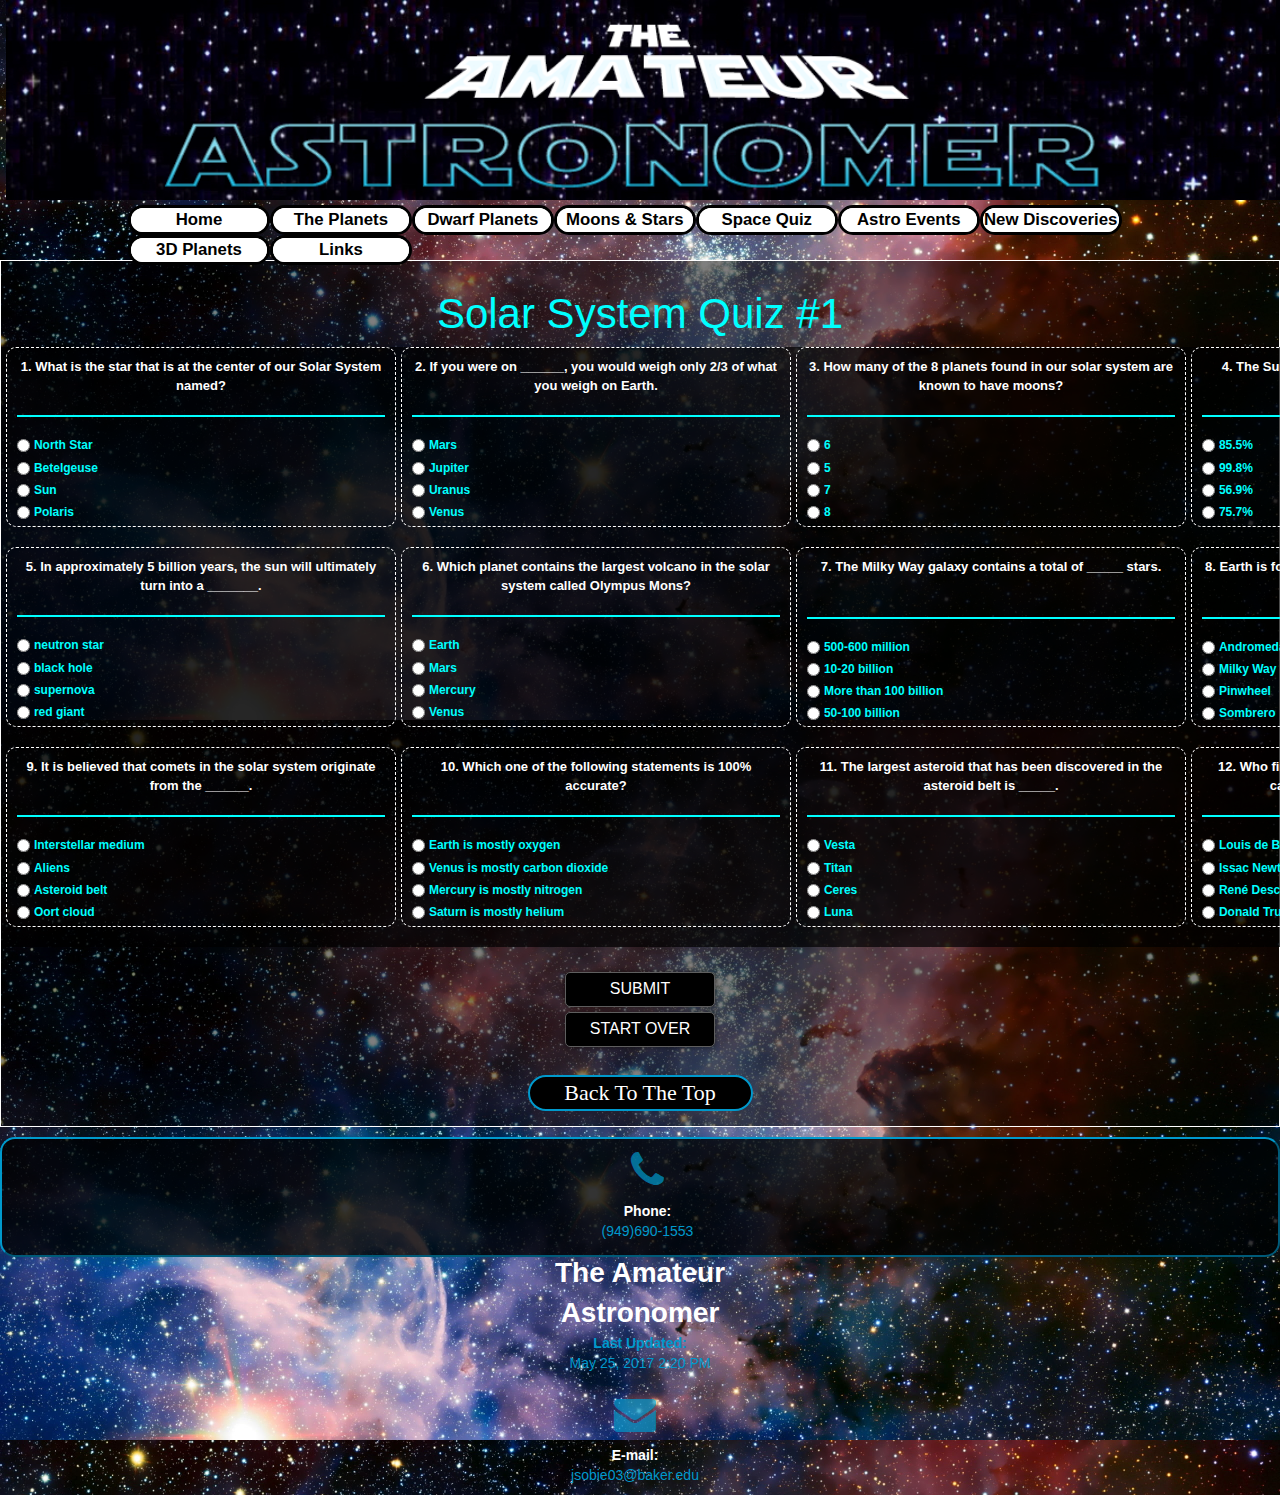
<file: tests.html>
<!DOCTYPE html>
<html lang="en">

<!-- 
	      PROJECT: WEB 121A FINAL PROJECT ASSIGNMENT
         SITENAME: The Amateur Astronomer
	DOCUMENT NAME: Space Quizzes (.html)
           AUTHOR: Jonathan Sobier
  START to FINISH: (4-2-2017) to (5-4-2017)
     
  SITE FILES USED:
              CSS: amateurastronomer.css, main.css, bootstrap.min.css, tests.css, solarsystem.css, eventcal.css
               JS: jquery.min.js, bootstrap.min.js, menu.js, planetmodal.js, tests.js, resetbtn.js, prefixfree.min.js, scripts.min.js
             HTML: amastrohome.html, planets.html, dwarf.html, sunmoon.html, tests.html, events.html, 3dorbit.html,
                   links.html
-->
<head>
<meta charset="utf-8">
<link rel="shortcut icon" href="favicon.ico" type="image/x-icon">
<title>The Amateur Astronomer | Solar System Quizzes</title>
	<meta name="keywords" 
       content="The Amateur Astronomer, space, solar system, planets, Earth, Jupiter, Mars, Saturn, 
            	Pluto, Uranus, Mercury, Venus, Sun, Ceres, Neptune, comets, asteroids, meteors, 
            	meteorites, milky way, moons, satellites, space travel, universe, nebulae, SpaceX, 
            	exploration, dwarf planets, Luna, comet tail, stars"/>

	<meta name="description" 
   	   content="The Amateur Astronomer is a place for anyone interested in astronomy to come and 
   				learn all they wish! All are welcome and site is updated ofted!"/>
<meta name="viewport" content="width=device-width, initial-scale=1.0">
<link href="css/tests.css" rel="stylesheet" type="text/css"/>
<link href="https://github.com/h5bp/html5-boilerplate/blob/master/src/css/main.css" rel="stylesheet" type="text/css"/>
<link href="https://maxcdn.bootstrapcdn.com/bootstrap/3.3.7/css/bootstrap.min.css" rel="stylesheet"/>
<script src="https://ajax.googleapis.com/ajax/libs/jquery/3.2.0/jquery.min.js"></script>
<script src="https://maxcdn.bootstrapcdn.com/bootstrap/3.3.7/js/bootstrap.min.js"></script>
<script src="js/menu.js" type="text/javascript"></script>

<style>
html {
	min-height: 100%;
	position: relative;
}

body {
	width: 100%;
	margin: 0 0 130px;
}

td div{
	padding:10px;
	width: 390px;
	height:180px;
	border:1px dashed rgb(255,255,255);
	-moz-border-radius: 10px;
	border-radius:10px;
}

hr {
	border:1px solid rgb(0,255,255);
		
}


</style>

</head>

<body>
<a name="top"></a>
<div id="wrapperHeader">
<div id="header">
<img src="images/amateur.png" alt="homepage header image"/>
</div>
<nav>
  <ul class="MenuBarHorizontal" id="MenuBar1">
    <li><a class="MenuBarItemSubmenu" href="index.html">Home</a></li>    
    <li><a class="MenuBarItemSubmenu" href="planets.html">The Planets</a></li>
    <li><a class="MenuBarItemSubmenu" href="dwarf.html">Dwarf Planets</a></li>
    <li><a class="MenuBarItemSubment" href="sunmoon.html">Moons & Stars</a></li>
    <li><a class="MenuBarItemSubmenu" href="tests.html">Space Quiz</a></li>
    <li><a class="MenuBarItemSubmenu" href="events.html">Astro Events</a></li>
	<li><a class="MenuBarItemSubmenu" href="newdisc.html">New Discoveries</a></li>
    <li><a class="MenuBarItemSubmenu" href="3dorbit.html" target="_blank">3D Planets</a></li>
    <li><a class="MenuBarItemSubmenu" href="links.html">Links</a></li>
  </ul>
</nav>
</div>
<br>

<!-- Row 1 (Questions 1-4) -->    

<section class="solarquiz">
<br>
<h2 class="quizHeader">Solar System Quiz #1</h2>
  <table>

  <tr>
   	<td>
		<div>
	  		<p class="question">1. What is the star that is at the center of our Solar System named?</p>
            <hr>
	    	
	    	<input class="answer" type="radio" name="q1" value="0">
	        <label>North Star</label>
	    	<br>
	        <input class="answer" type="radio" name="q1" value="0">
	        <label>Betelgeuse</label>
	        <br>
	        <input class="answer" type="radio" name="q1" value="1">
	        <label id="correctString1">Sun</label>
	        <br>
	        <input class="answer" type="radio" name="q1" value="0">
	        <label>Polaris</label>
    	
       </div>
       <br/>
    </td>

    <td>
	  	<div> 
	  		<p class="question">2. If you were on ______, you would weigh only 2/3 of what you weigh on Earth.</p>
<hr>
	    	
	    	<input class="answer" type="radio" name="q2" value="1">
	        <label id="correctString2">Mars</label>
	    	<br>
	        <input class="answer" type="radio" name="q2" value="0">
	        <label>Jupiter</label>
	        <br>
	        <input class="answer" type="radio" name="q2" value="0">
	        <label>Uranus</label>
	        <br>
	        <input class="answer" type="radio" name="q2" value="0">
	        <label>Venus</label>
    	
	  	</div>
        <br/>
	  </td>

    <td>
	  <div>
	  		<p class="question">3. How many of the 8 planets found in our solar system are known to have moons?</p>
<hr>
	    
	    	<input class="answer" type="radio" name="q3" value="1">
	        <label id="correctString3">6</label>
	    	<br>
	        <input class="answer" type="radio" name="q3" value="0">
	        <label>5</label>
	        <br>
	        <input class="answer" type="radio" name="q3" value="0">
	        <label>7</label>
	        <br>
	        <input class="answer" type="radio" name="q3" value="0">
	        <label>8</label>
    
	  	</div>
        <br/>
	  </td>
    
    <td>
        <div>
	  		<p class="question">4. The Sun holds a total of ____ of the total mass that exists in our Solar System.</p>
<hr>
	    
	        <input class="answer" type="radio" name="q4" value="0">
	        <label>85.5%</label>
	        <br>
	        <input class="answer" type="radio" name="q4" value="1">
	        <label id="correctString4">99.8%</label>
	        <br>
	        <input class="answer" type="radio" name="q4" value="0">
	        <label>56.9%</label>
	        <br>
	        <input class="answer" type="radio" name="q4" value="0">
	        <label>75.7%</label>

	  	</div>
        <br/>
    </td>
   </tr>

<!-- Row 2 (Questions 5-8) -->       
	  <tr>
      
      <td>
	  	<div>
	  		<p class="question">5. In approximately 5 billion years, the sun will ultimately turn into a _______.</p>
            <hr>

	        <input class="answer" type="radio" name="q5" value="0">
	        <label>neutron star</label>
	        <br>
	        <input class="answer" type="radio" name="q5" value="0">
	        <label>black hole</label>
	        <br>
	        <input class="answer" type="radio" name="q5" value="0">
	        <label>supernova</label>
	        <br>
            <input class="answer" type="radio" name="q5" value="1">
	        <label id="correctString5">red giant</label>
	
	  	</div>
        <br/>
	  </td>
      
       <td>
	  	<div>
	  		<p class="question">6. Which planet contains the largest volcano in the solar system called Olympus Mons?</p>
<hr>
	   
	        <input class="answer" type="radio" name="q6" value="0">
	        <label>Earth</label>
	        <br>
	        <input class="answer" type="radio" name="q6" value="1">
	        <label id="correctString6">Mars</label>
	        <br>
	        <input class="answer" type="radio" name="q6" value="0">
	        <label>Mercury</label>
	        <br>
	        <input class="answer" type="radio" name="q6" value="0">
	        <label>Venus</label>
	
	  	</div>
        <br/>
	  </td>
      
	  <td>
	  	<div>
	  		<p class="question">7. The Milky Way galaxy contains a total of _____ stars.</p><br>
            <hr>
	 
	        <input class="answer" type="radio" name="q7" value="0">
	        <label>500-600 million</label>
	        <br>
	        <input class="answer" type="radio" name="q7" value="0">
	        <label>10-20 billion</label>
	        <br>
            <input class="answer" type="radio" name="q7" value="1">
	        <label id="correctString7">More than 100 billion</label>
	        <br>
	        <input class="answer" type="radio" name="q7" value="0">
	        <label>50-100 billion</label>
	  
	 	</div>
        <br/>
	 </td>
     
	   <td>
	  	<div>
	  		<p class="question">8. Earth is found inside of which of the following galaxies?</p><br>
<hr>
	    
	        <input class="answer" type="radio" name="q8" value="0">
	        <label>Andromeda</label>
	        <br>
	        <input class="answer" type="radio" name="q8" value="1">
	        <label id="correctString8">Milky Way</label>
	        <br>
	        <input class="answer" type="radio" name="q8" value="0">
	        <label>Pinwheel</label>
	        <br>
	        <input class="answer" type="radio" name="q8" value="0">
	        <label>Sombrero</label>
	    
		</div>
        <br>
	  </td>
      </tr>
 
 
     
      <!-- Row 3 (Questions 9-12) -->
    <tr>
    
	  <td>
	  	<div>
	  		<p class="question">9. It is believed that comets in the solar system originate from the ______.</p>
<hr>
	   
	        <input class="answer" type="radio" name="q9" value="0">
	        <label>Interstellar medium</label>
	        <br>
	        <input class="answer" type="radio" name="q9" value="0">
	        <label>Aliens</label>
	        <br>
	        <input class="answer" type="radio" name="q9" value="0">
	        <label>Asteroid belt</label>
	        <br>
	        <input class="answer" type="radio" name="q9" value="1">
	        <label id="correctString9">Oort cloud</label>
	    
		</div>
        <br/>
	  </td>
    
	  	<td>
        <div>
	  		<p class="question">10. Which one of the following statements is 100% accurate?</p>
<hr>
	    	
	        <input class="answer" type="radio" name="q10" value="0">
	        <label>Earth is mostly oxygen</label>
	        <br>
	        <input class="answer" type="radio" name="q10" value="1">
	        <label id="correctString10">Venus is mostly carbon dioxide</label>
	        <br>
	        <input class="answer" type="radio" name="q10" value="0">
	        <label>Mercury is mostly nitrogen</label>
	        <br>
	        <input class="answer" type="radio" name="q10" value="0">
	        <label>Saturn is mostly helium</label>
    		
	  	</div>
        <br/>
	 </td>

     
	  <td>
	  	<div>
	  		<p class="question">11. The largest asteroid that has been discovered in the asteroid belt is _____. </p>
<hr>
	    
	        <input class="answer" type="radio" name="q11" value="0">
	        <label>Vesta</label>
	        <br>
	        <input class="answer" type="radio" name="q11" value="0">
	        <label>Titan</label>
	        <br>
	        <input class="answer" type="radio" name="q11" value="1">
	        <label id="correctString11">Ceres</label>
	        <br>
	        <input class="answer" type="radio" name="q11" value="0">
	        <label>Luna</label>
    
	  	</div>
        <br/>
	  </td>

	  <td>
	  	<div>
	  		<p class="question">12. Who first suggested the solar system origin theory called the "passing star hypothesis"? </p>
<hr>
	    
            <input class="answer" type="radio" name="q12" value="1">
	        <label id="correctString12">Louis de Buffon</label>
	        <br>
	        <input class="answer" type="radio" name="q12" value="0">
	        <label>Issac Newton</label>
	        <br>
	        <input class="answer" type="radio" name="q12" value="0">
	        <label>Ren&eacute; Descartes</label>
	        <br>
	        <input class="answer" type="radio" name="q12" value="0">
	        <label>Donald Trump</label>
      
	  	</div>
        <br/>
	  </td>
</tr>
 </table>
  <div class="submitter">
  <br>
  <input class="quizSubmit" id="submitButton" onClick="submitQuiz()"
          type="submit" value="Submit" />
 <input class="quizReset" type="reset" id="resetButton" value="Start Over"/>
 <br><br>

 <script src="js/resetbtn.js" type="text/javascript"></script>
    </div>
  
<!--show only wrong answers on submit-->
<div class="quizAnswers" id="correctAnswer1"></div>
<div class="quizAnswers" id="correctAnswer2"></div>
<div class="quizAnswers" id="correctAnswer3"></div>
<div class="quizAnswers" id="correctAnswer4"></div>
<div class="quizAnswers" id="correctAnswer5"></div>
<div class="quizAnswers" id="correctAnswer6"></div>
<div class="quizAnswers" id="correctAnswer7"></div>
<div class="quizAnswers" id="correctAnswer8"></div>
<div class="quizAnswers" id="correctAnswer9"></div>
<div class="quizAnswers" id="correctAnswer10"></div>
<div class="quizAnswers" id="correctAnswer11"></div>
<div class="quizAnswers" id="correctAnswer12"></div>

<!--show score upon submit-->
<div>
	<h2 class="quizScore" id="userScore"></h2>
</div>
<script src="js/tests.js" type="text/javascript"></script>
<p class="return"><a href="#top">Back To The Top</a></p>
<div class="clearfix"></div>
</section>


<footer>

<div class="cont">

  <ul class="contact">
  
  <li id="phone" style="text-align:left; color:white">
      <p><i style="color:rgb(0,153,204)" class="fa fa-phone fa-3x"></i></p>
      <p style="color:rgb(0,153,204)"><strong style="color:white">Phone:</strong></br>(949)690-1553</p>
    </li> 
    
  <li id="mailing" style="text-align:left; color:white; margin-top:2px">
      <p style="color:rgb(0,153,204)"><strong style="color:white; font-size:28px">The Amateur Astronomer</strong><br/>
	  	<strong>Last Updated:<br/>
		</strong><!-- #BeginDate format:Am1a -->May 25, 2017 2:20 PM<!-- #EndDate --></p>
	</li>

    <li id="emailme" style="text-align:left; color:white">
      <p><i style="color:rgb(0,153,204)" class="fa fa-envelope fa-3x"></i></p>
      <p><strong>E-mail:</strong></br><a style="color:rgb(0,153,204)" href="mailto:jsobie03@baker.edu">jsobie03@baker.edu</a></p>
    </li>

  </ul>
</div>

</footer>
</body>
</html>
</file>
<file: css/solarsystem.css>
@import url(http://fonts.googleapis.com/css?family=Open+Sans:400,300);
/*
  Copyright (c) 2012 Julian Garnier
  Licensed under the MIT license
*/
html, body, div, span, applet, object, iframe, h1, h2, h3, h4, h5, h6, p, blockquote, pre, a, abbr, acronym, address, big, cite, code, del, dfn, em, img, ins, kbd, q, s, samp, small, strike, strong, sub, sup, tt, var, b, u, i, center, dl, dt, dd, ol, ul, li, fieldset, form, label, legend, table, caption, tbody, tfoot, thead, tr, th, td, article, aside, canvas, details, embed, figure, figcaption, footer, header, hgroup, menu, nav, output, ruby, section, summary, time, mark, audio, video {
  border: 0;
  font-size: 100%;
  font: inherit;
  vertical-align: baseline;
  margin: 0 10px;
  padding: 0; }

article, aside, details, figcaption, figure, footer, header, hgroup, menu, nav, section {
  display: block; }

body {
  line-height: 1; }

ol, ul {
  list-style: none; }

blockquote, q {
  quotes: none; }

blockquote:before, blockquote:after, q:before, q:after {
  content: none; }

table {
  border-collapse: collapse;
  border-spacing: 0; }

* {
  -moz-box-sizing: border-box;
  box-sizing: border-box;
  box-sizing: border-box; }

body {
  font-size: 10px;
  font-family: 'Open Sans', sans-serif;
  font-weight: 300;
  background-color: #08090A; }

#universe {
  z-index: 1;
  position: absolute;
  overflow: hidden;
  width: 100%;
  height: 100%;
  background-position: center 40%;
  background-repeat: no-repeat;
  background-size: cover; }

#galaxy {
  position: relative;
  width: 100%;
  height: 100%;
  /*perspective: 4000;*/ }

#solar-system {
  position: absolute;
  width: 100%;
  height: 100%;
  transform-style: preserve-3d; }

.orbit {
  position: absolute;
  top: 50%;
  left: 50%;
  border: 1px solid rgba(255, 255, 255, 0.2);
  border-radius: 50%;
  transform-style: preserve-3d;
  animation-name: orbit;
  animation-iteration-count: infinite;
  animation-timing-function: linear; }

.orbit .orbit {
  animation-name: suborbit; }

.pos {
  position: absolute;
  top: 50%;
  width: 2em;
  height: 2em;
  margin-top: -1em;
  margin-left: -1em;
  transform-style: preserve-3d;
  animation-name: invert;
  animation-iteration-count: infinite;
  animation-timing-function: linear; }

#sun, .planet, #earth .moon {
  position: absolute;
  top: 50%;
  left: 50%;
  width: 1em;
  height: 1em;
  margin-top: -0.5em;
  margin-left: -0.5em;
  border-radius: 50%;
  transform-style: preserve-3d; }

#sun {
  background-color: #FB7209;
  background-repeat: no-repeat;
  background-size: cover;
  box-shadow: 0 0 60px rgba(255, 160, 60, 0.4); }

.planet {
  background-color: #202020;
  background-repeat: no-repeat;
  background-size: cover;
  animation-iteration-count: infinite;
  animation-timing-function: linear; }

.ring {
  position: absolute;
  top: 50%;
  left: 50%;
  border-radius: 50%; }

#saturn .ring {
  width: 2em;
  height: 2em;
  margin-top: -1em;
  margin-left: -1em;
  border: 0.3em solid rgba(160, 147, 130, 0.7);
  animation-iteration-count: infinite;
  animation-timing-function: linear; }

#saturn .ring:after {
  border-radius: 50%;
  position: absolute;
  content: '';
  top: 50%;
  left: 50%;
  width: 2.2em;
  height: 2.2em;
  margin-top: -1.1em;
  margin-left: -1.1em;
  border: 0.07em solid rgba(160, 147, 130, 0.5);
  box-sizing: border-box;
  box-sizing: border-box; }

/* --------------------------------------------------------------------------- planets index */
#mercury {
  z-index: 10; }

#venus {
  z-index: 9; }

#earth {
  z-index: 8; }

#moon {
  z-index: 7; }

#mars {
  z-index: 6; }

#jupiter {
  z-index: 5; }

#saturn {
  z-index: 4; }

#uranus {
  z-index: 3; }

#neptune {
  z-index: 2; }

#sun {
  z-index: 1; }

/* --------------------------------------------------------------------------- animations */
@keyframes orbit {
  0% {
    transform: rotateZ(0deg); }

  100% {
    transform: rotateZ(-360deg); } }

@keyframes suborbit {
  0% {
    transform: rotateX(90deg) rotateZ(0deg); }

  100% {
    transform: rotateX(90deg) rotateZ(-360deg); } }

@keyframes invert {
  0% {
    transform: rotateX(-90deg) rotateY(360deg) rotateZ(0deg); }

  100% {
    transform: rotateX(-90deg) rotateY(0deg) rotateZ(0deg); } }

/* --------------------------------------------------------------------------- opening */
.view-3D .opening #sun,
.view-3D .opening .orbit,
.view-3D .opening .pos,
.view-3D .opening .planet,
.view-3D .opening .satelite,
.view-3D .opening .ring {
  transition-duration: 4s; }

#universe.opening #sun {
  box-shadow: 0 0 0 rgba(255, 160, 60, 0); }

/* --------------------------------------------------------------------------- 2D view */
.view-2D.zoom-large #sun {
  transform-style: flat; }

.view-2D.zoom-large .orbit {
  transform-style: flat; }

.view-2D #sun,
.view-2D .ring {
  transform: rotateX(0deg); }

.view-2D .planet,
.view-2D .moon {
  transform: rotateX(90deg); }

/* --------------------------------------------------------------------------- 3D view */
.view-3D.zoom-large #sun {
  transform-style: preserve-3d; }

.view-3D.zoom-large .orbit {
  transform-style: preserve-3d; }

.view-3D #solar-system {
  transform: rotateX(75deg); }

.view-3D #sun {
  transform: rotateX(-90deg); }

.view-3D .ring {
  transform: rotateX(90deg); }

.view-3D .planet,
.view-3D .moon {
  transform: rotateX(0deg); }

/* --------------------------------------------------------------------------- large zoom */
.zoom-large #solar-system {
  width: 100%; }

.zoom-large.view-2D .scale-stretched #solar-system {
  font-size: 26%; }

.zoom-large.view-3D .scale-stretched #solar-system {
  font-size: 62%; }

.zoom-large.view-2D .scale-d #solar-system {
  font-size: 22%; }

.zoom-large.view-3D .scale-d #solar-system {
  font-size: 48%; }

.zoom-large.view-2D .scale-s #solar-system {
  font-size: 7%; }

.zoom-large.view-3D .scale-s #solar-system {
  font-size: 14%; }

/* --------------------------------------------------------------------------- close zoom */
.zoom-close #solar-system {
  width: 200%;
  font-size: 100%; }

.zoom-close .scale-stretched #solar-system {
  margin-left: -100%; }

.zoom-close .scale-d #solar-system {
  margin-left: -106%; }

.zoom-close.view-2D .scale-d #solar-system {
  font-size: 84%; }

.zoom-close.view-3D .scale-d #solar-system {
  font-size: 84%; }

.zoom-close .scale-s #solar-system {
  margin-left: -145%; }

.zoom-close.view-2D .scale-s #solar-system {
  font-size: 40%; }

.zoom-close.view-3D .scale-s #solar-system {
  font-size: 40%; }

.zoom-close .orbit,
.zoom-close .pos,
.zoom-close .planet,
.zoom-close .satelite,
.zoom-close .ring {
  animation-play-state: paused!important;
  animation-duration: 0s!important;
  animation: none!important; }

.zoom-close.view-2D .planet,
.zoom-close.view-2D .moon {
  transform: rotateX(0deg); }

.zoom-close.view-3D .planet {
  transform: rotateX(-90deg); }

.zoom-close.view-3D .moon {
  transform: rotateX(90deg); }

.zoom-close .pos {
  left: 100%!important;
  top: 50%!important; }

/* --------------------------------------------------------------------------- data */
/* --------------------------------------------------------------------------- speed */
/* sideral years */
#mercury .pos,
#mercury .planet,
#mercury.orbit {
  animation-duration: 2.89016s; }

#venus .pos,
#venus .planet,
#venus.orbit {
  animation-duration: 7.38237s; }

#earth .pos,
#earth .planet,
#earth.orbit {
  animation-duration: 12.00021s; }

#earth .orbit .pos,
#earth .orbit {
  animation-duration: 0.89764s; }

#mars .pos,
#mars .planet,
#mars.orbit {
  animation-duration: 22.57017s; }

#jupiter .pos,
#jupiter .planet,
#jupiter.orbit {
  animation-duration: 142.35138s; }

#saturn .pos,
#saturn .planet,
#saturn.orbit,
#saturn .ring {
  animation-duration: 353.36998s; }

#uranus .pos,
#uranus .planet,
#uranus.orbit {
  animation-duration: 1008.20215s; }

#neptune .pos,
#neptune .planet,
#neptune.orbit {
  animation-duration: 1977.49584s; }

/* --------------------------------------------------------------------------- planets sizes */
/* --------------------------------------------------------------------------- stretched sizes */
.scale-stretched #sun {
  font-size: 24em; }

.scale-stretched #mercury .planet {
  font-size: 1.5em; }

.scale-stretched #venus .planet {
  font-size: 3.72em; }

.scale-stretched #earth .planet {
  font-size: 3.92em; }

.scale-stretched #earth .moon {
  font-size: 1.2em; }

.scale-stretched #mars .planet {
  font-size: 2.9em; }

.scale-stretched #jupiter .planet {
  font-size: 12em; }

.scale-stretched #saturn .planet {
  font-size: 10.8em; }

.scale-stretched #uranus .planet {
  font-size: 4.68em; }

.scale-stretched #neptune .planet {
  font-size: 4.9em; }

/* --------------------------------------------------------------------------- scaled sizes */
/*
(planets radius * 2) * ratio
*/
/*$distanceScaleRatio:   0.000075em;*/
/* --------------------------------------------------------------------------- planets distance scale sizes */
.scale-d #sun {
  font-size: 41.73048em; }

.scale-d #mercury .planet {
  font-size: 0.14634em; }

.scale-d #venus .planet {
  font-size: 0.36306em; }

.scale-d #earth .planet {
  font-size: 0.38226em; }

.scale-d #earth .moon {
  font-size: 0.08226em; }

.scale-d #mars .planet {
  font-size: 0.20334em; }

.scale-d #jupiter .planet {
  font-size: 4.19466em; }

.scale-d #saturn .planet {
  font-size: 3.49392em; }

.scale-d #uranus .planet {
  font-size: 1.52172em; }

.scale-d #neptune .planet {
  font-size: 1.47732em; }

/* --------------------------------------------------------------------------- planet size scale sizes */
.scale-s #sun {
  font-size: 417.3048em; }

.scale-s #mercury .planet {
  font-size: 1.4634em; }

.scale-s #venus .planet {
  font-size: 3.6306em; }

.scale-s #earth .planet {
  font-size: 3.8226em; }

.scale-s #earth .moon {
  font-size: 0.8226em; }

.scale-s #mars .planet {
  font-size: 2.0334em; }

.scale-s #jupiter .planet {
  font-size: 41.9466em; }

.scale-s #saturn .planet {
  font-size: 34.9392em; }

.scale-s #uranus .planet {
  font-size: 15.2172em; }

.scale-s #neptune .planet {
  font-size: 14.7732em; }

/* --------------------------------------------------------------------------- stretched orbits */
.scale-stretched #mercury.orbit {
  width: 32em;
  height: 32em;
  margin-top: -16em;
  margin-left: -16em; }

.scale-stretched #venus.orbit {
  width: 40em;
  height: 40em;
  margin-top: -20em;
  margin-left: -20em; }

.scale-stretched #earth.orbit {
  width: 56em;
  height: 56em;
  margin-top: -28em;
  margin-left: -28em; }

.scale-stretched #earth .orbit {
  width: 6em;
  height: 6em;
  margin-top: -3em;
  margin-left: -3em; }

.scale-stretched #mars.orbit {
  width: 72em;
  height: 72em;
  margin-top: -36em;
  margin-left: -36em; }

.scale-stretched #jupiter.orbit {
  width: 100em;
  height: 100em;
  margin-top: -50em;
  margin-left: -50em; }

.scale-stretched #saturn.orbit {
  width: 150em;
  height: 150em;
  margin-top: -75em;
  margin-left: -75em; }

.scale-stretched #uranus.orbit {
  width: 186em;
  height: 186em;
  margin-top: -93em;
  margin-left: -93em; }

.scale-stretched #neptune.orbit {
  width: 210em;
  height: 210em;
  margin-top: -105em;
  margin-left: -105em; }

/* --------------------------------------------------------------------------- scaled orbits */
/* --------------------------------------------------------------------------- distance scale orbits */
.scale-d #mercury.orbit {
  width: 44.74176em;
  height: 44.74176em;
  margin-top: -22.37088em;
  margin-left: -22.37088em; }

.scale-d #venus.orbit {
  width: 47.35737em;
  height: 47.35737em;
  margin-top: -23.67869em;
  margin-left: -23.67869em; }

.scale-d #earth.orbit {
  width: 49.50959em;
  height: 49.50959em;
  margin-top: -24.75479em;
  margin-left: -24.75479em; }

.scale-d #mars.orbit {
  width: 53.58356em;
  height: 53.58356em;
  margin-top: -26.79178em;
  margin-left: -26.79178em; }

.scale-d #jupiter.orbit {
  width: 82.2042em;
  height: 82.2042em;
  margin-top: -41.1021em;
  margin-left: -41.1021em; }

.scale-d #saturn.orbit {
  width: 115.91713em;
  height: 115.91713em;
  margin-top: -57.95857em;
  margin-left: -57.95857em; }

.scale-d #uranus.orbit {
  width: 191.00471em;
  height: 191.00471em;
  margin-top: -95.50235em;
  margin-left: -95.50235em; }

.scale-d #neptune.orbit {
  width: 275.64709em;
  height: 275.64709em;
  margin-top: -137.82355em;
  margin-left: -137.82355em; }

/* Moon */
.scale-d #earth .orbit {
  width: 1em;
  height: 1em;
  margin-top: -0.5em;
  margin-left: -0.5em; }

/* --------------------------------------------------------------------------- size scale orbits */
.scale-s #mercury.orbit {
  width: 441.3048em;
  height: 441.3048em;
  margin-top: -220.6524em;
  margin-left: -220.6524em; }

.scale-s #venus.orbit {
  width: 457.3048em;
  height: 457.3048em;
  margin-top: -228.6524em;
  margin-left: -228.6524em; }

.scale-s #earth.orbit {
  width: 473.3048em;
  height: 473.3048em;
  margin-top: -236.6524em;
  margin-left: -236.6524em; }

.scale-s #mars.orbit {
  width: 489.3048em;
  height: 489.3048em;
  margin-top: -244.6524em;
  margin-left: -244.6524em; }

.scale-s #jupiter.orbit {
  width: 561.3048em;
  height: 561.3048em;
  margin-top: -280.6524em;
  margin-left: -280.6524em; }

.scale-s #saturn.orbit {
  width: 705.3048em;
  height: 705.3048em;
  margin-top: -352.6524em;
  margin-left: -352.6524em; }

.scale-s #uranus.orbit {
  width: 817.3048em;
  height: 817.3048em;
  margin-top: -408.6524em;
  margin-left: -408.6524em; }

.scale-s #neptune.orbit {
  width: 881.3048em;
  height: 881.3048em;
  margin-top: -440.6524em;
  margin-left: -440.6524em; }

/* Moon */
.scale-s #earth .orbit {
  width: 1em;
  height: 1em;
  margin-top: -0.5em;
  margin-left: -0.5em; }

/* --------------------------------------------------------------------------- text infos data */
/* --------------------------------------------------------------------------- speed */
.set-speed dl.infos dd span:after {
  content: 'Orbit Velocity'; }

.set-speed #sun dl.infos dd:after {
  content: '0 mph'; }

.set-speed #mercury dl.infos dd:after {
  content: '107,082 mph'; }

.set-speed #venus dl.infos dd:after {
  content: '78,337 mph'; }

.set-speed #earth dl.infos dd:after {
  content: '66,615 mph'; }

.set-speed #mars dl.infos dd:after {
  content: '53,858 mph'; }

.set-speed #jupiter dl.infos dd:after {
  content: '29,236 mph'; }

.set-speed #saturn dl.infos dd:after {
  content: '21,675 mph'; }

.set-speed #uranus dl.infos dd:after {
  content: '15,233 mph'; }

.set-speed #neptune dl.infos dd:after {
  content: '12,146 mph'; }

/* --------------------------------------------------------------------------- size */
.set-size dl.infos dd span:after {
  content: 'Equatorial Circumference'; }

.set-size #sun dl.infos dd:after {
  content: '2,715,395 mi'; }

.set-size #mercury dl.infos dd:after {
  content: '9,525 mi'; }

.set-size #venus dl.infos dd:after {
  content: '23,627 mi'; }

.set-size #earth dl.infos dd:after {
  content: '24,874 mi'; }

.set-size #mars dl.infos dd:after {
  content: '13,233 mi'; }

.set-size #jupiter dl.infos dd:after {
  content: '272,945 mi'; }

.set-size #saturn dl.infos dd:after {
  content: '227,349 mi'; }

.set-size #uranus dl.infos dd:after {
  content: '99,018 mi'; }

.set-size #neptune dl.infos dd:after {
  content: '96,129 mi'; }

/* --------------------------------------------------------------------------- distance */
.set-distance dl.infos dd span:after {
  content: 'From Sun'; }

.set-distance #sun dl.infos dd span:after {
  content: 'From Earth'; }

.set-distance #sun dl.infos dd:after {
  content: '92,956,051 mi'; }

.set-distance #mercury dl.infos dd:after {
  content: '35,983,125 mi'; }

.set-distance #venus dl.infos dd:after {
  content: '67,238,251 mi'; }

.set-distance #earth dl.infos dd:after {
  content: '92,956,051 mi'; }

.set-distance #mars dl.infos dd:after {
  content: '141,637,726 mi'; }

.set-distance #jupiter dl.infos dd:after {
  content: '483,638,563 mi'; }

.set-distance #saturn dl.infos dd:after {
  content: '886,489,416 mi'; }

.set-distance #uranus dl.infos dd:after {
  content: '1,783,744,300 mi'; }

.set-distance #neptune dl.infos dd:after {
  content: '2,795,173,960 mi'; }

/* --------------------------------------------------------------------------- planets starting position and lighting effect */
/* --------------------------------------------------------------------------- mercury ; pos: Top */
#mercury .pos {
  left: 50%;
  top: -1%; }

#mercury .planet {
  animation-name: shadow-mercury; }

@keyframes shadow-mercury {
  0% {
    box-shadow: inset 0 0 1px rgba(0, 0, 0, 0.5);
    /* TOP */ }

  25% {
    box-shadow: inset 4px 0 2px rgba(0, 0, 0, 0.5);
    /* LEFT */ }

  50% {
    box-shadow: inset 13px -5px 4px rgba(0, 0, 0, 0.5);
    /* BOTTOM */ }

  50.01% {
    box-shadow: inset -13px -5px 4px rgba(0, 0, 0, 0.5);
    /* BOTTOM */ }

  75% {
    box-shadow: inset -4px 0 2px rgba(0, 0, 0, 0.5);
    /* RIGHT */ }

  100% {
    box-shadow: inset 0 0 1px rgba(0, 0, 0, 0.5);
    /* TOP */ } }

.scaled.view-2D #mercury .planet,
.scaled.view-3D #mercury .planet {
  box-shadow: inset -4px 0 2px rgba(0, 0, 0, 0.5);
  /* RIGHT */ }

/* --------------------------------------------------------------------------- venus ; pos: Left */
#venus .pos {
  left: 0;
  top: 50%; }

#venus .planet {
  animation-name: shadow-venus; }

@keyframes shadow-venus {
  0% {
    box-shadow: inset 4px 0 2px rgba(0, 0, 0, 0.5);
    /* LEFT */ }

  25% {
    box-shadow: inset 22px -20px 10px rgba(0, 0, 0, 0.5);
    /* BOTTOM */ }

  25.5% {
    box-shadow: inset -22px -20px 10px rgba(0, 0, 0, 0.5);
    /* BOTTOM */ }

  50% {
    box-shadow: inset -4px 0 2px rgba(0, 0, 0, 0.5);
    /* RIGHT */ }

  75% {
    box-shadow: inset 0 0 1px rgba(0, 0, 0, 0.5);
    /* TOP */ }

  100% {
    box-shadow: inset 4px 0 2px rgba(0, 0, 0, 0.5);
    /* LEFT */ } }

.scaled.view-2D #venus .planet,
.scaled.view-3D #venus .planet {
  box-shadow: inset -4px 0 2px rgba(0, 0, 0, 0.5);
  /* RIGHT */ }

/* --------------------------------------------------------------------------- earth ; pos: Right */
#earth .pos {
  left: 100%;
  top: 50%; }

#earth .planet {
  animation-name: shadow-earth; }

@keyframes shadow-earth {
  0% {
    box-shadow: inset -4px 0 2px rgba(0, 0, 0, 0.5);
    /* RIGHT */ }

  25% {
    box-shadow: inset 0 0 1px rgba(0, 0, 0, 0.5);
    /* TOP */ }

  50% {
    box-shadow: inset 4px 0 2px rgba(0, 0, 0, 0.5);
    /* LEFT */ }

  75% {
    box-shadow: inset 24px -20px 15px rgba(0, 0, 0, 0.5);
    /* BOTTOM */ }

  75.01% {
    box-shadow: inset -24px -20px 15px rgba(0, 0, 0, 0.5);
    /* BOTTOM */ }

  100% {
    box-shadow: inset -4px 0 2px rgba(0, 0, 0, 0.5);
    /* RIGHT */ } }

.scaled.view-2D #earth .planet,
.scaled.view-3D #earth .planet {
  box-shadow: inset -4px 0 2px rgba(0, 0, 0, 0.5);
  /* RIGHT */ }

/* --------------------------------------------------------------------------- moon */
#earth .orbit .pos {
  left: 100%;
  top: 50%; }

/* --------------------------------------------------------------------------- mars ; pos: Bottom */
#mars .pos {
  left: 50%;
  top: 100%; }

#mars .planet {
  animation-name: shadow-mars; }

@keyframes shadow-mars {
  0% {
    box-shadow: inset -18px -10px 10px rgba(0, 0, 0, 0.5);
    /* BOTTOM */ }

  25% {
    box-shadow: inset -4px 0 2px rgba(0, 0, 0, 0.5);
    /* RIGHT */ }

  50% {
    box-shadow: inset 0 1px 1px rgba(0, 0, 0, 0.5);
    /* TOP */ }

  75% {
    box-shadow: inset 4px 0 2px rgba(0, 0, 0, 0.5);
    /* LEFT */ }

  99.99% {
    box-shadow: inset 18px -10px 10px rgba(0, 0, 0, 0.5);
    /* BOTTOM */ }

  100% {
    box-shadow: inset -18px -10px 10px rgba(0, 0, 0, 0.5);
    /* BOTTOM */ } }

.scaled.view-2D #mars .planet,
.scaled.view-3D #mars .planet {
  box-shadow: inset -4px 0 2px rgba(0, 0, 0, 0.5);
  /* RIGHT */ }

/* --------------------------------------------------------------------------- jupiter ; pos: Right */
#jupiter .pos {
  left: 100%;
  top: 50%; }

#jupiter .planet {
  animation-name: shadow-jupiter; }

@keyframes shadow-jupiter {
  0% {
    box-shadow: inset -16px 0 5px rgba(0, 0, 0, 0.5);
    /* RIGHT */ }

  25% {
    box-shadow: inset 0 3px 2px rgba(0, 0, 0, 0.5);
    /* TOP */ }

  50% {
    box-shadow: inset 16px 0 5px rgba(0, 0, 0, 0.5);
    /* LEFT */ }

  75% {
    box-shadow: inset 94px -30px 40px rgba(0, 0, 0, 0.5);
    /* BOTTOM */ }

  75.01% {
    box-shadow: inset -94px -30px 40px rgba(0, 0, 0, 0.5);
    /* BOTTOM */ }

  100% {
    box-shadow: inset -16px 0 5px rgba(0, 0, 0, 0.5);
    /* RIGHT */ } }

.scaled.view-2D #jupiter .planet,
.scaled.view-3D #jupiter .planet {
  box-shadow: inset -16px 0 5px rgba(0, 0, 0, 0.5);
  /* RIGHT */ }

/* --------------------------------------------------------------------------- saturn ; pos: Left */
#saturn .pos {
  left: 0%;
  top: 50%; }

#saturn .planet {
  animation-name: shadow-saturn; }

@keyframes shadow-saturn {
  0% {
    box-shadow: inset 16px 0 5px rgba(0, 0, 0, 0.5);
    /* LEFT */ }

  25% {
    box-shadow: inset 80px -30px 50px rgba(0, 0, 0, 0.5);
    /* BOTTOM */ }

  25.01% {
    box-shadow: inset -94px -30px 40px rgba(0, 0, 0, 0.5);
    /* BOTTOM */ }

  50% {
    box-shadow: inset -16px 0 5px rgba(0, 0, 0, 0.5);
    /* RIGHT */ }

  75% {
    box-shadow: inset -2px 3px 2px rgba(0, 0, 0, 0.5);
    /* TOP */ }

  100% {
    box-shadow: inset 16px 0 5px rgba(0, 0, 0, 0.5);
    /* LEFT */ } }

.scaled.view-2D #saturn .planet,
.scaled.view-3D #saturn .planet {
  box-shadow: inset -16px 0 5px rgba(0, 0, 0, 0.5);
  /* RIGHT */ }

/* --------------------------------------------------------------------------- saturn ring */
/*

#saturn .ring           { animation-name:     shadow-saturn-ring; }

@keyframes 
shadow-saturn-ring{ 0%   { box-shadow: inset -16px  0      4px   rgba(20, 40, 50, 0.45); opacity: .4; }
                  25%    { box-shadow: inset -5px   -30px   12px  rgba(20, 40, 50, 0.3);  opacity: 1; }
                  25.01% { box-shadow: inset 5px    -30px   12px  rgba(20, 40, 50, 0.3);  opacity: 1; }
                  50%    { box-shadow: inset 16px   0      4px   rgba(20, 40, 50, 0.45);  opacity: .4; }
                  75%    { box-shadow: inset 0      30px  50px  rgba(20, 40, 50, 0);  opacity: .3; }
                  100%   { box-shadow: inset -16px  0      4px   rgba(20, 40, 50, 0.45);  opacity: .4; }
                }

.scaled.view-2D #saturn .ring,
.scaled.view-3D #saturn .ring { box-shadow: inset 16px   0      4px   rgba(20, 40, 50, 0.6); }

*/
/* --------------------------------------------------------------------------- uranus ; pos: Left */
#uranus .pos {
  left: 0;
  top: 50%; }

#uranus .planet {
  animation-name: shadow-uranus; }

@keyframes shadow-uranus {
  0% {
    box-shadow: inset 8px 0 5px rgba(0, 0, 0, 0.5);
    /* LEFT */ }

  25% {
    box-shadow: inset 40px -15px 40px rgba(0, 0, 0, 0.5);
    /* BOTTOM */ }

  25.01% {
    box-shadow: inset -40px -15px 40px rgba(0, 0, 0, 0.5);
    /* BOTTOM */ }

  50% {
    box-shadow: inset -8px 0 5px rgba(0, 0, 0, 0.5);
    /* RIGHT */ }

  75% {
    box-shadow: inset 0 0 2px rgba(0, 0, 0, 0.5);
    /* TOP */ }

  100% {
    box-shadow: inset 8px 0 5px rgba(0, 0, 0, 0.5);
    /* LEFT */ } }

.scaled.view-2D #uranus .planet,
.scaled.view-3D #uranus .planet {
  box-shadow: inset -8px 0 5px rgba(0, 0, 0, 0.5);
  /* RIGHT */ }

/* --------------------------------------------------------------------------- neptune ; pos: Top */
#neptune .pos {
  left: 50%;
  top: 0; }

#neptune .planet {
  animation-name: shadow-neptune; }

@keyframes shadow-neptune {
  0% {
    box-shadow: inset 0 0 2px rgba(0, 0, 0, 0.5);
    /* TOP */ }

  25% {
    box-shadow: inset 12px 0 5px rgba(0, 0, 0, 0.5);
    /* LEFT */ }

  50% {
    box-shadow: inset 50px -15px 40px rgba(0, 0, 0, 0.5);
    /* BOTTOM */ }

  50.01% {
    box-shadow: inset -50px -15px 40px rgba(0, 0, 0, 0.5);
    /* BOTTOM */ }

  75% {
    box-shadow: inset -12px 0 5px rgba(0, 0, 0, 0.5);
    /* RIGHT */ }

  100% {
    box-shadow: inset 0 0 2px rgba(0, 0, 0, 0.5);
    /* TOP */ } }

.scaled.view-2D #neptune .planet,
.scaled.view-3D #neptune .planet {
  box-shadow: inset -12px 0 5px rgba(0, 0, 0, 0.5);
  /* RIGHT */ }

/* --------------------------------------------------------------------------- DEBUG 
.pos, 
.planet, 
.orbit,
.ring { animation-duration: 20s!important; }

/* */
/* --------------------------------------------------------------------------- navigation styles */
dl.infos {
  position: absolute;
  display: block;
  opacity: 0;
  width: 100%;
  height: 100%;
  margin-top: -90%;
  margin-left: 90%;
  padding-left: 100%;
  transform-origin: 100% 100%;
  transform-style: preserve-3d;
  transform: rotateX(90deg); }

dl.infos:before {
  position: absolute;
  content: '';
  width: 15px;
  height: 30px;
  left: 15px;
  bottom: 0;
  border-top: 1px solid white;
  border-left: 1px solid white;
  transform-style: preserve-3d;
  transform: skew(-45deg, 0deg);
  box-shadow: inset 1px 1px black; }

dl.infos dt {
  position: absolute;
  left: 50px;
  margin-bottom: 26px;
  bottom: 30px;
  color: #FFF;
  font-size: 14px;
  text-shadow: 1px 1px 2px black; }

dl.infos dd:after {
  position: absolute;
  left: 50px;
  bottom: 30px;
  width: 300px;
  color: #FFF;
  font-size: 22px;
  text-shadow: 1px 1px 2px black; }

dl.infos dd span:after {
  position: absolute;
  left: 50px;
  bottom: 14px;
  width: 300px;
  color: #FFF;
  font-size: 11px;
  text-shadow: 1px 1px 2px black; }

.sun #sun .infos,
.mercury #mercury .infos,
.venus #venus .infos,
.earth #earth .infos,
.mars #mars .infos,
.jupiter #jupiter .infos,
.saturn #saturn .infos,
.uranus #uranus .infos,
.neptune #neptune .infos {
  display: block;
  opacity: 1;
  transform: rotateX(0deg); }

.mercury #mercury.orbit,
.venus #venus.orbit,
.earth #earth.orbit,
.mars #mars.orbit,
.jupiter #jupiter.orbit,
.saturn #saturn.orbit,
.uranus #uranus.orbit,
.neptune #neptune.orbit {
  border: 1px solid rgba(255, 255, 255, 0.8); }

.hide-UI h1,
.hide-UI #data,
.hide-UI dl.infos,
.hide-UI #controls {
  opacity: 0!important;
  margin-top: -30px; }

.hide-UI #data {
  margin-bottom: -30px; }

.hide-UI .orbit {
  border: 1px solid rgba(255, 255, 255, 0.2) !important; }

h1 {
  width: 100%;
  font-weight: 600;
  font-size: 14px;
  text-align: center;
  color: rgba(255, 255, 255, 0.8); }

h1 span, #navbar h1 a {
  display: inline;
  position: relative;
  padding: 0;
  font-weight: 300;
  font-size: 14px;
  text-align: center;
  color: rgba(255, 255, 255, 0.5); }


#navbar, #controls, #data {
  background: rgba(0, 0, 0, 0.4); }

#navbar {
  z-index: 99;
  position: absolute;
  top: 0;
  left: 0;
  padding: 16px;
  width: 100%;
  height: 48px; }

#navbar a, #data a, #controls label {
  color: rgba(255, 255, 255, 0.6);
  display: block;
  position: relative;
  text-decoration: none; }

#navbar a:hover, #data a:hover, #controls label:hover {
  color: #FFF; }

#data a.active {
  color: #0CF; }

#navbar a {
  position: absolute;
  top: 0;
  height: 48px;
  padding: 16px;
  font-size: 14px; }

#toggle-data {
  left: 0; }

#toggle-controls {
  right: 0; }

#data, #controls {
  z-index: 99;
  position: fixed;
  opacity: 1;
  top: 49px;
  padding: 16px; }

.data-close #data {
  left: -100%; }

.data-open #data {
  left: 0px; }

.controls-close #controls {
  right: -100%; }

.controls-open #controls {
  right: 0px; }

#data a {
  margin-bottom: 1px;
  padding: 6px 10px;
  font-size: 18px; }

#controls label {
  opacity: .6;
  height: 24px;
  margin-bottom: 28px; }

#controls label:hover {
  opacity: 1; }

#controls label:before {
  position: absolute;
  display: block;
  width: 20px;
  height: 20px;
  margin-top: 3px;
  text-align: center;
  color: #FFF;
  z-index: 99; }

#controls label span {
  display: block;
  margin-left: 36px;
  padding-top: 4px;
  font-size: 18px;
  color: #FFF; }

#controls input {
  display: block; }

#controls input[type="radio"]:before {
  content: '';
  display: block;
  position: absolute;
  width: 22px;
  height: 22px;
  border: 2px solid #FFF;
  border-radius: 16px; }

#controls input:checked[type="radio"]:after {
  content: '';
  display: block;
  top: 3px;
  margin-left: 3px;
  position: absolute;
  width: 20px;
  height: 20px;
  border-radius: 10px;
  background: #FFF;
  z-index: 99; }

#controls input[type="checkbox"]:before {
  content: '';
  display: block;
  position: absolute;
  width: 100px;
  height: 22px;
  border: 2px solid #FFF;
  border-radius: 16px; }

#controls input[type="checkbox"]:after {
  content: '';
  display: block;
  top: 3px;
  position: absolute;
  width: 20px;
  height: 20px;
  border-radius: 10px;
  background: #FFF;
  z-index: 99; }

#controls label.set-view:before {
  font: bold small-caps 11px/20px sans-serif; }

.view-3D #controls label.set-view:before {
  content: '2D';
  margin-left: 82px; }

.view-2D #controls label.set-view:before {
  content: '3D';
  margin-left: 7px; }

.view-3D #controls .set-view input:after {
  margin-left: 3px; }

.view-2D #controls .set-view input:after {
  margin-left: 81px; }

#controls label.set-zoom:before {
  font: normal small-caps 18px/14px sans-serif; }

.zoom-large #controls label.set-zoom:before {
  content: '+';
  margin-left: 82px; }

.zoom-close #controls label.set-zoom:before {
  content: '-';
  margin-left: 7px; }

.zoom-large #controls .set-zoom input:after {
  margin-left: 3px; }

.zoom-close #controls .set-zoom input:after {
  margin-left: 81px; }

/* --------------------------------------------------------------------------- transitions */
.pos {
  transition-property: top, left; }

#solar-system, .orbit,
.planet,
.satelite,
.ring {
  transition-property: width, height, top, left, margin-left, margin-top, webkit-transform; }

#sun, .icon {
  transition-property: width, height, webkit-transform; }

#solar-system,
#sun,
.orbit,
.pos,
.planet,
.satelite,
.ring,
.infos,
.icon {
  transition-duration: .8s;
  transition-timing-function: ease-in-out; }

#solar-system,
#sun,
.planet,
.satelite,
.ring {
  transition-delay: 0s; }

.pos {
  transition-delay: 1s; }

.opening #solar-system,
.opening #sun,
.opening .orbit,
.opening .pos,
.opening .planet,
.opening .satelite,
.opening .ring,
.opening .infos,
.opening h1,
.opening #data,
.opening dl.infos,
.opening #controls {
  transition-duration: 0s;
  transition-delay: 0s; }

.opening .pos {
  transition-delay: 0s; }

h1, #data, #controls {
  transition-property: opacity, margin;
  transition-duration: .8s;
  transition-timing-function: ease-in-out; }

h1 {
  transition-delay: .35s; }

#data {
  transition-delay: .7s; }

#controls {
  transition-delay: 1s; }

/* --------------------------------------------------------------------------- images */
body {
  background-image: url([data-uri]); }

#universe {
  background-image: url([data-uri]); }

#sun {
  background-image: url([data-uri]); }

#mercury .planet {
  background-image: url([data-uri]); }

#venus .planet {
  background-image: url([data-uri]); }

#earth .planet {
  background-image: url([data-uri]); }

#earth .moon {
  background-color: white; }

#mars .planet {
  background-image: url([data-uri]); }

#jupiter .planet {
  background-image: url([data-uri]); }

#saturn .planet {
  background-image: url([data-uri]); }

#uranus .planet {
  background-image: url([data-uri]); }

#neptune .planet {
  background-image: url([data-uri]); }

/* --------------------------------------------------------------------------- responsive styles */
@media screen and (max-width: 299px) {
  #universe {
    font-size: 20%; } }
@media screen and (min-width: 300px) {
  #universe {
    font-size: 24%; } }
@media screen and (min-width: 500px) {
  #universe {
    font-size: 36%; } }
@media screen and (min-width: 600px) {
  #universe {
    font-size: 44%; } }
@media screen and (min-width: 760px) {
  #universe {
    font-size: 58%; } }
@media screen and (min-width: 1000px) {
  #universe {
    font-size: 73%; }

  #navbar, #controls, #data {
    background: transparent; }

  #navbar a {
    display: none; }

  h1 {
    font-size: 22px;
    margin-top: 8px; }

  #controls {
    padding-right: 32px;
    top: 12px; }

  #data {
    position: fixed;
    top: inherit;
    bottom: 0;
    width: 100%;
    text-align: center; }

  #data a {
    display: inline-block;
    text-align: center;
    font-size: 20px;
    padding: 15px 15px; }

  .data-open #data, .data-close #data {
    left: 0px; }

  .controls-open #controls, .controls-close #controls {
    right: 0px; } }
@media screen and (min-width: 1300px) {
  #universe {
    font-size: 100%; } }
@media screen and (min-width: 1600px) {
  .zoom-close .scale-d #solar-system {
    margin-left: -120%; } }
</file>
<file: css/styles.css>
@charset "utf-8";
/* CSS Document */
@import url('http://maxcdn.bootstrapcdn.com/font-awesome/4.2.0/css/font-awesome.min.css');

html {
	position:relative;
	min-height:100%;
}
body{
	background-image:url(../images/spacebackground4.jpg);
	background-repeat:repeat;
	background-position:center;
	width:100%;
	margin:0 0 150px;
	background-size:contain !important;
	background-color:black;
}
/****************** HEADER IMAGE STYLES **************************/

#wrapperHeader {
	width: 100%;
	height: auto;
	max-width: 1600px;
}

div#wrapperHeader div#header {
	width: 100%;
	max-width: 1600px;
	height:auto;
	margin-left: 0;
	margin-right: 0;
}

div#wrapperHeader div#header img {
	width: 100%;
	max-width: 1700px;
	height:200px;
	margin:0 1% 0.5% 1.50%;
}

div#header {
	width: 100%;
	max-width: 1600px;
	height:auto;
	padding:0;
}

/* NAV HORIZONTAL MENU BAR STYLES ----------------------------------------------------------------------------------------------------------------------------------- */

nav {
	margin-left:0px;
	margin-right:0px;
	width:100%;
}

ul.MenuBarHorizontal {
	font-family:Arial, Helvetica, sans-serif;
	margin-bottom:-2%;
	margin-top:1.9%;
	margin-left:10%;
	margin-right:2%;
	font-weight:normal;
	font-variant:none;
	padding: 0;
	list-style-type:none;
	font-size: 100%;
	cursor: default;
	width: auto;
	background:transparent;
}

/* Set the active Menu Bar with this class, currently setting z-index to accomodate IE rendering bug: http://therealcrisp.xs4all.nl/meuk/IE-zindexbug.htmll */
ul.MenuBarActive
{
	z-index: 1000;
}
/* Menu item containers, position children relative to this container and are a fixed width */

ul.MenuBarHorizontal li {
	margin:0;
	padding:0;
	list-style-type:none;
	font-size: 1.2em;
	position: relative;
	text-align: center;
	cursor: pointer;
	width:8.45em;
	float: left;
	display: block;
	color: rgb(0,0,0);
	background-color: rgb(255,255,255);
	border-style: solid;
	border-radius: 20px;
}

/* Submenus should appear below their parent (top: 0) with a higher z-index, but they are initially off the left side of the screen (-1000em) */
ul.MenuBarHorizontal ul
{
	margin:0;
	padding:0;
	list-style-type: none;
	font-size:0.8em;	
	cursor: default;
	width: 10.7em;
	position: absolute;
	left: -1000em;
	z-index: 1020;
	border-radius:20px;
}

ul.MenuBarHorizontal ul.MenuBarSubmenuVisible
{
	left: auto;
}

ul.MenuBarHorizontal ul li
{
	width: 100%;
	background-color: rgb(0,0,0);
	border-radius:20px;
}

ul.MenuBarHorizontal ul ul
{
	width:100%;
	position: absolute;
	background-color: rgb(255,255,255);
}

ul.MenuBarHorizontal ul.MenuBarSubmenuVisible ul.MenuBarSubmenuVisible
{
	left: auto;
	top: 0;
	background-color: rgb(255,255,255);
}

ul.MenuBarHorizontal ul
{
	background-color: rgb(255,255,255);
}

ul.MenuBarHorizontal a
{	
	display:block;
	cursor: pointer;
	color:rgb(0,0,0);
	text-decoration: none;
	background-color:rgb(255,255,255);
	border-radius:20px;
	font-weight:bold;
}

ul.MenuBarHorizontal a:hover, ul.MenuBarHorizontal a:focus
{

	background-color:rgb(0,204,255);
	padding:0;
	color: rgb(0,0,0);
	font-weight:bold;
}

ul.MenuBarHorizontal a.MenuBarItemHover, ul.MenuBarHorizontal a.MenuBarItemSubmenuHover, ul.MenuBarHorizontal a.MenuBarSubmenuVisible
{

	background-color:rgb(0,0,0);
	padding:0;
	color: rgb(255,255,255);
	font-weight:bold;
}

ul.MenuBarHorizontal ul ul
{
	position: absolute;
	margin: -5% 0 0 95%;
	background-color: black;
}

ul.MenuBarItemSubmenu li
{
	border:1px solid aqua;
	border-radius:20px;	
}

/*************** BODY STYLES FOR PAGE *******************/

section.full {
	width:100%;
	background-color:rgba(0,0,0,0.7);
}

section#full {
	width:100%;
	margin:0 auto;
	background-color:rgba(0,0,0,0.6);
}

section#full2 {
	width:100%;
	max-width:1600px;
	margin:0 0 0 180px;
	background-color:transparent;
}

section#half {
	width:100%;
	max-width:800px;
	float:right;
	clear:right;
	background-color:transparent;
}

section#partfull {
	width:100%;
	height:auto;
	background-color:transparent;
	margin:0 auto;
}

section#partfull2 {
	width:100%;
	height:auto;
	max-width:1600px;
	background-color:transparent;
	margin:10px auto;
}

section#partfull p {
	width:75%;
	max-width:800px;
	margin:2%;
	font-size:24px;
	color:rgb(255,255,255);	
}

section#partfull2 p {
	width:100%;
	max-width:800px;
	margin:1% 2% 0 24%;
	font-size:18px;
	color:rgb(255,255,255);	
}

section#full2 h1 {
	font-family:"Star Jedi Rounded";
	color:rgb(255,255,255);
	font-size:26px;
	-webkit-text-stroke: 2px black !important;
	text-shadow: 3px 3px 3px rgb(0,153,204)!important;
	margin-left:680px;
}

section#full2 h2 {
	font-family:"Star Jedi Rounded";
	color:rgb(255,255,255);
	font-size:26px;
	-webkit-text-stroke: 2px black !important;
	text-shadow: 3px 3px 3px rgb(0,153,204)!important;
	text-align:center;
}

section#half h2 {
	font-family:"Star Jedi Rounded";
	color:rgb(255,255,255);
	font-size:26px;
	-webkit-text-stroke: 2px black !important;
	text-shadow: 3px 3px 3px rgb(0,153,204)!important;
	margin-left:-170px;
}

section#form {
	width:100%;
	max-width:540px;
	height:auto;
	border: 2px outset rgb(255,255,255);
	margin:0;
	float:left;
	clear:left;
	background-color:rgb(255,255,255);
	
}
section#form2 {
	width:100%;
	max-width:540px;
	height:397px;
	border: 2px outset rgb(255,255,255);
	margin:0px 0 0 0;
	float:left;
	clear:both;
	background-color:rgb(255,255,255);

}

section#hometop {
	float:right;
	clear:right;
	border-radius:20px;
	-moz-border-radius:20px;
	margin-top:20px;
	margin-right:60px;
	width:100%;
	max-width:780px;
	height:850px;
	background-color:rgba(0,0,0,0.5);
}

section#mainpart {
	float:right;
	clear:right;
	border: 3px solid rgb(71,111,150);
	margin-top:20px;
	margin-right:60px;
	width:100%;
	max-width:975px;
	height:auto;
	background-color:rgba(0,0,0,0.7);
	padding:0;
}

section#aboutus {
	float:left;
	clear:left;
	margin-top:20px;
	margin-left:60px;
	width:100%;
	max-width:700px;
	height:850px;
	background-color:rgba(115,99,87,0.5);
}

section#shuttle {
	border:2px solid rgb(255,255,255); 
	padding:1%; 
	margin:2% auto;
	background-color:rgba(0,0,0,0.7);
	width:970px;
	height:auto;
	float:left;
	clear:left;
}

section#left {
	float:left;
	clear:none;
	border:3px solid rgb(71,111,150);
	margin:0 0 auto 0;
	width:100%;
	max-width:475px;
	height:auto;
	background-color:rgba(0,0,0,0.7);
}

section#right {
	float:right;
	clear:right;
	border: 3px solid rgb(71,111,150);
	margin:0 auto;
	width:100%;
	max-width:475px;
	height:auto;
	background-color:rgba(0,0,0,0.7);
}

section#left h2 {
	font-family: Rockwell;
	font-size: 20px;
	font-weight: normal;
	color: rgb(255,255,255);
	line-height: normal;
	text-align: center;
}

section#right h2 {
	font-family: Rockwell;
	font-size: 20px;
	font-weight:normal;
	color: rgb(255,255,255);
	line-height: normal;
	text-align: center;
}

section#paragraph {
	float:left;
	clear:none;
	width:543px;
	height:700px;
	margin:0 auto;
	padding:1%;
	background-color:rgba(0,0,0,0.8);
}
 
p.indent {
	font-size: 16px;
	color:rgb(79,164,191);
	text-align:justify;
	text-indent:20px;
	background-color:rgba(0,0,0,0.7);
	padding:1%;
	width:800px;
}

p#main {
	font-size: 16px;
	color:rgb(255,255,255);
	text-align:justify;
	text-indent:15px;
	background-color:rgba(0,0,0,0.9);
	padding:1%;
	width:auto;
}

p.indent2 {
	font-size:20px;
	color:white;
	text-align:left;
	text-indent:50px;
	margin:1% 7% 1% 6%;
	line-height:normal;
}


section#aboutus h3 {
	font-size: 24px;
	color:rgb(0,204,255);
	text-align:center;
	text-indent:0px;
	background-color:transparent;
	text-decoration:underline;
	font-weight:bold;
	padding:0;
	width:auto;	
}

video {
	width:99%;
	max-width:785px;
	margin:1% 0 0 0;
	height:auto;
}

aside {
	margin:80px 0 10px 0;
	width:100%;
	max-width:700px;
	height:auto;
	float:left;
}

/* FOOTER STYLES ----------------------------------------------------------------------------------------------------------------------------------- */
 footer {
	position: absolute;
    left: 0;
	right: 0;
    bottom: 0;
    height: 120px;
    width: 100%;
	background-color:rgba(0,0,0,0.8);
	border:2px outset rgb(0,153,204);
	border-radius:15px;
	color:rgb(0,153,204);	
 }

p.return {
	text-align:center;	
	vertical-align:bottom;
	color:aqua;	
	font-size:22px;
	font-family: Rockwell;
	text-decoration:none;
	margin:15px auto;
	background-color:black;
	width:225px;
	border:2px solid rgb(0,153,204);
	border-radius:20px;

}

p.return a {
	color:white;
	background-color:black;
	width:auto;
}	

.contact .fa:before {
  display: inline-block;
  opacity: 0.7;
}

.contact li#mailing {
  display:inline-block;
  list-style-type: none;
  margin-top:10px;
  margin-left:480px;
  margin-right:480px;
  text-align: center;
}

.contact li#phone {
  display: inline-block;
  list-style-type: none;
  margin-top:10px;
  margin-left:15px;
  text-align: center;
}

.contact li#emailme {
  display: inline-block;
  list-style-type: none;
  margin-top:10px;
  margin-right:10px;
  text-align: center;
}

.contact p {
  text-align: center;
}

.contact {
  display: inline-block;
  margin: 0 auto;
  padding-left: 0;
}

.cont {
  text-align: center;
}

/**************** IMAGE STYLING ******************/

img#launch {
	border:8px outset rgb(255,255,255);	
	width:930px;
	height:600px;
	margin:0 auto;
}

img#arrow {
	max-width:25px;
	max-height:25px;
	width:100%;
	height:100%;
}

img.pages {
	border: 8px outset rgba(71,111,150,0.8);
	margin:0 auto;
	width:100%;
	max-width:475px;
	height:300px;
}

img#welcmhomepg {
	width:100%;
	height:auto;
	max-width:776px; 
	float:right; 
	clear:right; 
	margin-bottom:2%;
	border:1px solid rgb(0,153,204);
	border-radius:20px;
	-moz-border-radius:20px;
}

img#planetbanner {
	margin:45px 0 5px 225px;
	max-width:1136px;
}

img#dwarfbanner {
	margin:45px 0px 5px 225px;
	max-width:1136px;	
}

img#sunmoonbanner {
	margin:45px 0 5px 75px;
	max-width:1136px;	
}

img#abtsitebanner {
	max-width:694px;
	float:left; 
	clear:right;
	margin:0 2px;
	width:100%;
	height:auto;
	border:1px solid rgb(0,153,204);
	border-radius:20px;
	-moz-border-radius:20px;
}

img#leftbord {
	max-width:75px;
	width:100%;
	height:718px;
	float:left; 
	clear:left;
}

img#rightbord {
	max-width:82px;
	width:100%;
	height:718px;
	float:right; 
	clear:right;
}

img#links {
	width:100%;
	height:100%;
	max-width:1000px;
	margin:10px auto 10px 190px;
}

img#shuttle {
	float:left; 
	clear:left; 
	width:780px; 
	height:514px; 
	margin-top:20px; 
	margin-left:60px;
	border-radius:20px;
}

/************** PLANETS MODALS STYLES ********************/
table#planets {
	width:100%;
	max-width:800px;
	height:auto;
}

tbody#planets td {
	color: rgb(255,255,255);
	font-size: 15px;
	width: 50%;
	float: left;
	clear: right;
}


thead#planets {
	width:100%;
	table-layout:auto;
	display:inline-table;
	background-color:transparent;
	border-top:1px solid rgb(174,173,169);
	border-bottom:1px solid rgb(174,173,169);
}

thead#planets th {
	margin-left: 0px;
	margin-right: 0px;
	width: 50%;
	font-size: 15px;
	color: rgb(0,204,255);
	background-color: rgba(51,49,50,1);
	float: left;
}


.modal-body#planets {
	background-color:rgba(0,0,0,0.8);
	margin-left:0px;
	margin-right:0px;
	border:2px solid rgb(255,255,255);
	border-radius:20px;
}

h4.modal-title#planets {
	font-family: Tahoma, Geneva, sans-serif;
	font-size: 32px;
	color: rgba(0,204,255,1);
	font-variant: small-caps;
}
.modal-footer#planets {
	background-color: rgba(0,0,0,1);
	border:2px solid rgb(255,255,255);
	border-radius:20px;
}

.modal-header#planets {
	background-color: rgba(0,0,0,1);
	border:2px solid rgb(255,255,255);
	border-radius:20px;
}
	
.modal-footer#planets a h5 {
	font-family: "Trebuchet MS", Arial, Helvetica, sans-serif;
	font-size: 18px;
	color: rgb(0,102,255);
	font-variant: small-caps;
}

td, th {
	text-align:center;
}

td#planets a {
	color:rgb(204,255,0);
	font-size:16px;	
}

.modal-title{
	font-size:40px;
}

.container {
	padding-right: 15px;
	padding-left: 15px;
	margin-right: 10px;
	margin-left: 10px;
}

.container-fluid {
	padding-right: 15px;
	padding-left: 15px;
	margin-right: 10px;
	margin-left: 10px;
}

.row {
	margin-right: 80px;
	margin-left: 20px;
}

h4.modal-title {
	font-family: Tahoma, Geneva, sans-serif;
	font-size: 32px;
	color: rgb(0,153,255);
	font-variant: small-caps;
	text-align: center;
}

img#modal {
	width:100%;
	height:auto;
	margin: 10px auto 25px auto;	
	border-radius:20px;
}
	
.modal-footer a h5 {
	font-family:"Trebuchet MS", Arial, Helvetica, sans-serif;
	font-size:18px;
	color:rgb(244,72,10);
	font-variant:small-caps;
}

.modal-content {
	width:90%;	
}

.close {
	float: right;
	font-size: 21px;
	font-weight: 700;
	line-height: 1;
	color: rgba(189,21,3,0.7);
	text-shadow: 0 1px 0 #fff;
	filter: alpha(opacity=80);
	opacity: 0;
}

.close:focus, .close:hover {
	color:rgba(189,21,3,0.7);
	text-decoration: none;
	cursor: pointer;
	filter: alpha(opacity=100);
	opacity: 0;
}

button.close {
	-webkit-appearance: none;
	padding: 0;
	cursor: pointer;
	background: 0 0;
	border: 0;
	background-color:rgb(189,21,3);
}

div.gallery#planets {
	border-radius:15px;
	margin:0 25px;
	width: 100%;
    height: 100%;
}

div.gallery#planets img {
    width: 100%;
    height: 100%;
	background-color:rgba(0,0,0,0.5);
	border-radius:15px;
}

section#half div.gallery img {
	width:100%;
	height:auto;
	background-color:rgba(0,0,0,0.5);
	border-radius:15px;
}

.desc {
    padding: 2px;
	width:320px;
	height:45px;
    text-align: center;
	color:rgb(0,0,0);
	font-size:20px;
	margin-left:0px;
	margin-right:0px;
	background-color:rgba(255,255,255,1);
}
.xnth {
  position: relative;
  top: -1.0em;
  right:0;
  font-size:50%;
}

.desc a {
	color:rgb(255,255,255);	
}
.desc a:hover {
	color:rgb(255,0,0);	
}
/****************** RESPONSIVE STYLES VARIOUS ***************************/

.responsive {
    padding: 0;
    float: left;
    width: 22%;
}

.responsive2 {
    padding: 0 6px;
    float: left;
    width: 24.99999%;
}

section#half .responsive {
	padding: 0;
    float: left;
    width: 37.5%;
}

/*************media query styles for mobile responsiveness***************/

@media screen and (max-device-width: 375px) and (orientation:portrait) {

	
* {
	height:auto;
	width:100%;
	max-width:375px;
	}
	
select {
    width: 100%;
    border: none;
    border-radius: 4px;
    background-color: #f1f1f1;
	margin:0 auto;
}

select#knowmore {
	width:100%;
	border:none;
	border-radius:4px;
	background-color:rgb(255,255,255);
	margin:0 auto;
}

input[type=text] {
    width: 100%;
    padding: 12px 20px;
    margin: 0 auto;
    display: inline-block;
    border: 1px solid #ccc;
    border-radius: 2px;
    box-sizing: border-box;
}

input[type=submit] {
    width: 49%;
    background-color:rgb(0,0,0);
    color: white;
    padding: 14px 20px;
    margin: 0 auto;
    border: none;
    border-radius: 4px;
    cursor: pointer;
}

input[type=reset] {
	background-color:rgb(0,0,0);
	width: 49%;
	color:white;
	padding: 14px 20px;
	margin:0 auto;
	border: none;
	border-radius: 4px;
	cursor:pointer;
}

input[type=checkbox] {
	margin-left:45%;
}
	
form {
	font-family: Lucida Grande, Lucida Sans Unicode, Lucida Sans, DejaVu Sans, Verdana," sans-serif";
	margin:0 auto;
	width:100%;
	max-width: 375px;
	background-color:rgba(51,51,51,0.9);
	padding:0;
}
	
fieldset legend {
		text-align: center;
		font-size:18px;
		margin:0 auto;
		width:100%;
	}

#locationradio {
	width:100%;
	max-width:667px;
	height:auto;
	border:1px solid rgb(255,0,255);
	margin:0 auto;
}

#locationradio1 {
	text-align:center;
	float:none;
	clear:none;
	width:100%;
	
}

#locationradio2 {
	text-align:center;
	float:none;
	clear:none;
	width:100%;

}

#locationradio3 {
	text-align:center;
	float:none;
	clear:none;
	width:100%;
}

legend.loc {
	font-family: Lucida Grande, Lucida Sans Unicode, Lucida Sans, DejaVu Sans, Verdana," sans-serif";
	text-align:center;
	font-size:26px;
	color:yellow;
	font-weight:bold;	
}

label.locay {
	font-family:Lucida Grande, Lucida Sans Unicode, Lucida Sans, DejaVu Sans, Verdana," sans-serif";
	text-align:center;
	margin:0 auto;
	font-size:16px;
	color:rgb(0,153,255);
	font-weight:normal;	
}

legend.homeform {
	font-family:Lucida Grande, Lucida Sans Unicode, Lucida Sans, DejaVu Sans, Verdana,' sans-serif';
	font-size:24px;
	font-weight:bolder;
	color:rgb(255,0,255);
	text-align:center;	
	width:100%;
}

label {
  	font-family:Lucida Grande, Lucida Sans Unicode, Lucida Sans, DejaVu Sans, Verdana,' sans-serif';
  	font-size:18px;
  	color:rgb(255,255,255);
	font-weight:normal;
	margin: 0 auto;
	text-align: center;
}

label.question {
	font-family:Lucida Grande, Lucida Sans Unicode, Lucida Sans, DejaVu Sans, Verdana," sans-serif";
	font-size:14px;
	color:rgb(0,153,255);
	margin:0 auto;
}

label.sendme {
	font-family:Lucida Grande, Lucida Sans Unicode, Lucida Sans, DejaVu Sans, Verdana," sans-serif";
	font-size:14px;
	color:rgb(0,153,255);
	margin:0 auto;
	text-align:center;
}

span textarea {
    width: 100%;
	max-width: 375px;
    height: auto;
    padding: 12px 20px;
    box-sizing: border-box;
    border: 1px solid rgb(255,255,255);
    border-radius: 2px;
    background-color:rgb(0,153,255);
    resize:none;
	margin:0 auto;
}
	
body {
	background-image: url("/images/Galaxies/pinwheel galaxy.jpg");
	background-repeat:no-repeat;
	width:100%;
	max-width: 375px;
	height:auto;
	margin:0 auto;
	left:0;
	right:0;
	background-size:cover;
	background-color:black;
}

section#full {
	position: relative;
	width:100%;
	max-width:375px;
	height:auto;
	margin:0 auto;
	background-color:black;
}

section#full2 {
	position: relative;
	width:100%;
	max-width:375px;
	height:auto;
	margin:0 auto;
	background-color:black;
}

section#half h2 {
	font-family:"Star Jedi Rounded";
	color:rgb(255,255,255);
	font-size:20px;
	-webkit-text-stroke: 1px black !important;
	text-shadow: 2px 2px 2px rgb(0,153,204)!important;
	margin:0 auto;
}

section#form {
	width:100%;
	max-width:375px;
	height:auto;
	border: 1px outset rgb(255,255,255);
	margin:0 0 10px 0;
	float:none;
	clear:none;
	background-color:rgb(255,255,255);
	
}
	
section#form2 {
	width:100%;
	max-width:375px;
	height:auto;
	border: 1px outset rgb(255,255,255);
	margin:0 auto;
	float:none;
	clear:none;
	background-color:rgb(255,255,255);

}

section#hometop {
	float:none;
	clear:none;
	border: 1px solid rgb(71,111,150);
	margin:0 auto;
	width:100%;
	max-width:375px;
	height:auto;
	background-color:rgba(115,99,87,0.7);
}

section#mainpart {
	float:none;
	clear:none;
	border: 1px solid rgb(71,111,150);
	margin:0 auto;
	width:100%;
	max-width:375px;
	height:auto;
	background-color:rgba(0,0,0,0.7);
	padding:0;
}

section#aboutus {
	float:none;
	clear:none;
	border:1px solid rgb(71,111,150);
	margin:0 auto;
	width:100%;
	max-width:375px;
	height:auto;
	background-color:rgba(115,99,87,0.7);
}

section#formenclose {
	float:none;
	clear:none;
	border:1px solid rgb(71,111,150);
	margin:0 auto;
	width:100%;
	max-width:375px;
	height:auto;
	background-color:rgba(0,0,0,0.7);	
}

section#left {
	float:none;
	clear:none;
	border:1px solid rgb(71,111,150);
	margin:0 auto;
	width:100%;
	max-width:375px;
	height:auto;
	background-color:rgba(0,0,0,0.7);
}

section#right {
	float:none;
	clear:none;
	border: 1px solid rgb(71,111,150);
	margin:0 auto;
	width:100%;
	max-width:375px;
	height:auto;
	background-color:rgba(0,0,0,0.7);
}

section#left h2 {
	font-family: Rockwell;
	font-size: 15px;
	font-weight: normal;
	color: rgb(255,255,255);
	line-height: normal;
	text-align: center;
}

section#right h2 {
	font-family: Rockwell;
	font-size: 15px;
	font-weight:normal;
	color: rgb(255,255,255);
	line-height: normal;
	text-align: center;
}

section#paragraph {
	float:none;
	width:100%;
	max-width: 375px;
	height:auto;
	margin:0 auto;
}
 
p.indent {
	width:100%;
	font-size: 14px;
	color:rgb(79,164,191);
	text-align:justify;
	text-indent:0;
	background-color:rgba(0,0,0,0.7);
	padding:1%;
}

p.indent2 {
	width:100%;
	font-size:15px;
	color:white;
	text-align:left;
	text-indent:0;
	margin:0 auto;
	line-height:normal;
}

p.return {
	font-size:14px;
	color:black;
	clear:both;
	text-align:left;
	margin:0 auto;
}

p.return a {
	color:black;	
	font-size:14px;
	font-family:"Star Jedi Rounded";
	text-decoration:underline;
}

section#aboutus h3 {
	font-size: 18px;
	color:rgb(255,255,255);
	font-weight:normal;
	text-align:center;
	text-decoration:underline;
}

img.pages {
	width:100%;
	height: 100%;
	margin:0 auto;
	max-width:375px;	
	max-height:200px;
}

img#abtsitebanner {
	max-width:375px;
	float:none; 
	clear:none;
	width:100%;
	height:auto;
}	
	
img#planetbanner {
margin:0 auto;
	max-width:375px;	
}

img#dwarfbanner {
	margin:0 auto;
	max-width:375px;
	width:100%;
}

img#sunmoonbanner {
	margin:0 auto;
	max-width:375px;	
	width:100%;
}

img#gassy {
	display: none;
	max-width: 150px;
	width:100%;
	height:auto; 
	float: left; 
	clear: left; 
	margin: 40px 0 0 30px;
}

img#rocky {
	display: none;
	max-width:150px;
	width:100%;
	height:auto; 
	float:right; 
	clear:right; 
	margin:40px 25px 0 20px;
}
	
img#arrow {
	max-width:25px;
	max-height:25px;
	width:50%;
	height:50%;
}

section#formenclose section#full img#imgform {
	width:100%;
	height:100%;
	max-width:375px;
	max-height:50px;
	margin:0 auto;
}

section#formenclose section#full img#imgform2 {
	width:100%;
	height:100%;
	max-width:375px;
	max-height:50px;
	margin:0 auto;
}

img#linkstopages {
	width:100%;
	height:100%;
	max-width:375px;
	max-height:100px;
	float:none;
	clear:none;	
}

	
video {
	width:100%;
	max-width:375px;
	margin:0 auto;
	height:700px;
}		
	

#wrapperHeader {
	width: 100%;
	max-width: 375px;
	height:auto;
}

div#wrapperHeader div#header {
	width: 100%;
	max-width: 375px;
	height:auto;
	margin:0 auto;
}

div#wrapperHeader div#header img {
	width:auto;
	height:auto;
	max-width: 375px;
	margin:0 auto;
}

div#header {
	width: 100%;
	max-width: 375px;
	height:auto;
	margin:0 auto;
	padding:0;
}
	
nav {
	margin:0 auto;
	width:100%;
	max-width: 375px;
}

ul.MenuBarHorizontal {
	margin:0 5px 5px 30px;
	font-size: 100%;
	cursor: default;
	width:100%;
	max-width:375px;
	background:transparent;
}

/* Set the active Menu Bar with this class, currently setting z-index to accomodate IE rendering bug: http://therealcrisp.xs4all.nl/meuk/IE-zindexbug.htmll */
ul.MenuBarActive{
	z-index: 1000;
}
/* Menu item containers, position children relative to this container and are a fixed width */

ul.MenuBarHorizontal li {
	font-size: 1.2em;
	text-align: center;
	cursor: pointer;
	width: 8.45em;
	float: none;
	color: rgb(0,0,0);
	background-color: rgb(255,255,255);
	display:inline-block;
	border-bottom: 2px solid black;
}

/* Submenus should appear below their parent (top: 0) with a higher z-index, but they are initially off the left side of the screen (-1000em) */
ul.MenuBarHorizontal ul{
	font-size:.8em;	
	cursor: default;
	width:10.4em;
	z-index: 1020;
}

img#leftbord {
		display: none;
	max-width:20px;
	width:100%;
	float:left; 
	clear:left;
}

img#rightbord {
	display: none;
	max-width:20px;
	width:100%;
	float:right; 
	clear:right;
}

}

@media screen and (max-device-width: 667px) and (orientation:landscape) {

	
* {
	max-width:667px;
	height:auto;
	width:100%;
}

select {
    width: 100%;
    border: none;
    border-radius: 4px;
    background-color: #f1f1f1;
	margin:0 auto;
}

select#knowmore {
	width:100%;
	border:none;
	border-radius:4px;
	background-color:rgb(255,255,255);
	margin:0 auto;
}

input[type=text] {
    width: 100%;
    margin: 0 auto;
    display: inline-block;
    border: 1px solid #ccc;
    border-radius: 2px;
    box-sizing: border-box;
}

input[type=submit] {
    width: 49%;
    background-color:rgb(0,0,0);
    color: white;
    padding: 14px 20px;
    margin:0 auto;
    border: none;
    border-radius: 2px;
    cursor: pointer;
}

input[type=checkbox] {
	margin-left:45%;
}

input[type=reset] {
	background-color:rgb(0,0,0);
	width: 49%;
	color:white;
	padding: 14px 20px;
	margin:0 auto;
	border: none;
	border-radius: 2px;
	cursor:pointer;
}
	
form {
	font-family: Lucida Grande, Lucida Sans Unicode, Lucida Sans, DejaVu Sans, Verdana," sans-serif";
	margin:0 auto;
	width:100%;
	max-width: 667px;
	background-color:rgba(51,51,51,0.9);
	padding:0;
}
	
fieldset legend {
	text-align: center;
	font-size:18px;
	margin:0 auto;
	width:100%;
}

#locationradio {
	width:100%;
	max-width:667px;
	height:auto;
	border:1px solid rgb(255,0,255);
	margin:0 auto;
}

#locationradio1 {
	text-align:center;
	float:none;
	clear:none;
	width:100%;
	
}

#locationradio2 {
	text-align:center;
	float:none;
	clear:none;
	width:100%;

}

#locationradio3 {
	text-align:center;
	float:none;
	clear:none;
	width:100%;
}

legend.loc {
	text-align:center;
	font-size:10px;
	color:yellow;
	font-weight:bold;	
}

label.locay {
	font-family: Lucida Grande, Lucida Sans Unicode, Lucida Sans, DejaVu Sans, Verdana," sans-serif";
	text-align:center;
	margin:0 auto;
	font-size:14px;
	color:rgb(0,153,255);
	font-weight:normal;	
}

legend.homeform {
	font-family: Lucida Grande, Lucida Sans Unicode, Lucida Sans, DejaVu Sans, Verdana," sans-serif";
	font-size:24px;
	font-weight:bolder;
	color:rgb(255,0,255);
	text-align:center;	
	width:100%;
}

label {
  	font-family: Lucida Grande, Lucida Sans Unicode, Lucida Sans, DejaVu Sans, Verdana," sans-serif";
  	font-size:100%;
  	color:rgb(255,255,255);
	font-weight:normal;
	margin: 0 auto;
	text-align: center;
}

label.question {
	font-family: Lucida Grande, Lucida Sans Unicode, Lucida Sans, DejaVu Sans, Verdana," sans-serif";
	font-size:14px;
	color:rgb(0,153,255);
	margin:0 auto;
}

label.sendme {
	font-family: Lucida Grande, Lucida Sans Unicode, Lucida Sans, DejaVu Sans, Verdana," sans-serif";
	font-size:14px;
	color:rgb(0,153,255);
	margin:0 auto;
}

span textarea {
    width: 100%;
	max-width: 667px;
    height: auto;
    padding: 12px 20px;
    box-sizing: border-box;
    border: 1px solid rgb(255,255,255);
    border-radius: 2px;
    background-color:rgb(0,153,255);
    resize:none;
	margin:0 auto;
}
	

img#welcmhomepg {
	width:100%;
	height:auto;
	max-width:667px; 
	float:none; 
	clear:none; 
	margin-bottom:0;
}
	
img#leftbord {
	display: none;
	max-width:50px;
	width:100%;
	float:left; 
	clear:left;
}

img#rightbord {
	display: none;
	max-width:50px;
	width:100%;
	float:right; 
	clear:right;
}
		
body {
	background-image:url(../images/Galaxies/pinwheel%20galaxy.jpg);
	background-repeat:no-repeat;
	width:100%;
	margin:0 auto;
	max-width: 667px;
	background-size:cover;
	background-color:black;
}

section#half h2 {
	font-family:"Star Jedi Rounded";
	color:rgb(255,255,255);
	font-size:20px;
	-webkit-text-stroke: 1px black !important;
	text-shadow: 2px 2px 2px rgb(0,153,204)!important;
	margin:0 auto;
}
	
section#full {
	width:100%;
	max-width:667px;
	height:auto;
	margin:0;
	background-color:black;
}

section#full2 {
	width:100%;
	max-width:667px;
	height:auto;
	margin:0;
	left:0;
	right:0;
	background-color:black;
}

section#form {
	width:100%;
	max-width:667px;
	height:auto;
	border: 1px outset rgb(255,255,255);
	margin:0 0 10px 0;
	float:none;
	clear:none;
	background-color:rgb(255,255,255);
	
}
	
section#form2 {
	width:100%;
	max-width:667px;
	height:auto;
	border: 1px outset rgb(255,255,255);
	margin:0 auto;
	float:none;
	clear:none;
	background-color:rgb(255,255,255);

}

section#hometop {
	float:none;
	clear:none;
	border: 1px solid rgb(71,111,150);
	margin:0 auto;
	width:100%;
	max-width:667px;
	height:700px;
	background-color:rgba(115,99,87,0.7);
}

section#mainpart {
	float:none;
	clear:none;
	border: 1px solid rgb(71,111,150);
	margin:0 auto;
	width:100%;
	max-width:667px;
	height:auto;
	background-color:rgba(0,0,0,0.7);
	padding:0;
}

section#aboutus {
	float:none;
	clear:none;
	border:1px solid rgb(71,111,150);
	margin:0 auto;
	width:100%;
	max-width:667px;
	height:auto;
	background-color:rgba(115,99,87,0.7);
}

section#formenclose {
	float:none;
	clear:none;
	border:1px solid rgb(71,111,150);
	margin:0 auto;
	width:100%;
	max-width:667px;
	height:auto;
	background-color:rgba(0,0,0,0.7);	
}

section#left {
	float:none;
	clear:none;
	border:1px solid rgb(71,111,150);
	margin:0 auto;
	width:100%;
	max-width:667px;
	height:auto;
	background-color:rgba(0,0,0,0.7);
}

section#right {
	float:none;
	clear:none;
	border: 1px solid rgb(71,111,150);
	margin-right:0;
	width:100%;
	max-width:667px;
	height:auto;
	background-color:rgba(0,0,0,0.7);
}

section#left h2 {
	font-family: Rockwell;
	font-size: 15px;
	font-weight: normal;
	color: rgb(255,255,255);
	line-height: normal;
	text-align: center;
}

section#right h2 {
	font-family: Rockwell;
	font-size: 15px;
	font-weight:normal;
	color: rgb(255,255,255);
	line-height: normal;
	text-align: center;
}

section#paragraph {
	float:none;
	width:100%;
	max-width: 667px;
	height:auto;
	margin:0 auto;
	padding:1%;
}
 
p.indent {
	width:100%;
	font-size:14px;
	color:rgb(79,164,191);
	text-align:justify;
	text-indent: 0;
	background-color:rgba(0,0,0,0.7);
	padding:1%;
}

p.indent2 {
	font-size:15px;
	color:white;
	text-align:left;
	text-indent:0;
	margin:0 auto;
	line-height:normal;
}

p.return {
	font-size:14px;
	color:black;
	text-align:left;
	margin:0 auto;
	bottom:0;
}

p.return a {
	color:black;	
	font-size:14px;
	font-family:"Star Jedi Rounded";
	text-decoration:underline;
}

section#aboutus h3 {
	font-size: 18px;
	color:rgb(255,255,255);
	font-weight:normal;
	text-align:center;
	text-decoration:underline;
}

img.pages {
	width:100%;
	height: 100%;
	margin:0 auto;
	max-width:667px;	
	max-height:375px;
}

img#planetbanner {
margin:0 auto;
	max-width:667px;	
}
	
img#dwarfbanner {
margin:0 auto;
	max-width:667px;	
	}
	
img#sunmoonbanner {
	margin:0 auto;
	max-width:667px;	
}

img#gassy {
	display: none;
	max-width: 150px;
	width:100%;
	height:auto; 
	float: left; 
	clear: left; 
	margin: 40px 0 0 30px;
}

img#rocky {
	display: none;
	max-width:150px;
	width:100%;
	height:auto; 
	float:right; 
	clear:right; 
	margin:40px 25px 0 20px;
}

img#abtsitebanner {
	max-width:667px;
	float:none; 
	clear:none;
	width:100%;
	height:auto;
}
	
img#arrow {
	max-width:25px;
	max-height:25px;
	width:70%;
	height:70%;
}
		
section#formenclose section#full img#imgform {
	width:100%;
	height:100%;
	max-width:667px;
	max-height:75px;
	margin:0 auto;
}

section#formenclose section#full img#imgform2 {
	width:100%;
	height:100%;
	max-width:667px;
	max-height:75px;
	margin:0 auto;
}

img#linkstopages {
	width:100%;

	height:100%;
	max-width:667px;
	max-height:100px;
	float:none;
	clear:none;	
}	
	
video {
	width:100%;
	max-width:667px;
	margin:0 auto;
	height:auto;
}	
	
nav {
	margin:0 auto;
	width:100%;
	max-width: 667px;
}

ul.MenuBarHorizontal {
	margin:0 5px 5px 30px;
	font-size: 100%;
	cursor: default;
	width:100%;
	max-width:667px;
	background:transparent;
}

/* Set the active Menu Bar with this class, currently setting z-index to accomodate IE rendering bug: http://therealcrisp.xs4all.nl/meuk/IE-zindexbug.htmll */
ul.MenuBarActive{
	z-index: 1000;
}
/* Menu item containers, position children relative to this container and are a fixed width */

ul.MenuBarHorizontal li {
	font-size: 1.2em;
	text-align: center;
	cursor: pointer;
	width: 8.45em;
	float: none;
	color: rgb(0,0,0);
	background-color: rgb(255,255,255);
	display:inline-block;
	border-bottom: 2px solid black;
}

/* Submenus should appear below their parent (top: 0) with a higher z-index, but they are initially off the left side of the screen (-1000em) */
ul.MenuBarHorizontal ul{
	font-size:0.8em;	
	cursor: default;
	width:10.4em;
	
	z-index: 1020;
	border-bottom: 2px solid black;
}
	
#wrapperHeader {
	width: 100%;
	max-width: 667px;
	height:auto;
}

div#wrapperHeader div#header {
	width: 100%;
	max-width: 667px;
	height:auto;
	margin:0 auto;
}

div#wrapperHeader div#header img {
	width:auto;
	height:auto;
	max-width: 667px;
	margin:0 auto;
}

div#header {
	width: 100%;
	max-width: 667px;
	height:auto;
	margin:0 auto;
	padding:0;
}

}

@media (min-width:668px) {

.responsive {
    padding: 0;
    float: left;
    width: 20%;
	margin:0 auto;
}

.container {
	width: 650px;
}
div.desc {
    padding: 0px;
    text-align: center;
	font-weight:normal;
	color:rgb(0,0,0);
	font-size:20px;
	border: 1px solid rgb(0,0,0);
	margin-left:0px;
	margin-right:0px;
	background-color:rgba(255,255,255,1);
}
}

@media (min-width:992px) {
	
.responsive {
    padding: 0;
    float: left;
    width: 20%;
}

.container {
	width: 970px;
	margin:0 auto;
}

}

@media (min-width:1200px) {
	
.responsive {
    padding: 0;
    float: left;
    width: 20%;
}

.container {
	width: 1180px;
	margin:0 auto;
}

}
</file>
<file: css/eventcal.css>
@import url('http://maxcdn.bootstrapcdn.com/font-awesome/4.2.0/css/font-awesome.min.css');

html {
	position:relative;
	min-height:100%;
}
body{
	background-image:url(../images/spacebackground4.jpg);
	background-repeat:repeat;
	width:100%;
	margin:0 0 300px; 
	background-size:contain !important;
	background-color:black;
}

section#eventmain {
	background-color:transparent;
	width:100%;
	height:auto;
	margin:0 auto;	
}

/****************** HEADER IMAGE STYLES **************************/

#wrapperHeader {
	width: 100%;
	height: auto;
	max-width: 1700px;
}

div#wrapperHeader div#header {
	width: 100%;
	max-width: 1700px;
	height:auto;
	margin-left: 0;
	margin-right: 0;
}

div#wrapperHeader div#header img {
	width: 100%;
	max-width: 1700px;
	height:200px;
	margin:0 1% 0.5% 0.5%;
}

div#header {
	width: 100%;
	max-width: 1700px;
	height:auto;
	padding:0;
}

/* NAV HORIZONTAL MENU BAR STYLES ----------------------------------------------------------------------------------------------------------------------------------- */

nav {
	margin-left:0px;
	margin-right:0px;
	width:100%;
}

ul.MenuBarHorizontal {
	font-family:Arial, Helvetica, sans-serif;
	margin-bottom:-2%;
	margin-top:1.9%;
	margin-left:10%;
	margin-right:2%;
	font-weight:normal;
	font-variant:none;
	padding: 0;
	list-style-type:none;
	font-size: 100%;
	cursor: default;
	width: auto;
	background:transparent;
}

/* Set the active Menu Bar with this class, currently setting z-index to accomodate IE rendering bug: http://therealcrisp.xs4all.nl/meuk/IE-zindexbug.htmll */
ul.MenuBarActive
{
	z-index: 1000;
}
/* Menu item containers, position children relative to this container and are a fixed width */

ul.MenuBarHorizontal li {
	margin:0;
	padding:0;
	list-style-type:none;
	font-size: 1.2em;
	position: relative;
	text-align: center;
	cursor: pointer;
	width:8.45em;
	float: left;
	display: block;
	color: rgb(0,0,0);
	background-color: rgb(255,255,255);
	border-style: solid;
	border-radius: 20px;
}

/* Submenus should appear below their parent (top: 0) with a higher z-index, but they are initially off the left side of the screen (-1000em) */
ul.MenuBarHorizontal ul
{
	margin:0;
	padding:0;
	list-style-type: none;
	font-size:0.8em;	
	cursor: default;
	width: 10.7em;
	position: absolute;
	left: -1000em;
	z-index: 1020;
	border-radius:20px;
}

ul.MenuBarHorizontal ul.MenuBarSubmenuVisible
{
	left: auto;
}

ul.MenuBarHorizontal ul li
{
	width: 100%;
	background-color: rgb(0,0,0);
	border-radius:20px;
}

ul.MenuBarHorizontal ul ul
{
	width:100%;
	position: absolute;
	background-color: rgb(255,255,255);
}

ul.MenuBarHorizontal ul.MenuBarSubmenuVisible ul.MenuBarSubmenuVisible
{
	left: auto;
	top: 0;
	background-color: rgb(255,255,255);
}

ul.MenuBarHorizontal ul
{
	background-color: rgb(255,255,255);
}

ul.MenuBarHorizontal a
{	
	display:block;
	cursor: pointer;
	color:rgb(0,0,0);
	text-decoration: none;
	background-color:rgb(255,255,255);
	border-radius:20px;
	font-weight:bold;
}

ul.MenuBarHorizontal a:hover, ul.MenuBarHorizontal a:focus
{

	background-color:rgb(0,204,255);
	padding:0;
	color: rgb(0,0,0);
	font-weight:bold;
}

ul.MenuBarHorizontal a.MenuBarItemHover, ul.MenuBarHorizontal a.MenuBarItemSubmenuHover, ul.MenuBarHorizontal a.MenuBarSubmenuVisible
{

	background-color:rgb(0,0,0);
	padding:0;
	color: rgb(255,255,255);
	font-weight:bold;
}

ul.MenuBarHorizontal ul ul
{
	position: absolute;
	margin: -5% 0 0 95%;
	background-color: black;
}

ul.MenuBarItemSubmenu li
{
	border:1px solid aqua;
	border-radius:20px;	
}

/* FOOTER STYLES ----------------------------------------------------------------------------------------------------------------------------------- */

footer {
	position: absolute;
    left: 0;
	right: 0;
    bottom: 0;
    height: 120px;
    width: 100%;
	background-color:rgba(0,0,0,0.8);
	border:2px outset rgb(0,153,204);
	border-radius:15px;
	color:rgb(0,153,204);	
 }

p.return {
	text-align:center;	
	vertical-align:bottom;
	color:aqua;	
	font-size:22px;
	font-family: Rockwell;
	text-decoration:none;
	margin:15px auto;
	background-color:black;
	width:225px;
	border:2px solid rgb(0,153,204);
	border-radius:20px;

}

p.return a {
	color:white;
	background-color:black;
	width:auto;
}	

.contact .fa:before {
  display: inline-block;
  opacity: 0.7;
}

.contact li#mailing {
  display:inline-block;
  list-style-type: none;
  margin-top:10px;
  margin-left:480px;
  margin-right:480px;
  text-align: center;
}

.contact li#phone {
  display: inline-block;
  list-style-type: none;
  margin-top:10px;
  margin-left:15px;
  text-align: center;
}

.contact li#emailme {
  display: inline-block;
  list-style-type: none;
  margin-top:10px;
  margin-right:10px;
  text-align: center;
}

.contact p {
  text-align: center;
}

.contact {
  display: inline-block;
  margin: 0 auto;
  padding-left: 0;
}

.cont {
  text-align: center;
}


/******** Calendar **************/
div.title {
	font: 60px Rockwell;
	text-align: center;
	height: 100px;
	background-color: black;
	color: white;
	width:550px;
	border-radius:20px;
	border:1px solid white;
	margin:0 auto;
}

/* Styling for the overall table */

table {
	font: 100% Rockwell;
	table-layout: fixed;
	width: 90%;
	color:white;
	background-color:rgba(0,0,0,0.8);
	margin:0 auto
}


/* Styling for the column headers (days of the week) */

th {
	padding: 0 0.5em;
	text-align: center;
	background-color: gray;
	color: white;
}

/* Styling for the individual cells (days) */

td {
	font-size: medium;
	padding: 0.25em 0.25em;
	width: 14%;
	height: 100px;
	text-align: left;
	vertical-align: top;
}

tr.daybox {
	width:14%;
	height:150px;
}

/* Styling for the date numbers */

.date {
	font-size: x-large;
	padding: 0.25em 0.25em;
	text-align: left;
	height:100px;
	vertical-align: top;
}

/* Class for individual days (coming in future release) */

.sun {
	color: red;
}

/* Hide the month element (coming in future release) */

th.month {
	visibility: hidden;
	display: none;
}
</file>
<file: css/tests.css>
@charset "utf-8";
/* CSS Document */
@import url('http://maxcdn.bootstrapcdn.com/font-awesome/4.2.0/css/font-awesome.min.css');

html {
	position:relative;
	min-height:100%;
}

body{
	background-image:url(../images/spacebackground3.jpg);
	background-repeat:repeat;
	width:100%;
	margin:0 0 120px;
	background-size:contain !important;
	background-color:black;
}
/******************* SOLAR SYSTEM QUIZZES AND TESTS STYLES ******************/

section.solarquiz {
	max-width: 1625px;
	width: 100%;
	height: auto;
	background: rgba(0,0,0,0.5);
	border: 1px solid white;
	margin: 35px auto 120px auto;
}

p.question {
 	font-family:"Trebuchet MS", Arial, Helvetica, sans-serif; 
	font-size:13px;
	font-weight:bold;
  	color: white;
	margin:0 auto;
	text-align:center;
}

h2.quizHeader {
	color: rgb(0,255,255);
	font-family: "Trebuchet MS", Arial, Helvetica, sans-serif;
	font-weight: normal;
	font-size: 42px;
	margin: 10px;
	text-align: center;
	padding: 0;
	width: auto;
	height: auto;
}

h2.quizScore{
  font-family:"Trebuchet MS", Arial, Helvetica, sans-serif;
  font-size:25px;
  color:rgb(255,0,0);
}

div.quizAnswers{
  font-family:"Trebuchet MS", Arial, Helvetica, sans-serif;
  font-size:16px;
  color:rgb(255,255,255);
  padding:2px;
  font-variant:small-caps;
  font-weight:bold;
}

label {
  font-family:"Trebuchet MS", Arial, Helvetica, sans-serif;
  font-size:12px;
  color: rgb(0,255,255);
  vertical-align:top;
}

input.answer[type="radio"] {
  	margin:0 auto;
}

input.quizReset[type="reset"] {
	-webkit-background-clip: border-box;
  -webkit-background-origin: padding-box;
  -webkit-background-size: auto;
  -webkit-transition-delay: 0s, 0s;
  -webkit-transition-duration: 0.2s, 0.2s;
  -webkit-transition-property: color, background-color;
  -webkit-transition-timing-function: ease, ease;
  box-shadow: rgba(0, 0, 0, 0.498039) 0px 0px 5px 0px;
  color:rgb(255,255,255);
  font-size:16px;
  background-color:rgb(0,0,0);
  margin:0 auto;
  border: 0;
  outline: 0;
  text-transform:uppercase;
  height:35px;
  width:150px;
  border: 1px solid #5E5E5E;
  border-radius:5px;
  padding-top:0px;
  padding-bottom:0px;
	float:left;
	clear:both;

}

input.quizSubmit[type="submit"] {
  -webkit-background-clip: border-box;
  -webkit-background-origin: padding-box;
  -webkit-background-size: auto;
  -webkit-transition-delay: 0s, 0s;
  -webkit-transition-duration: 0.2s, 0.2s;
  -webkit-transition-property: color, background-color;
  -webkit-transition-timing-function: ease, ease;
  box-shadow: rgba(0, 0, 0, 0.498039) 0px 0px 5px 0px;
  color: rgb(255,255,255);
  background-color: rgb(0,0,0);
  margin:5px auto;
  border: 0;
  outline: 0;
  text-transform:uppercase;
  height:35px;
  width:150px;
  font-size:16px;
  border: 1px solid #5E5E5E;
  border-radius:5px;
  padding-top:0px;
  padding-bottom:0px;
  float:left;
 }

input.quizSubmit[type="submit"]:hover {
 	color: rgb(0,0,0);
	font-weight:bold;
 	background:rgb(0,255,255);
	text-decoration: none;
}

input.quizReset[type="reset"]:hover {
	color: rgb(0,0,0);
	font-weight:bold;
  	background:rgb(0,255,255);
 	text-decoration: none;
}

table {
  background-color:rgb(0,0,0);
  width:1400px; 
  margin:0 auto;
 
}

table tr {
	margin: 5px 0 0 5px;
	width:1400px;
	background-color: rgba(0,0,0,0.7);
}

table td {
	margin:0 auto;
	padding: 0 0 0 5px;
	width:25%;
}

.submitter {
	width:150px;
	margin:0 auto;
}

.hide {
	display:none;
}


/*SFS light red = #c30b0a;
SFS dark red = #9f2026; */

.box{
  	position: relative;
  	margin:auto;
  	display: block;
  	border: solid 2px white;
	-moz-border-radius:20px;
  	border-radius: 20px;
  	width: 500px;
  	height: 410px;
	background-color:black;
	margin-top:2%;
  	margin-bottom: 4%;
  	padding-bottom:0;
	font-size:20px;
}

#test button {
  color:black;
  border: 2px outset aqua;
  width:200px;
  margin:auto;
}

#title h1 {
	color:rgb(0,153,255);	
	margin-top:5px;
}

#title h2 {
	color:rgb(0,204,255);	
	margin-top:5px;
}

#title h4 {
	color:rgb(255,255,255);	
	margin-top:5px;
}

#test_status h1 {
	color:rgb(0,153,255);
}

 h2#test_status {
	color:rgb(0,153,255);
}

#test_status h3 {
	color:rgb(255,255,255);
}

#test h2 {
	color:rgb(255,255,255);
}

#test h3 {
	color:rgb(0,153,255);
}

.text-center#title hgroup {
	margin:8% auto 0 auto;
	background-color:rgba(0,0,0,0.5);
	border: 1px solid white;
	border-radius: 20px;
	text-align:center;
	width:400px;
}

/****************** HEADER IMAGE STYLES **************************/

#wrapperHeader {
	width: 100%;
	height:auto;
}

div#wrapperHeader div#header {
	width: 100%;
	height:auto;
	margin-left: 0;
	margin-right: 0;
}

div#wrapperHeader div#header img {
	width: 100%;
	max-width: 1700px;
	height:200px;
	margin:0 1% 0.5% 0.5%;
}

div#header {
	width: 100%;
	height:auto;
	padding:0;
}

/* NAV HORIZONTAL MENU BAR STYLES ----------------------------------------------------------------------------------------------------------------------------------- */

nav {
	margin-left:0px;
	margin-right:0px;
	width:100%;
}

ul.MenuBarHorizontal {
	font-family:Arial, Helvetica, sans-serif;
	margin-bottom:-2%;
	margin-top:1.9%;
	margin-left:10%;
	margin-right:2%;
	font-weight:normal;
	font-variant:none;
	padding: 0;
	list-style-type:none;
	font-size: 100%;
	cursor: default;
	width: auto;
	background:transparent;
}

/* Set the active Menu Bar with this class, currently setting z-index to accomodate IE rendering bug: http://therealcrisp.xs4all.nl/meuk/IE-zindexbug.htmll */
ul.MenuBarActive
{
	z-index: 1000;
}
/* Menu item containers, position children relative to this container and are a fixed width */

ul.MenuBarHorizontal li {
	margin:0;
	padding:0;
	list-style-type:none;
	font-size: 1.2em;
	position: relative;
	text-align: center;
	cursor: pointer;
	width:8.45em;
	float: left;
	display: block;
	color: rgb(0,0,0);
	background-color: rgb(255,255,255);
	border-style: solid;
	border-radius: 20px;
}

/* Submenus should appear below their parent (top: 0) with a higher z-index, but they are initially off the left side of the screen (-1000em) */
ul.MenuBarHorizontal ul
{
	margin:0;
	padding:0;
	list-style-type: none;
	font-size:0.8em;	
	cursor: default;
	width: 10.7em;
	position: absolute;
	left: -1000em;
	z-index: 1020;
	border-radius:20px;
}

ul.MenuBarHorizontal ul.MenuBarSubmenuVisible
{
	left: auto;
}

ul.MenuBarHorizontal ul li
{
	width: 100%;
	background-color: rgb(0,0,0);
	border-radius:20px;
}

ul.MenuBarHorizontal ul ul
{
	width:100%;
	position: absolute;
	background-color: rgb(255,255,255);
}

ul.MenuBarHorizontal ul.MenuBarSubmenuVisible ul.MenuBarSubmenuVisible
{
	left: auto;
	top: 0;
	background-color: rgb(255,255,255);
}

ul.MenuBarHorizontal ul
{
	background-color: rgb(255,255,255);
}

ul.MenuBarHorizontal a
{	
	display:block;
	cursor: pointer;
	color:rgb(0,0,0);
	text-decoration: none;
	background-color:rgb(255,255,255);
	border-radius:20px;
	font-weight:bold;
}

ul.MenuBarHorizontal a:hover, ul.MenuBarHorizontal a:focus
{

	background-color:rgb(0,204,255);
	padding:0;
	color: rgb(0,0,0);
	font-weight:bold;
}

ul.MenuBarHorizontal a.MenuBarItemHover, ul.MenuBarHorizontal a.MenuBarItemSubmenuHover, ul.MenuBarHorizontal a.MenuBarSubmenuVisible
{

	background-color:rgb(0,0,0);
	padding:0;
	color: rgb(255,255,255);
	font-weight:bold;
}

ul.MenuBarHorizontal ul ul
{
	position: absolute;
	margin: -5% 0 0 95%;
	background-color: black;
}

ul.MenuBarItemSubmenu li
{
	border:1px solid aqua;
	border-radius:20px;	
}

/*************** BODY STYLES FOR PAGE *******************/

section#full {
	width:100%;
	height:auto;
	margin:0 auto;
	background:black;
}

section#full2 {
	width:100%;
	height:100%;
	height:auto;
	max-width:1600px;
	margin:0 0 0 180px;
	background-color:transparent;
}

section#half {
	width:100%;
	max-width:800px;
	float:right;
	clear:right;
	background-color:transparent;
}

section#partfull {
	width:100%;
	height:auto;
	background-color:transparent;
	margin:0 auto;
}

section#partfull2 {
	width:100%;
	height:auto;
	max-width:1600px;
	background-color:transparent;
	margin:10px auto;
}

section#partfull p {
	width: 75%;
	max-width: 800px;
	margin: 2%;
	font-size: 24px;
}

section#partfull2 p {
	width: 100%;
	max-width: 800px;
	margin: 1% 2% 0 24%;
	font-size: 18px;
}

section#full2 h1 {
	font-family:"Star Jedi Rounded";
	color:rgb(255,255,255);
	font-size:26px;
	-webkit-text-stroke: 2px black !important;
	text-shadow: 3px 3px 3px rgb(0,153,204)!important;
	margin-left:680px;
}

section#full2 h2 {
	font-family:"Star Jedi Rounded";
	color:rgb(255,255,255);
	font-size:26px;
	-webkit-text-stroke: 2px black !important;
	text-shadow: 3px 3px 3px rgb(0,153,204)!important;
	text-align:center;
}

section#half h2 {
	font-family:"Star Jedi Rounded";
	color:rgb(255,255,255);
	font-size:26px;
	-webkit-text-stroke: 2px black !important;
	text-shadow: 3px 3px 3px rgb(0,153,204)!important;
	margin-left:-170px;
}

section#form {
	width:100%;
	max-width:540px;
	height:auto;
	border: 2px outset rgb(255,255,255);
	margin:0 0 0px 0;
	float:left;
	clear:left;
	background-color:rgb(255,255,255);
	
}
section#form2 {
	width:100%;
	max-width:540px;
	height:397px;
	border: 2px outset rgb(255,255,255);
	margin:0px 0 0 0;
	float:left;
	clear:both;
	background-color:rgb(255,255,255);

}

section#hometop {
	float:right;
	clear:right;
	border: 3px solid rgb(71,111,150);
	margin-top:20px;
	margin-right:60px;
	width:100%;
	max-width:780px;
	height:735px;
	background-color:rgba(0,0,0,0.8);
}

section#mainpart {
	float:right;
	clear:right;
	border: 3px solid rgb(71,111,150);
	margin-top:20px;
	margin-right:60px;
	width:100%;
	max-width:975px;
	height:auto;
	background-color:rgba(0,0,0,0.7);
	padding:0 auto;
}

section#aboutus {
	float:left;
	clear:left;
	border:3px solid rgb(71,111,150);
	margin-top:20px;
	margin-left:60px;
	width:100%;
	max-width:700px;
	height:auto;
	background-color:rgba(115,99,87,0.7);
}

section#formenclose {
	float:left;
	clear:left;
	border:3px solid rgb(71,111,150);
	margin-top:20px;
	margin-left:60px;
	margin-bottom:15px;
	width:100%;
	max-width:540px;
	height:1705px;
	background-color:rgba(0,0,0,0.7);	
}

section#left {
	float:left;
	clear:none;
	border:3px solid rgb(71,111,150);
	margin:0 0 auto 0;
	width:100%;
	max-width:475px;
	height:auto;
	background-color:rgba(0,0,0,0.7);
}

section#right {
	float:right;
	clear:right;
	border: 3px solid rgb(71,111,150);
	margin-right:0 0 auto 0;
	width:100%;
	max-width:475px;
	height:auto;
	background-color:rgba(0,0,0,0.7);
}

section#left h2 {
	font-family: Rockwell;
	font-size: 20px;
	font-weight: normal;
	color: rgb(255,255,255);
	line-height: normal;
	text-align: center;
}

section#right h2 {
	font-family: Rockwell;
	font-size: 20px;
	font-weight:normal;
	color: rgb(255,255,255);
	line-height: normal;
	text-align: center;
}

section#paragraph {
	float:left;
	clear:none;
	width:543px;
	height:600px;
	margin:0 auto;
	padding:1%;
}
 
p.indent {
	font-size: 16px;
	color:rgb(79,164,191);
	text-align:justify;
	text-indent:20px;
	background-color:rgba(0,0,0,0.7);
	padding:1%;
	width:800px;
}

p#main {
	font-size: 16px;
	color:rgb(79,164,191);
	text-align:justify;
	text-indent:20px;
	background-color:rgba(0,0,0,0.7);
	padding:1%;
	width:auto;
}

p.indent2 {
	font-size:20px;
	color:white;
	text-align:left;
	text-indent:50px;
	margin:1% 7% 1% 6%;
	line-height:normal;
}

section#aboutus h3 {
	font-size: 22px;
	color:rgb(255,255,255);
	font-weight:bold;
	text-align:center;
	text-decoration:underline;
}

video {
	width:99%;
	max-width:785px;
	margin:1% 0 0 0;
	height:auto;
}

aside {
	margin:80px 0 10px 0;
	width:100%;
	max-width:700px;
	height:auto;
	float:left;
}

/* FOOTER STYLES ----------------------------------------------------------------------------------------------------------------------------------- */

footer {
	position: absolute;
    left: 0;
	right: 0;
    bottom: 0;
    height: 120px;
    width: 100%;
	background-color:rgba(0,0,0,0.8);
	border:2px outset rgb(0,153,204);
	border-radius:15px;
	color:rgb(0,153,204);	
 }

p.return {
	text-align:center;	
	vertical-align:bottom;
	color:aqua;	
	font-size:22px;
	font-family: Rockwell;
	text-decoration:none;
	margin:15px auto;
	background-color:black;
	width:225px;
	border:2px solid rgb(0,153,204);
	border-radius:20px;

}

p.return a {
	color:white;
	background-color:black;
	width:auto;
}	

.contact .fa:before {
  display: inline-block;
  opacity: 0.7;
}

.contact li#mailing {
  display:inline-block;
  list-style-type: none;
  margin-top:10px;
  margin-left:480px;
  margin-right:480px;
  text-align: center;
}

.contact li#phone {
  display: inline-block;
  list-style-type: none;
  margin-top:10px;
  margin-left:15px;
  text-align: center;
}

.contact li#emailme {
  display: inline-block;
  list-style-type: none;
  margin-top:10px;
  margin-right:10px;
  text-align: center;
}

.contact p {
  text-align: center;
}

.contact {
  display: inline-block;
  margin: 0 auto;
  padding-left: 0;
}

.cont {
  text-align: center;
}

/*******************STYLES FOR FORMS***************************/

form {
	margin:0 auto;
	position:static;
	background-color:rgba(51,51,51,0.9);
	padding:0;
}

legend.loc {
	text-align:center;
	font-size:14px;
	color:black;
	font-weight:bold;	
}

label.locay {
	font-family:Tahoma, Geneva, sans-serif;
	text-align:center;
	margin:0 auto;
	font-size:18px;
	color:rgb(0,153,255);
	font-weight:bold;	
}

legend.homeform {
	font-family:"Trebuchet MS", Arial, Helvetica, sans-serif;
	font-size:32px;
	font-weight:bolder;
	color:rgb(255,0,255);
	text-align:center;	
	width:100%;
}

label.sendme {
	font-family:Tahoma, Geneva, sans-serif;
	font-size:18px;
	color:rgb(0,153,255);
	margin:2% 0 5% 32%;
	text-align:center;
}

span textarea {
    width: 450px;
    height: 100px;
    padding: 12px 20px;
    box-sizing: border-box;
    border: 2px solid rgb(255,255,255);
    border-radius: 4px;
    background-color:rgb(0,153,255);
    resize:none;
	margin:auto 20px;
}

select {
    width: 92%;
    padding: 16px 20px;
    border: none;
    border-radius: 4px;
    background-color: #f1f1f1;
	margin:0 auto;
}

select#knowmore {
	width:80%;
	padding:16px 20px;
	border:none;
	border-radius:4px;
	background-color:rgb(255,255,255);
	margin:auto 40px;
}

input[type=text] {
    width: 85%;
    padding: 12px 20px;
    margin: 8px 2px	0px 30px;
    display: inline-block;
    border: 1px solid #ccc;
    border-radius: 4px;
    box-sizing: border-box;
}

input[type=text]:focus {
    background-color:rgb(0,102,204);
	color:rgb(255,255,255);
	border: 3px solid rgb(255,255,255);
}

input[type=submit] {
    width: 47%;
    background-color:rgb(0,0,0);
    color: white;
    padding: 14px 20px;
    margin: 8px 1%;
    border: none;
    border-radius: 4px;
    cursor: pointer;
}

input[type=submit]:hover {
    background-color:rgb(153,153,153);
}

input[type=reset] {
	background-color:rgb(0,0,0);
	width: 47%;
	color:white;
	padding: 14px 20px;
	margin:8px 1%;
	border: none;
	border-radius: 4px;
	cursor:pointer;
}

input[type=reset]:hover {
	background-color:rgb(153,153,153);
}

input[type=checkbox] {
	text-align: center;
	margin:0 auto;
}

textarea {
	width:400px;
	resize:vertical;
	height:200px;
	margin:0 auto 0 30px;	
}
/**************** IMAGE STYLING ******************/
img#arrow {
	max-width:25px;
	max-height:25px;
	width:100%;
	height:100%;
}

img.pages {
	border: 8px outset rgba(71,111,150,0.8);
	margin:0 auto;
	width:100%;
	max-width:475px;
	height:300px;
}

img#welcmhomepg {
	width:100%;
	height:auto;
	max-width:776px; 
	float:right; 
	clear:right; 
	margin-bottom:2%;
}

img#planetbanner {
	margin:45px 0 5px 225px;
	max-width:1136px;
}

img#dwarfbanner {
	margin:45px 0px 5px 225px;
	max-width:1136px;	
}

img#sunmoonbanner {
	margin:45px 0 5px 75px;
	max-width:1136px;	
}

img#abtsitebanner {
	max-width:694px;
	float:left; 
	clear:right;
	width:100%;
	height:auto;
}

img#gassy {
	width: 275px; 
	height: 325px; 
	float: left; 
	clear: left; 
	margin: 40px 0 0 30px;
}

img#rocky {
	width:275px; 
	height:325px; 
	float:right; 
	clear:right; 
	margin:40px 25px 0 20px;
}
img#leftbord {
	max-width:75px;
	width:100%;
	float:left; 
	clear:left;
}

img#rightbord {
	max-width:75px;
	width:100%;
	float:right; 
	clear:right;
}

section#formenclose section#full img#imgform {
	width:100%;
	height:100%;
	max-width:485px;
	max-height:75px;
	margin:0 auto;
}

section#formenclose section#full img#imgform2 {
	width:100%;
	height:100%;
	max-width:485px;
	max-height:75px;
	margin:0 auto;
}

img#linkstopages {
	width:100%;
	height:100%;
	max-width:975px;
	max-height:129px;
	float:right;
	clear:none;	
	margin-top:75px;
	margin-bottom:75px;
}

/************** PLANETS MODALS STYLES ********************/
table#planets {
	width:100%;
	max-width:800px;
	height:auto;
}

tbody#planets td { 
	color:rgb(147,146,144);
	font-size:15px;
	width:50%;
	float:left;
	clear:right;
}

thead#planets {
	width:100%;
	table-layout:auto;
	display:inline-table;
	background-color:transparent;
	border-top:1px solid rgb(174,173,169);
	border-bottom:1px solid rgb(174,173,169);
}

thead#planets th {
	margin-left:0px;
	margin-right:0px;
	width:50%;
	font-size:15px;
	color:rgb(10,10,10);
	background-color:rgba(51,49,50,1);
	float:left;
}

.modal-body#planets {
	background-color:rgba(0,0,0,0.8);
	margin-left:0px;
	margin-right:0px;
}

h4.modal-title#planets {
	font-family:Tahoma, Geneva, sans-serif;
	font-size:32px;
	color:rgb(51,49,50,1);
	font-variant:small-caps;	
}
.modal-content#planets .modal-footer#planets {
	background-color:rgba(65,64,62,0.7);
}

.modal-content#planets .modal-header#planets {
	background-color:rgba(65,64,62,0.5);	
}
	
.modal-footer#planets a h5 {
	font-family:"Trebuchet MS", Arial, Helvetica, sans-serif;
	font-size:18px;
	color:rgb(51,49,50);
	font-variant:small-caps;
}

td#planets a {
	color:rgb(204,255,0);
	font-size:16px;	
}

.modal-title{
	font-size:40px;
}

.container {
	padding-right: 15px;
	padding-left: 15px;
	margin-right: 10px;
	margin-left: 10px;
}

.container-fluid {
	padding-right: 15px;
	padding-left: 15px;
	margin-right: 10px;
	margin-left: 10px;
}

.row {
	margin-right: 80px;
	margin-left: 20px;
}

h4.modal-title {
	font-family:Tahoma, Geneva, sans-serif;
	font-size:32px;
	color:rgb(0,0,0);
	font-variant:small-caps;
	text-align:center;	
}

img#modal {
	width:100%;
	height:auto;
	margin: 10px auto 25px auto;	
}

.modal-content .modal-footer{
	background-color:rgba(0,0,0,1);
}

.modal-content .modal-header{
	background-color:rgba(0,0,0,1);	
}
	
.modal-footer a h5 {
	font-family:"Trebuchet MS", Arial, Helvetica, sans-serif;
	font-size:18px;
	color:rgb(244,72,10);
	font-variant:small-caps;
}

.modal-content {
	width:90%;	
}

.close {
	float: right;
	font-size: 21px;
	font-weight: 700;
	line-height: 1;
	color: rgba(189,21,3,0.7);
	text-shadow: 0 1px 0 #fff;
	filter: alpha(opacity=80);
	opacity: 0;
}

.close:focus, .close:hover {
	color:rgba(189,21,3,0.7);
	text-decoration: none;
	cursor: pointer;
	filter: alpha(opacity=100);
	opacity: 0;
}

button.close {
	-webkit-appearance: none;
	padding: 0;
	cursor: pointer;
	background: 0 0;
	border: 0;
	background-color:rgb(189,21,3);
}

div.gallery#planets {
    border: 1px solid #ccc;
	margin:0 25px;
	width: 100%;
    height: 100%;
}

div.gallery:hover {
    border: 1px solid #777;
}

div.gallery#planets img {
    width: 100%;
    height: 100%;
	background-color:rgba(0,0,0,0.5);
}

section#half div.gallery img {
	width:100%;
	height:auto;
	background-color:rgba(0,0,0,0.5);
}

div.desc {
    padding: 2px;
	width:320px;
	height:40px;
    text-align: center;
	font-weight:normal;
	color:rgb(0,0,0);
	font-size:20px;
	border: 1px solid rgb(0,0,0);
	margin-left:0px;
	margin-right:0px;
	background-color:rgba(255,255,255,1);
}
.xnth {
  position: relative;
  top: -1.0em;
  right:0;
  font-size:50%;
}
/****************** RESPONSIVE STYLES VARIOUS ***************************/

.responsive {
    padding: 0;
    float: left;
    width: 22%;
}

.responsive2 {
    padding: 0 6px;
    float: left;
    width: 24.99999%;
}

section#half .responsive {
	padding: 0;
    float: left;
    width: 37.5%;
}

/*************media query styles for mobile responsiveness***************/

@media screen and (max-device-width: 375px) and (orientation:portrait) {

	
* {
	height:auto;
	width:100%;
	max-width:375px;
	}
	
select {
    width: 100%;
    border: none;
    border-radius: 4px;
    background-color: #f1f1f1;
	margin:0 auto;
}

select#knowmore {
	width:100%;
	border:none;
	border-radius:4px;
	background-color:rgb(255,255,255);
	margin:0 auto;
}

input[type=text] {
    width: 100%;
    padding: 12px 20px;
    margin: 0 auto;
    display: inline-block;
    border: 1px solid #ccc;
    border-radius: 2px;
    box-sizing: border-box;
}

input[type=submit] {
    width: 49%;
    background-color:rgb(0,0,0);
    color: white;
    padding: 14px 20px;
    margin: 0 auto;
    border: none;
    border-radius: 4px;
    cursor: pointer;
}

input[type=reset] {
	background-color:rgb(0,0,0);
	width: 49%;
	color:white;
	padding: 14px 20px;
	margin:0 auto;
	border: none;
	border-radius: 4px;
	cursor:pointer;
}

input[type=checkbox] {
	margin-left:45%;
}
	
form {
	font-family: Lucida Grande, Lucida Sans Unicode, Lucida Sans, DejaVu Sans, Verdana," sans-serif";
	margin:0 auto;
	width:100%;
	max-width: 375px;
	background-color:rgba(51,51,51,0.9);
	padding:0;
}
	
fieldset legend {
		text-align: center;
		font-size:18px;
		margin:0 auto;
		width:100%;
	}

#locationradio {
	width:100%;
	max-width:667px;
	height:auto;
	border:1px solid rgb(255,0,255);
	margin:0 auto;
}

#locationradio1 {
	text-align:center;
	float:none;
	clear:none;
	width:100%;
	
}

#locationradio2 {
	text-align:center;
	float:none;
	clear:none;
	width:100%;

}

#locationradio3 {
	text-align:center;
	float:none;
	clear:none;
	width:100%;
}

legend.loc {
	font-family: Lucida Grande, Lucida Sans Unicode, Lucida Sans, DejaVu Sans, Verdana," sans-serif";
	text-align:center;
	font-size:26px;
	color:yellow;
	font-weight:bold;	
}

label.locay {
	font-family:Lucida Grande, Lucida Sans Unicode, Lucida Sans, DejaVu Sans, Verdana," sans-serif";
	text-align:center;
	margin:0 auto;
	font-size:16px;
	color:rgb(0,153,255);
	font-weight:normal;	
}

legend.homeform {
	font-family:Lucida Grande, Lucida Sans Unicode, Lucida Sans, DejaVu Sans, Verdana,' sans-serif';
	font-size:24px;
	font-weight:bolder;
	color:rgb(255,0,255);
	text-align:center;	
	width:100%;
}

label.sendme {
	font-family:Lucida Grande, Lucida Sans Unicode, Lucida Sans, DejaVu Sans, Verdana," sans-serif";
	font-size:14px;
	color:rgb(0,153,255);
	margin:0 auto;
	text-align:center;
}

span textarea {
    width: 100%;
	max-width: 375px;
    height: auto;
    padding: 12px 20px;
    box-sizing: border-box;
    border: 1px solid rgb(255,255,255);
    border-radius: 2px;
    background-color:rgb(0,153,255);
    resize:none;
	margin:0 auto;
}
			
.footer {
	width:100%;
	max-width: 375px;
	height:50px;
	position:static;
	margin:0 auto;
	background-color:white;
	text-align: center;
	clear:both;
	bottom:0;
}

.copyright {
	float:none;
	clear:none;
	font-size:18px;
	margin:0 auto;
	text-align: center;
	color:black;
}
	
address, address a {
		display: none;
	}
	
body {
	background-image: url("/images/Galaxies/pinwheel galaxy.jpg");
	background-repeat:no-repeat;
	width:100%;
	max-width: 375px;
	height:auto;
	margin:0 auto;
	left:0;
	right:0;
	background-size:cover;
	background-color:black;
}

section#full {
	position: relative;
	width:100%;
	max-width:375px;
	height:auto;
	margin:0 auto;
	background-color:black;
}

section#full2 {
	position: relative;
	width:100%;
	max-width:375px;
	height:auto;
	margin:0 auto;
	background-color:black;
}

section#half h2 {
	font-family:"Star Jedi Rounded";
	color:rgb(255,255,255);
	font-size:20px;
	-webkit-text-stroke: 1px black !important;
	text-shadow: 2px 2px 2px rgb(0,153,204)!important;
	margin:0 auto;
}

section#form {
	width:100%;
	max-width:375px;
	height:auto;
	border: 1px outset rgb(255,255,255);
	margin:0 0 10px 0;
	float:none;
	clear:none;
	background-color:rgb(255,255,255);
	
}
	
section#form2 {
	width:100%;
	max-width:375px;
	height:auto;
	border: 1px outset rgb(255,255,255);
	margin:0 auto;
	float:none;
	clear:none;
	background-color:rgb(255,255,255);

}

section#hometop {
	float:none;
	clear:none;
	border: 1px solid rgb(71,111,150);
	margin:0 auto;
	width:100%;
	max-width:375px;
	height:auto;
	background-color:rgba(115,99,87,0.7);
}

section#mainpart {
	float:none;
	clear:none;
	border: 1px solid rgb(71,111,150);
	margin:0 auto;
	width:100%;
	max-width:375px;
	height:auto;
	background-color:rgba(0,0,0,0.7);
	padding:0 auto;
}

section#aboutus {
	float:none;
	clear:none;
	border:1px solid rgb(71,111,150);
	margin:0 auto;
	width:100%;
	max-width:375px;
	height:auto;
	background-color:rgba(115,99,87,0.7);
}

section#formenclose {
	float:none;
	clear:none;
	border:1px solid rgb(71,111,150);
	margin:0 auto;
	width:100%;
	max-width:375px;
	height:auto;
	background-color:rgba(0,0,0,0.7);	
}

section#left {
	float:none;
	clear:none;
	border:1px solid rgb(71,111,150);
	margin:0 auto;
	width:100%;
	max-width:375px;
	height:auto;
	background-color:rgba(0,0,0,0.7);
}

section#right {
	float:none;
	clear:none;
	border: 1px solid rgb(71,111,150);
	margin-right:0 auto;
	width:100%;
	max-width:375px;
	height:auto;
	background-color:rgba(0,0,0,0.7);
}

section#left h2 {
	font-family: Rockwell;
	font-size: 15px;
	font-weight: normal;
	color: rgb(255,255,255);
	line-height: normal;
	text-align: center;
}

section#right h2 {
	font-family: Rockwell;
	font-size: 15px;
	font-weight:normal;
	color: rgb(255,255,255);
	line-height: normal;
	text-align: center;
}

section#paragraph {
	float:none;
	width:100%;
	max-width: 375px;
	height:auto;
	margin:0 auto;
}
 
p.indent {
	width:100%;
	font-size: 14px;
	color:rgb(79,164,191);
	text-align:justify;
	text-indent:none;
	background-color:rgba(0,0,0,0.7);
	padding:1%;
}

p.indent2 {
	width:100%;
	font-size:15px;
	color:white;
	text-align:left;
	text-indent:none;
	margin:0 auto;
	line-height:normal;
}

p.return {
	font-size:14px;
	color:black;
	clear:both;
	text-align:left;
	margin:0 auto;
}

p.return a {
	color:black;	
	font-size:14px;
	font-family:"Star Jedi Rounded";
	text-decoration:underline;
}

section#aboutus h3 {
	font-size: 18px;
	color:rgb(255,255,255);
	font-weight:normal;
	text-align:center;
	text-decoration:underline;
}

img.pages {
	width:100%;
	height: 100%;
	margin:0 auto;
	max-width:375px;	
	max-height:200px;
}

img#abtsitebanner {
	max-width:375px;
	float:none; 
	clear:none;
	width:100%;
	height:auto;
}	
	
img#planetbanner {
margin:0 auto;
	max-width:375px;	
}

img#dwarfbanner {
	margin:0 auto;
	max-width:375px;
	width:100%;
}

img#sunmoonbanner {
	margin:0 auto;
	max-width:375px;	
	width:100%;
}

img#gassy {
	display: none;
	max-width: 150px;
	width:100%;
	height:auto; 
	float: left; 
	clear: left; 
	margin: 40px 0 0 30px;
}

img#rocky {
	display: none;
	max-width:150px;
	width:100%;
	height:auto; 
	float:right; 
	clear:right; 
	margin:40px 25px 0 20px;
}
	
img#arrow {
	max-width:25px;
	max-height:25px;
	width:50%;
	height:50%;
}

section#formenclose section#full img#imgform {
	width:100%;
	height:100%;
	max-width:375px;
	max-height:50px;
	margin:0 auto;
}

section#formenclose section#full img#imgform2 {
	width:100%;
	height:100%;
	max-width:375px;
	max-height:50px;
	margin:0 auto;
}

img#linkstopages {
	width:100%;
	height:100%;
	max-width:375px;
	max-height:100px;
	float:none;
	clear:none;	
}

	
video {
	width:100%;
	max-width:375px;
	margin:0 auto;
	height:700px;
}		
	

#wrapperHeader {
	width: 100%;
	max-width: 375px;
	height:auto;
}

div#wrapperHeader div#header {
	width: 100%;
	max-width: 375px;
	height:auto;
	margin:0 auto;
}

div#wrapperHeader div#header img {
	width:auto;
	height:auto;
	max-width: 375px;
	margin:0 auto;
}

div#header {
	width: 100%;
	max-width: 375px;
	height:auto;
	margin:0 auto;
	padding:0;
}
	
nav {
	margin:0 auto;
	width:100%;
	max-width: 375px;
}

ul.MenuBarHorizontal {
	margin:0 5px 5px 30px;
	font-size: 100%;
	cursor: default;
	width:100%;
	max-width:375px;
	background:transparent;
}

/* Set the active Menu Bar with this class, currently setting z-index to accomodate IE rendering bug: http://therealcrisp.xs4all.nl/meuk/IE-zindexbug.htmll */
ul.MenuBarActive{
	z-index: 1000;
}
/* Menu item containers, position children relative to this container and are a fixed width */

ul.MenuBarHorizontal li {
	font-size: 1.2em;
	text-align: center;
	cursor: pointer;
	width: 8.45em;
	float: none;
	color: rgb(0,0,0);
	background-color: rgb(255,255,255);
	display:inline-block;
	border-bottom: 2px solid black;
}

/* Submenus should appear below their parent (top: 0) with a higher z-index, but they are initially off the left side of the screen (-1000em) */
ul.MenuBarHorizontal ul{
	font-size:.8em;	
	cursor: default;
	width:10.4em;
	z-index: 1020;
}

img#leftbord {
		display: none;
	max-width:20px;
	width:100%;
	float:left; 
	clear:left;
}

img#rightbord {
	display: none;
	max-width:20px;
	width:100%;
	float:right; 
	clear:right;
}

}

@media screen and (max-device-width: 667px) and (orientation:landscape) {

	
* {
	max-width:667px;
	height:auto;
	width:100%;
}

select {
    width: 100%;
    border: none;
    border-radius: 4px;
    background-color: #f1f1f1;
	margin:0 auto;
}

select#knowmore {
	width:100%;
	border:none;
	border-radius:4px;
	background-color:rgb(255,255,255);
	margin:0 auto;
}

input[type=text] {
    width: 100%;
    margin: 0 auto;
    display: inline-block;
    border: 1px solid #ccc;
    border-radius: 2px;
    box-sizing: border-box;
}

input[type=submit] {
    width: 49%;
    background-color:rgb(0,0,0);
    color: white;
    padding: 14px 20px;
    margin:0 auto;
    border: none;
    border-radius: 2px;
    cursor: pointer;
}

input[type=checkbox] {
	margin-left:45%;
}

input[type=reset] {
	background-color:rgb(0,0,0);
	width: 49%;
	color:white;
	padding: 14px 20px;
	margin:0 auto;
	border: none;
	border-radius: 2px;
	cursor:pointer;
}
	
form {
	font-family: Lucida Grande, Lucida Sans Unicode, Lucida Sans, DejaVu Sans, Verdana," sans-serif";
	margin:0 auto;
	width:100%;
	max-width: 667px;
	background-color:rgba(51,51,51,0.9);
	padding:0;
}
	
fieldset legend {
	text-align: center;
	font-size:18px;
	margin:0 auto;
	width:100%;
}

#locationradio {
	width:100%;
	max-width:667px;
	height:auto;
	border:1px solid rgb(255,0,255);
	margin:0 auto;
}

#locationradio1 {
	text-align:center;
	float:none;
	clear:none;
	width:100%;
	
}

#locationradio2 {
	text-align:center;
	float:none;
	clear:none;
	width:100%;

}

#locationradio3 {
	text-align:center;
	float:none;
	clear:none;
	width:100%;
}

legend.loc {
	text-align:center;
	font-size:10px;
	color:yellow;
	font-weight:bold;	
}

label.locay {
	font-family: Lucida Grande, Lucida Sans Unicode, Lucida Sans, DejaVu Sans, Verdana," sans-serif";
	text-align:center;
	margin:0 auto;
	font-size:14px;
	color:rgb(0,153,255);
	font-weight:normal;	
}

legend.homeform {
	font-family: Lucida Grande, Lucida Sans Unicode, Lucida Sans, DejaVu Sans, Verdana," sans-serif";
	font-size:24px;
	font-weight:bolder;
	color:rgb(255,0,255);
	text-align:center;	
	width:100%;
}

label.question {
	font-family: Lucida Grande, Lucida Sans Unicode, Lucida Sans, DejaVu Sans, Verdana," sans-serif";
	font-size:14px;
	color:rgb(0,153,255);
	margin:0 auto;
}

label.sendme {
	font-family: Lucida Grande, Lucida Sans Unicode, Lucida Sans, DejaVu Sans, Verdana," sans-serif";
	font-size:14px;
	color:rgb(0,153,255);
	margin:0 auto;
}

span textarea {
    width: 100%;
	max-width: 667px;
    height: auto;
    padding: 12px 20px;
    box-sizing: border-box;
    border: 1px solid rgb(255,255,255);
    border-radius: 2px;
    background-color:rgb(0,153,255);
    resize:none;
	margin:0 auto;
}
	
.footer {
	width:100%;
	max-width: 667px;
	height: auto;
	background-color:white;
	text-align: center;
	position: static;
	margin:0 auto;
	bottom:0;
	top:auto;
}
	
.copyright {
	color:black;
	float:none;
	clear:none;
	font-size:18px;
	margin:0 auto;
	text-align: center;
}

address, address a {
		display: none;
	}
	
img#welcmhomepg {
	width:100%;
	height:auto;
	max-width:667px; 
	float:none; 
	clear:none; 
	margin-bottom:0 auto;
}
	
img#leftbord {
	display: none;
	max-width:50px;
	width:100%;
	float:left; 
	clear:left;
}

img#rightbord {
	display: none;
	max-width:50px;
	width:100%;
	float:right; 
	clear:right;
}
		
body {
	background-image:url(../images/Galaxies/pinwheel%20galaxy.jpg);
	background-repeat:no-repeat;
	width:100%;
	margin:0 auto;
	max-width: 667px;
	background-size:cover;
	background-color:black;
}

section#half h2 {
	font-family:"Star Jedi Rounded";
	color:rgb(255,255,255);
	font-size:20px;
	-webkit-text-stroke: 1px black !important;
	text-shadow: 2px 2px 2px rgb(0,153,204)!important;
	margin:0 auto;
}
	
section#full {
	width:100%;
	max-width:667px;
	height:auto;
	margin:0;
	background-color:black;
}

section#full2 {
	width:100%;
	max-width:667px;
	height:auto;
	margin:0;
	left:0;
	right:0;
	background-color:black;
}

section#form {
	width:100%;
	max-width:667px;
	height:auto;
	border: 1px outset rgb(255,255,255);
	margin:0 0 10px 0;
	float:none;
	clear:none;
	background-color:rgb(255,255,255);
	
}
	
section#form2 {
	width:100%;
	max-width:667px;
	height:auto;
	border: 1px outset rgb(255,255,255);
	margin:0 auto;
	float:none;
	clear:none;
	background-color:rgb(255,255,255);

}

section#hometop {
	float:none;
	clear:none;
	border: 1px solid rgb(71,111,150);
	margin:0 auto;
	width:100%;
	max-width:667px;
	height:700px;
	background-color:rgba(115,99,87,0.7);
}

section#mainpart {
	float:none;
	clear:none;
	border: 1px solid rgb(71,111,150);
	margin:0 auto;
	width:100%;
	max-width:667px;
	height:auto;
	background-color:rgba(0,0,0,0.7);
	padding:0 auto;
}

section#aboutus {
	float:none;
	clear:none;
	border:1px solid rgb(71,111,150);
	margin:0 auto;
	width:100%;
	max-width:667px;
	height:auto;
	background-color:rgba(115,99,87,0.7);
}

section#formenclose {
	float:none;
	clear:none;
	border:1px solid rgb(71,111,150);
	margin:0 auto;
	width:100%;
	max-width:667px;
	height:auto;
	background-color:rgba(0,0,0,0.7);	
}

section#left {
	float:none;
	clear:none;
	border:1px solid rgb(71,111,150);
	margin:0 auto;
	width:100%;
	max-width:667px;
	height:auto;
	background-color:rgba(0,0,0,0.7);
}

section#right {
	float:none;
	clear:none;
	border: 1px solid rgb(71,111,150);
	margin-right:0 auto;
	width:100%;
	max-width:667px;
	height:auto;
	background-color:rgba(0,0,0,0.7);
}

section#left h2 {
	font-family: Rockwell;
	font-size: 15px;
	font-weight: normal;
	color: rgb(255,255,255);
	line-height: normal;
	text-align: center;
}

section#right h2 {
	font-family: Rockwell;
	font-size: 15px;
	font-weight:normal;
	color: rgb(255,255,255);
	line-height: normal;
	text-align: center;
}

section#paragraph {
	float:none;
	width:100%;
	max-width: 667px;
	height:auto;
	margin:0 auto;
	padding:1%;
}
 
p.indent {
	width:100%;
	font-size:14px;
	color:rgb(79,164,191);
	text-align:justify;
	text-indent: none;
	background-color:rgba(0,0,0,0.7);
	padding:1%;
}

p.indent2 {
	font-size:15px;
	color:white;
	text-align:left;
	text-indent:none;
	margin:0 auto;
	line-height:normal;
}

p.return {
	font-size:14px;
	color:black;
	text-align:left;
	margin:0 auto;
	bottom:0;
}

p.return a {
	color:black;	
	font-size:14px;
	font-family:"Star Jedi Rounded";
	text-decoration:underline;
}

section#aboutus h3 {
	font-size: 18px;
	color:rgb(255,255,255);
	font-weight:normal;
	text-align:center;
	text-decoration:underline;
}

img.pages {
	width:100%;
	height: 100%;
	margin:0 auto;
	max-width:667px;	
	max-height:375px;
}

img#planetbanner {
margin:0 auto;
	max-width:667px;	
}
	
img#dwarfbanner {
margin:0 auto;
	max-width:667px;	
	}
	
img#sunmoonbanner {
	margin:0 auto;
	max-width:667px;	
}

img#gassy {
	display: none;
	max-width: 150px;
	width:100%;
	height:auto; 
	float: left; 
	clear: left; 
	margin: 40px 0 0 30px;
}

img#rocky {
	display: none;
	max-width:150px;
	width:100%;
	height:auto; 
	float:right; 
	clear:right; 
	margin:40px 25px 0 20px;
}

img#abtsitebanner {
	max-width:667px;
	float:none; 
	clear:none;
	width:100%;
	height:auto;
}
	
img#arrow {
	max-width:25px;
	max-height:25px;
	width:70%;
	height:70%;
}
		
section#formenclose section#full img#imgform {
	width:100%;
	height:100%;
	max-width:667px;
	max-height:75px;
	margin:0 auto;
}

section#formenclose section#full img#imgform2 {
	width:100%;
	height:100%;
	max-width:667px;
	max-height:75px;
	margin:0 auto;
}

img#linkstopages {
	width:100%;

	height:100%;
	max-width:667px;
	max-height:100px;
	float:none;
	clear:none;	
}	
	
video {
	width:100%;
	max-width:667px;
	margin:0 auto;
	height:auto;
}	
	
nav {
	margin:0 auto;
	width:100%;
	max-width: 667px;
}

ul.MenuBarHorizontal {
	margin:0 5px 5px 30px;
	font-size: 100%;
	cursor: default;
	width:100%;
	max-width:667px;
	background:transparent;
}

/* Set the active Menu Bar with this class, currently setting z-index to accomodate IE rendering bug: http://therealcrisp.xs4all.nl/meuk/IE-zindexbug.htmll */
ul.MenuBarActive{
	z-index: 1000;
}
/* Menu item containers, position children relative to this container and are a fixed width */

ul.MenuBarHorizontal li {
	font-size: 1.2em;
	text-align: center;
	cursor: pointer;
	width: 8.45em;
	float: none;
	color: rgb(0,0,0);
	background-color: rgb(255,255,255);
	display:inline-block;
	border-bottom: 2px solid black;
}

/* Submenus should appear below their parent (top: 0) with a higher z-index, but they are initially off the left side of the screen (-1000em) */
ul.MenuBarHorizontal ul{
	font-size:0.8em;	
	cursor: default;
	width:10.4em;
	
	z-index: 1020;
	border-bottom: 2px solid black;
}
	
#wrapperHeader {
	width: 100%;
	max-width: 667px;
	height:auto;
}

div#wrapperHeader div#header {
	width: 100%;
	max-width: 667px;
	height:auto;
	margin:0 auto;
}

div#wrapperHeader div#header img {
	width:auto;
	height:auto;
	max-width: 667px;
	margin:0 auto;
}

div#header {
	width: 100%;
	max-width: 667px;
	height:auto;
	margin:0 auto;
	padding:0;
}

}

@media (min-width:668px) {

.responsive {
    padding: 0;
    float: left;
    width: 20%;
	margin:0 auto;
}

.container {
	width: 650px;
}
div.desc {
    padding: 0px;
    text-align: center;
	font-weight:normal;
	color:rgb(0,0,0);
	font-size:20px;
	border: 1px solid rgb(0,0,0);
	margin-left:0px;
	margin-right:0px;
	background-color:rgba(255,255,255,1);
}
}

@media (min-width:992px) {
	
.responsive {
    padding: 0;
    float: left;
    width: 20%;
}

.container {
	width: 970px;
	margin:0 auto;
}

div.desc {
    padding: 0px;
    text-align: center;
	font-weight:normal;
	color:rgb(0,0,0);
	font-size:20px;
	border: 1px solid rgb(0,0,0);
	margin-left:0px;
	margin-right:0px;
	background-color:rgba(255,255,255,1);
}
}

@media (min-width:1200px) {

section* {
	max-width:1700px;
	width:auto;	
}
	
.responsive {
    padding: 0;
    float: left;
    width: 20%;
}

.container {
	width: 1180px;
	margin:0 auto;
}

div.desc {
    padding: 2px;
    text-align: center;
	font-weight:normal;
	color:rgb(0,0,0);
	font-size:26px;
	border: 1px solid rgb(0,0,0);
	margin-left:0px;
	margin-right:0px;
	background-color:rgba(255,255,255,1);
}
}
</file>
